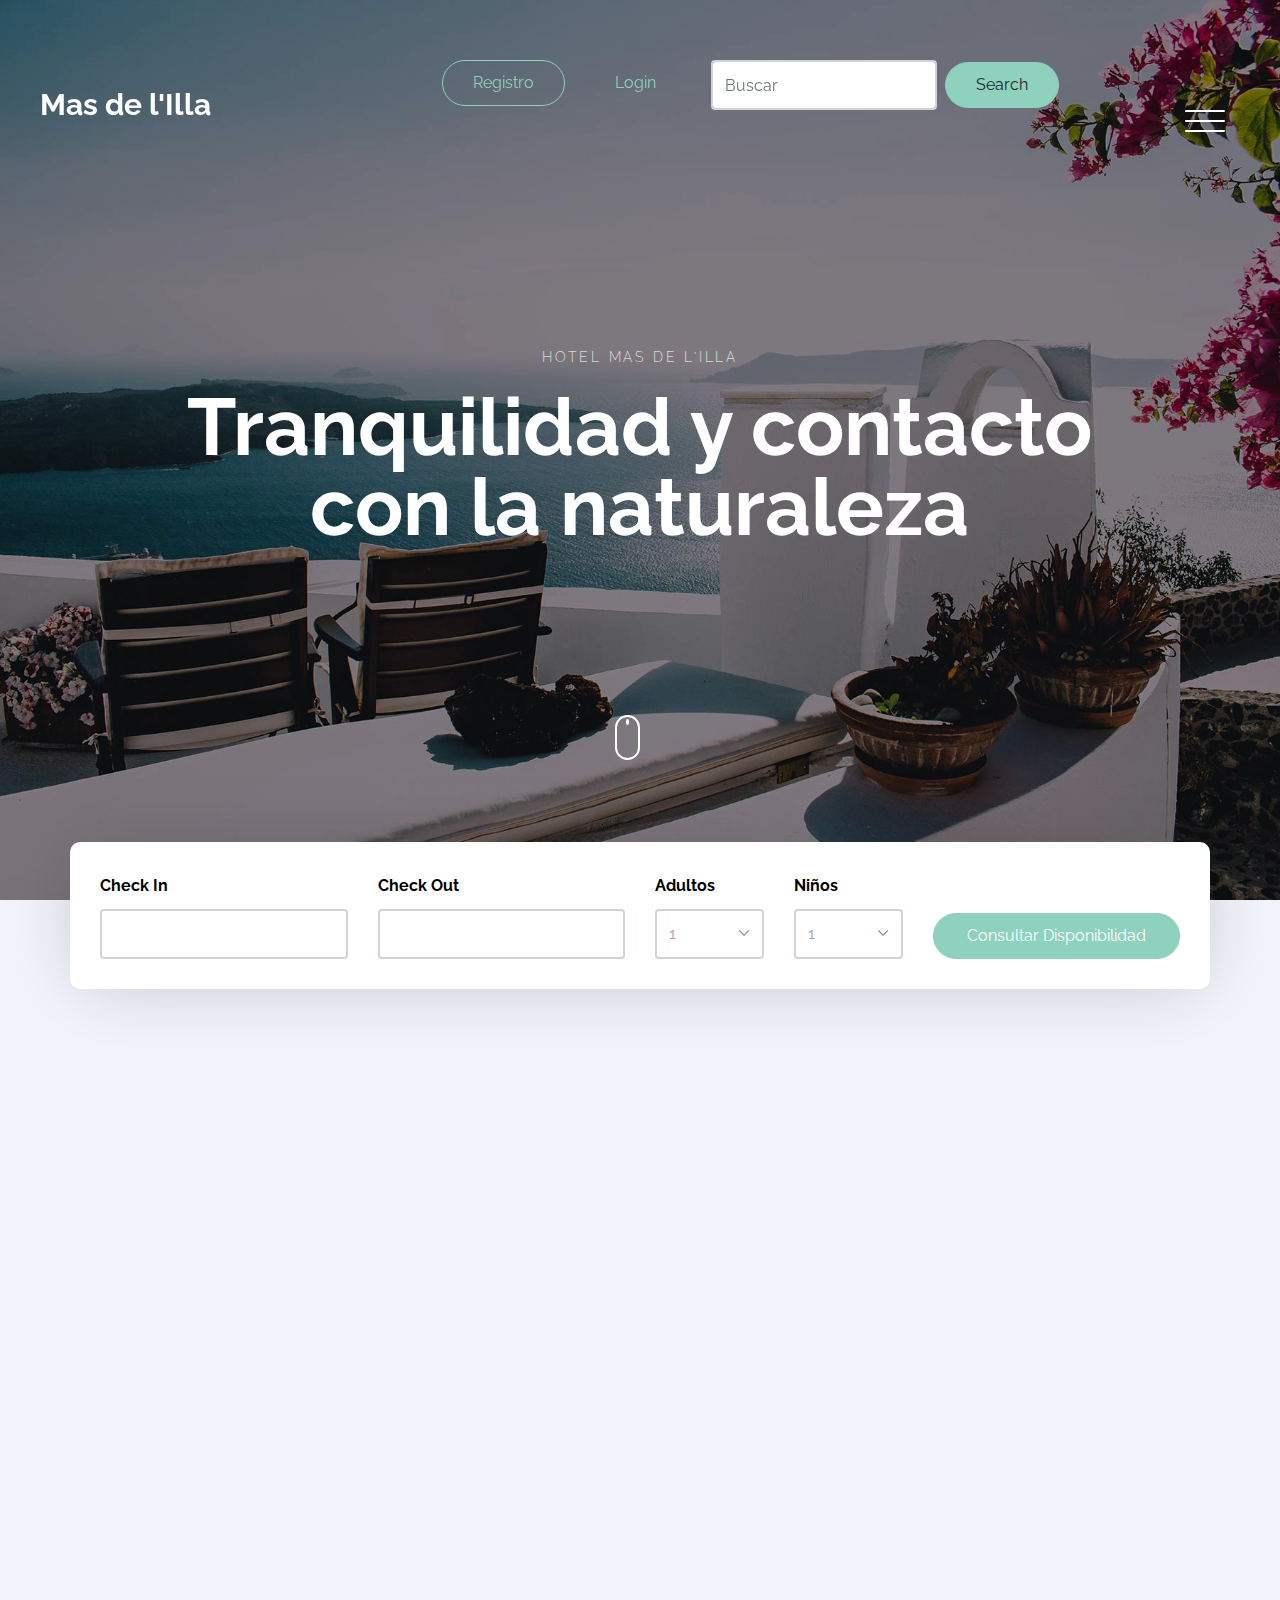
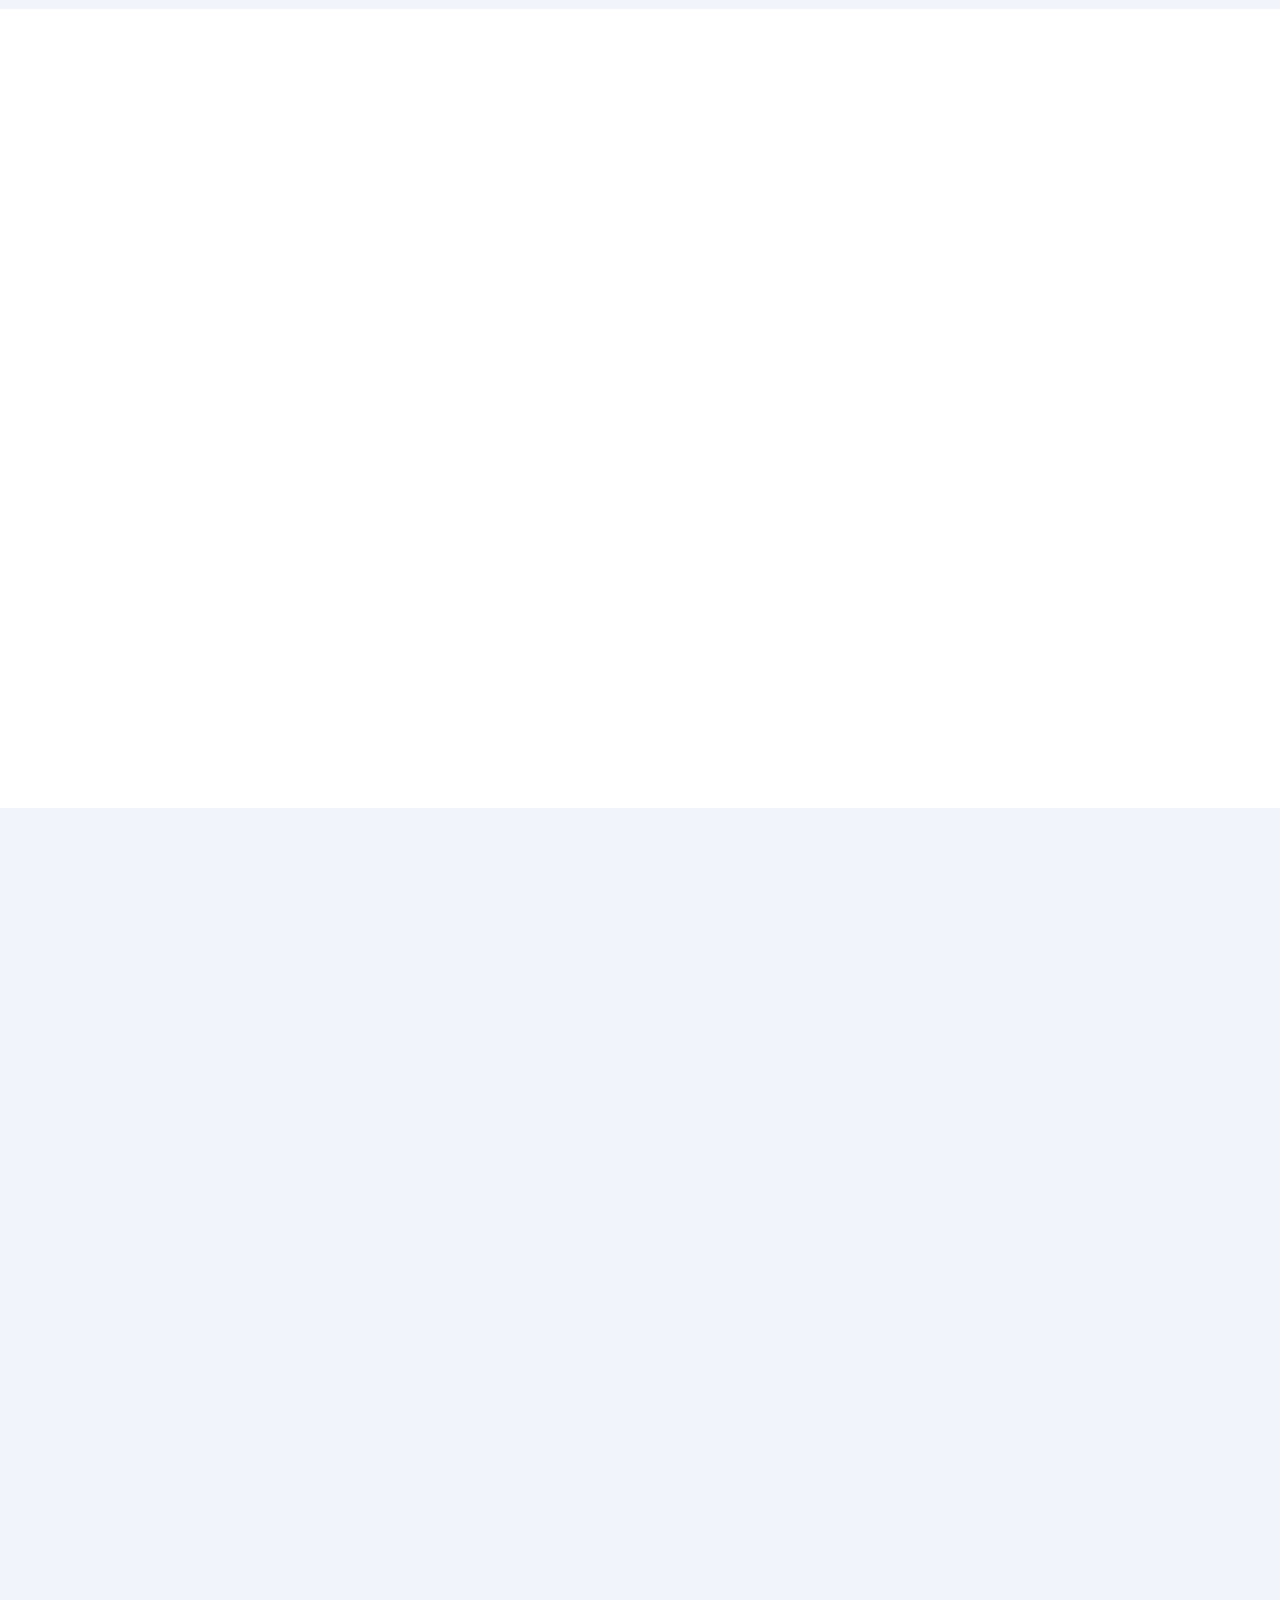
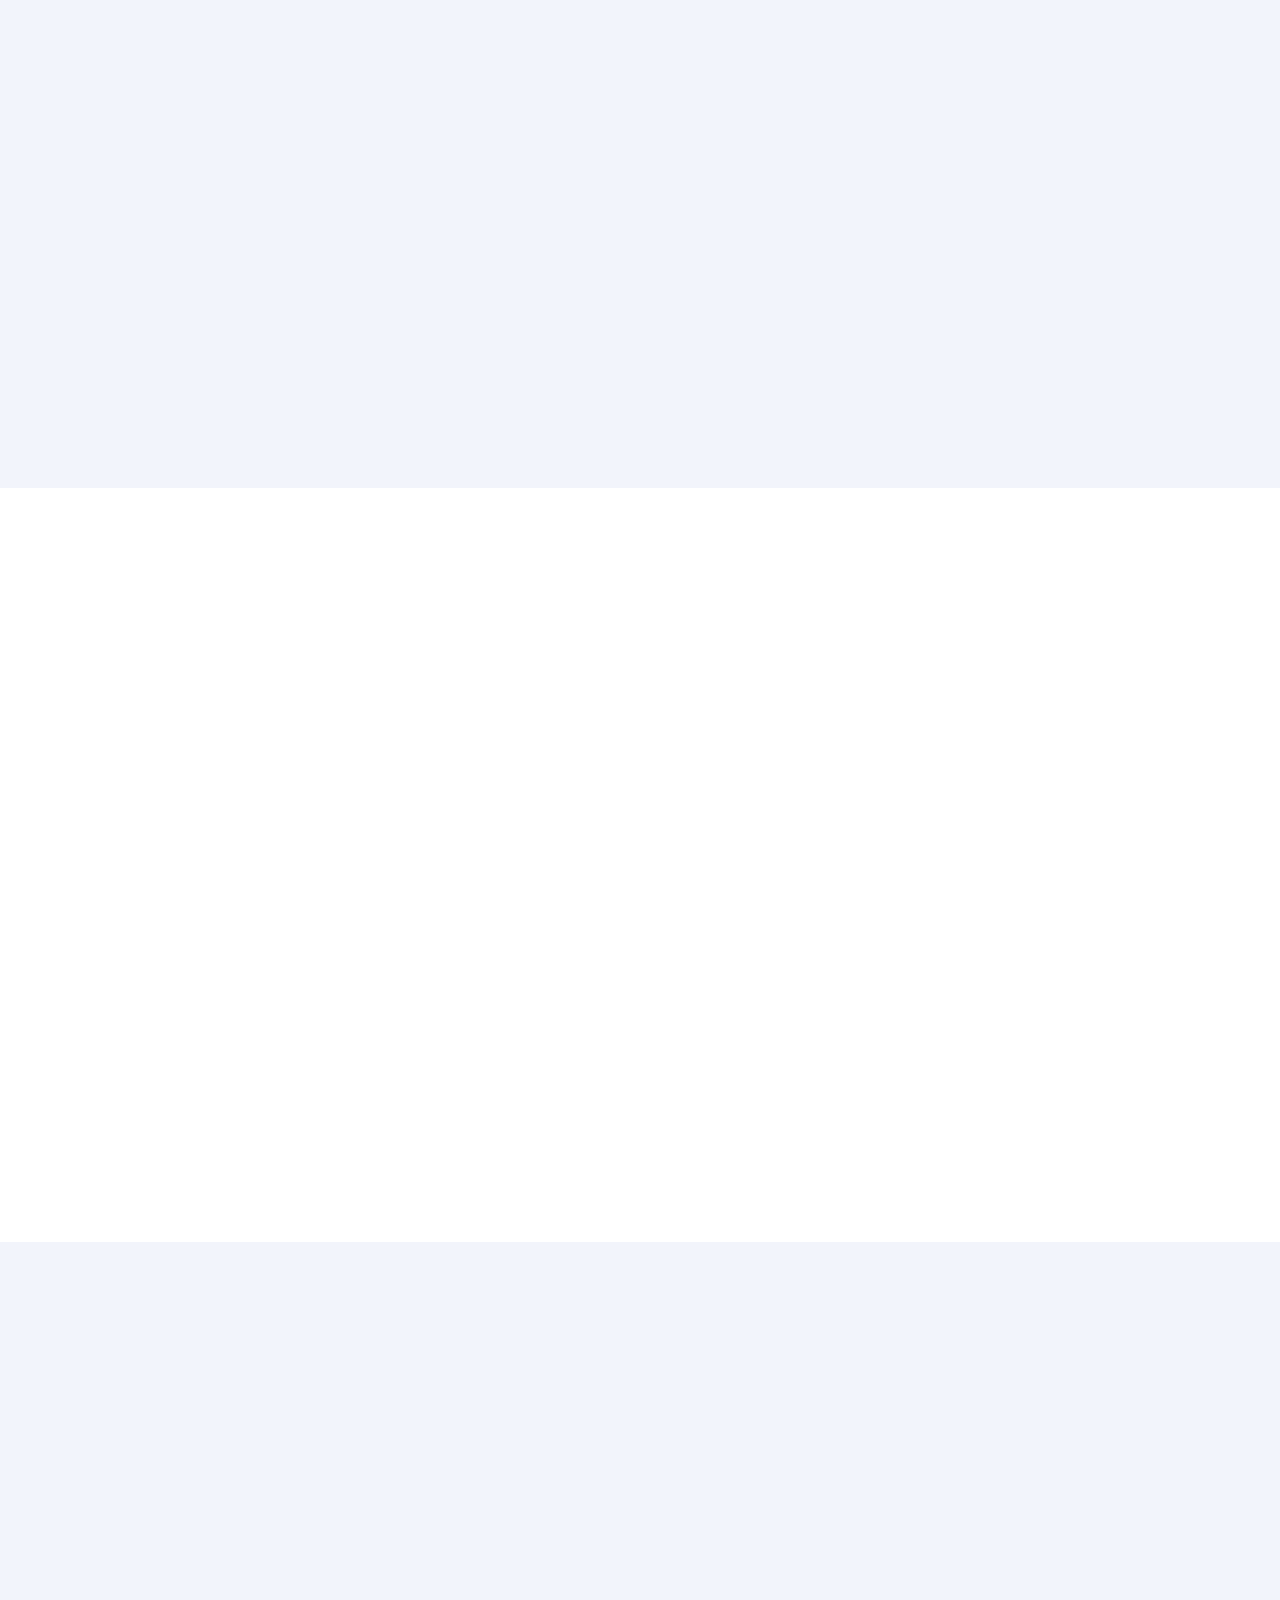
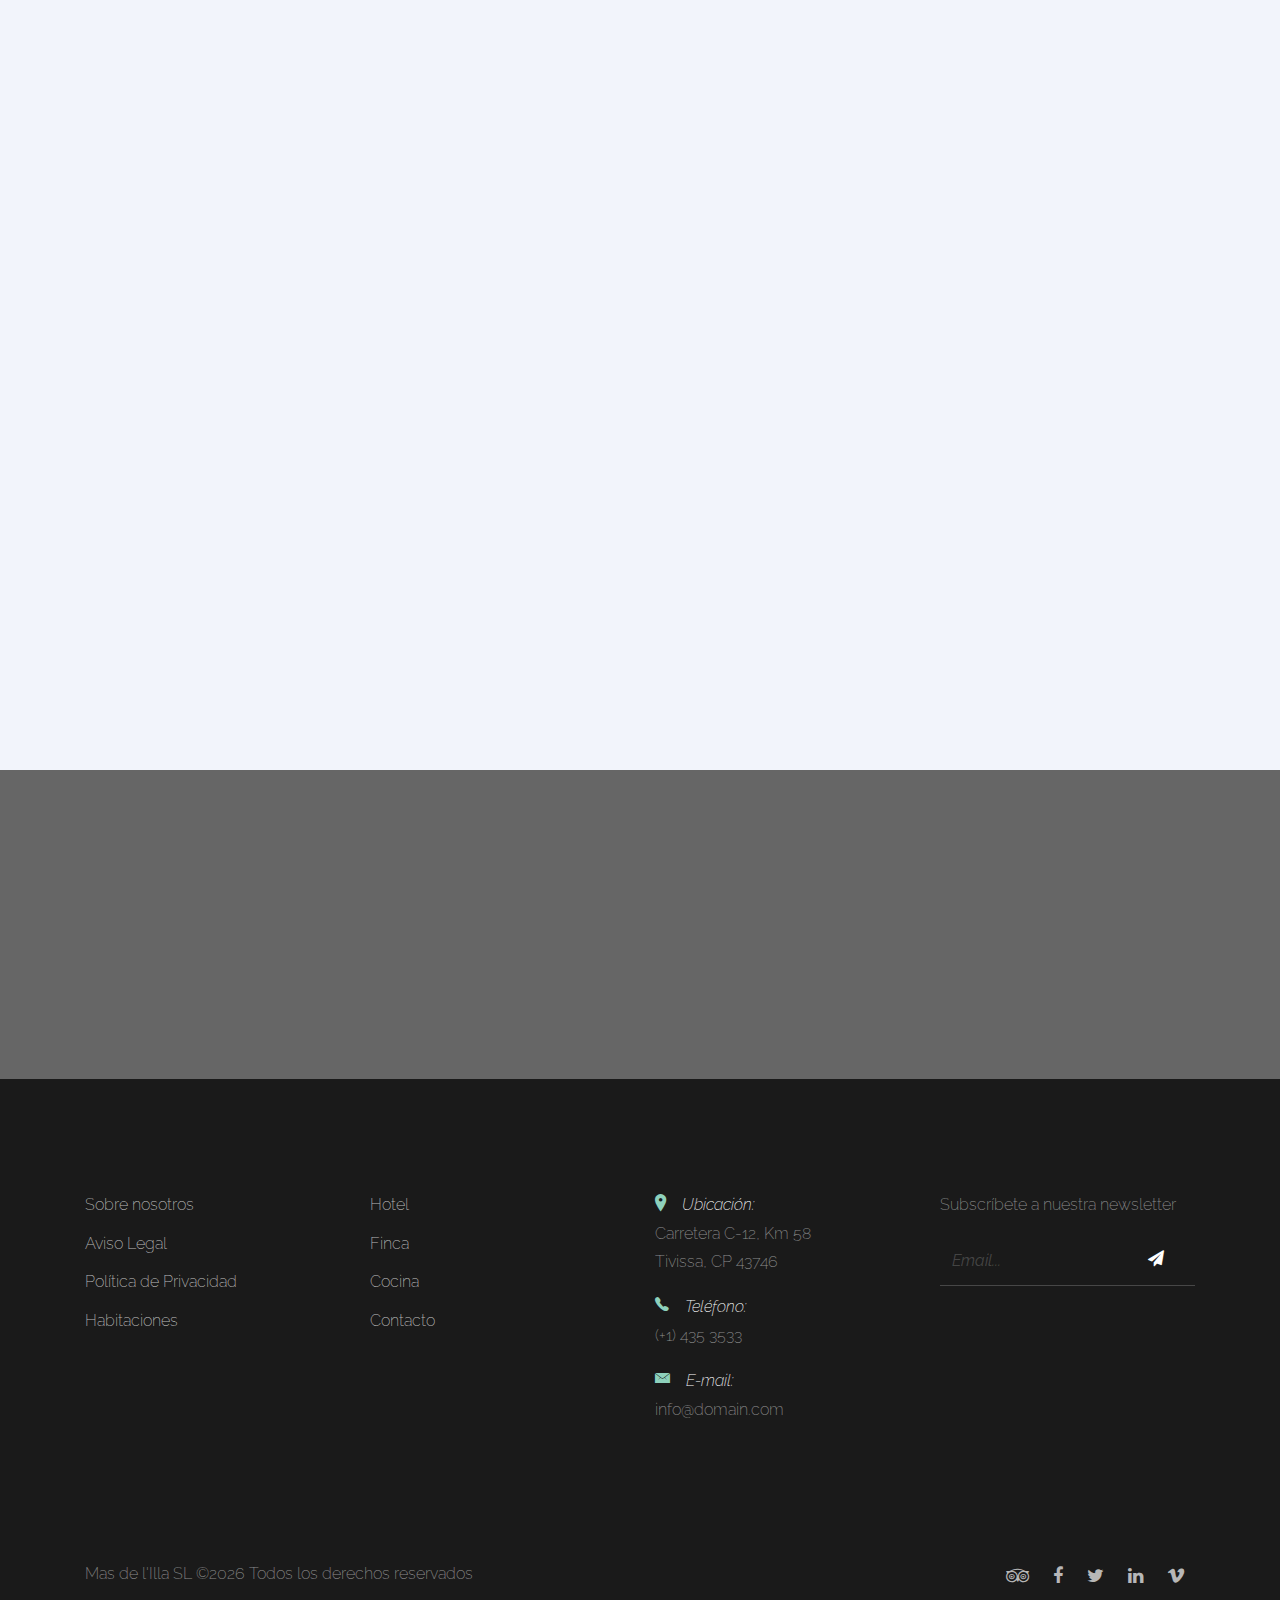
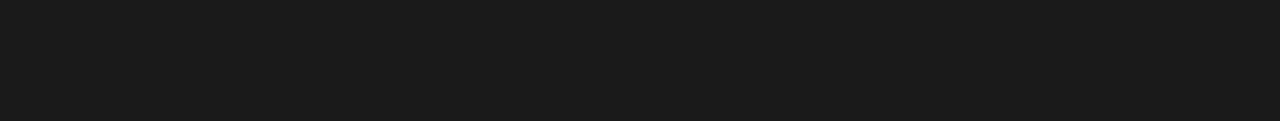
<file: index.html>
<!DOCTYPE HTML>
<html>
  <head>
    <meta charset="utf-8">
    <meta http-equiv="X-UA-Compatible" content="IE=edge">
    <title>Blog &mdash; Mas de l'Illa &mdash; Destino Ecologico en Tarragona</title>
    <meta name="viewport" content="width=device-width, initial-scale=1, shrink-to-fit=no">
    <meta name="description" content="" />
    <meta name="keywords" content="" />
    <meta name="author" content="" />
    <link href="https://fonts.googleapis.com/css?family=Raleway:300&display=swap" rel="stylesheet">
    <link rel="stylesheet" href="css/bootstrap.min.css">
    <link rel="stylesheet" href="css/animate.css">
    <link rel="stylesheet" href="css/owl.carousel.min.css">
    <link rel="stylesheet" href="css/aos.css">
    <link rel="stylesheet" href="css/bootstrap-datepicker.css">
    <link rel="stylesheet" href="css/jquery.timepicker.css">
    <link rel="stylesheet" href="css/fancybox.min.css">
    
    <link rel="stylesheet" href="fonts/ionicons/css/ionicons.min.css">
    <link rel="stylesheet" href="fonts/fontawesome/css/font-awesome.min.css">

    <!-- Theme Style -->
    <link rel="stylesheet" href="css/style.css">
  </head>
  <body data-spy="scroll" data-target=".site-navbar" data-offset="55">
    
    <header class="site-header js-site-header">

      <div class="container-fluid">

        <div class="row align-items-center">
          
          <div class="col-6 col-lg-4 site-logo" data-aos="fade"><a href="index.html">Mas de l'Illa</a>
          </div>
          
          <div class="col-6 col-lg-8">

            <div class="row">
              <div class="col-md-2">
                <button type="submit" class="btn btn-outline-primary"><a href="registro.html">Registro</a></button>
              </div>
              <div class="col-md-2">
                <button type="submit" class="btn btn-link"><a href="login.html">Login</a></button>
              </div>
                <form id="busqueda" class="main-form form-inline my-2 my-lg-0 needs-validation" novalidate>
                  <input class="form-control mr-sm-2" type="search" required data-validation-minlength-message="Muy corto: minimo de '3' caracteres" minlength="3" placeholder="Buscar" aria-label="Search">
                  <div class="invalid-feedback">Muy corto: minimo de '3' caracteres</div>
                  <button type="submit" class="btn btn-primary my-2 my-sm-0">Search</button>
                </form>
            </div>

            <div class="site-menu-toggle js-site-menu-toggle"  data-aos="fade">
              <span></span>
              <span></span>
              <span></span>
            </div>
            <!-- END menu-toggle -->

            <div class="site-navbar js-site-navbar">
              <nav class="navbar navbar-expand-md" role="navigation">
                <div class="container">
                  <div class="row full-height align-items-center">
                    <div class="navbar-nav ml-auto col-md-6 mx-auto">
                      <ul class="list-unstyled menu">
                        <li class="navbar-item active"><a class="navbar-link" href="index.html">Inicio</a></li>
                        <li class="navbar-item"><a class="navbar-link" href="rooms.html">Habitaciones</a></li>
                        <li class="navbar-item"><a class="navbar-link" href="about.html">Hotel</a></li>
                        <li class="navbar-item"><a class="navbar-link" href="#">Cocina</a></li>
                        <li class="navbar-item"><a class="navbar-link" href="#">Finca</a></li>
                        <li class="navbar-item"><a class="navbar-link" href="events.html">Blog</a></li>
                        <li class="navbar-item"><a class="navbar-link" href="contact.html">Contacto</a></li>
                        <li class="navbar-item"><a class="navbar-link" href="reservation.html">Reservas</a></li>
                      </ul>
                    </div>
                  </div>
                </div>
              </nav>
            </div>
          </div>
        </div>
      </div>
    </header>
    <!-- END head -->

    <section class="site-hero overlay" style="background-image: url(images/hero_4.jpg)" data-stellar-background-ratio="0.5">
      <div class="container">
        <div class="row site-hero-inner justify-content-center align-items-center">
          <div class="col-md-10 text-center" data-aos="fade-up">
            <span class="custom-caption text-uppercase text-white d-block  mb-3">Hotel Mas de l'Illa</span>
            <h1 class="heading">Tranquilidad y contacto con la naturaleza</h1>
          </div>
        </div>
      </div>

      <a class="mouse smoothscroll" href="#next">
        <div class="mouse-icon">
          <span class="mouse-wheel"></span>
        </div>
      </a>
    </section>
    <!-- END section -->

    <section class="section bg-light pb-0"  >
      <div class="container">
       
        <div class="row check-availabilty" id="next">
          <div class="block-32" data-aos="fade-up" data-aos-offset="-200">

            <form action="#">
              <div class="row">
                <div class="col-md-6 mb-3 mb-lg-0 col-lg-3">
                  <label for="checkin_date" class="font-weight-bold text-black">Check In</label>
                  <div class="field-icon-wrap">
                    <div class="icon"><span class="icon-calendar"></span></div>
                    <input type="text" id="checkin_date" class="form-control">
                  </div>
                </div>
                <div class="col-md-6 mb-3 mb-lg-0 col-lg-3">
                  <label for="checkout_date" class="font-weight-bold text-black">Check Out</label>
                  <div class="field-icon-wrap">
                    <div class="icon"><span class="icon-calendar"></span></div>
                    <input type="text" id="checkout_date" class="form-control">
                  </div>
                </div>
                <div class="col-md-6 mb-3 mb-md-0 col-lg-3">
                  <div class="row">
                    <div class="col-md-6 mb-3 mb-md-0">
                      <label for="adults" class="font-weight-bold text-black">Adultos</label>
                      <div class="field-icon-wrap">
                        <div class="icon"><span class="ion-ios-arrow-down"></span></div>
                        <select name="" id="adults" class="form-control">
                          <option value="">1</option>
                          <option value="">2</option>
                          <option value="">3</option>
                          <option value="">4+</option>
                        </select>
                      </div>
                    </div>
                    <div class="col-md-6 mb-3 mb-md-0">
                      <label for="children" class="font-weight-bold text-black">Niños</label>
                      <div class="field-icon-wrap">
                        <div class="icon"><span class="ion-ios-arrow-down"></span></div>
                        <select name="" id="children" class="form-control">
                          <option value="">1</option>
                          <option value="">2</option>
                          <option value="">3</option>
                          <option value="">4+</option>
                        </select>
                      </div>
                    </div>
                  </div>
                </div>
                <div class="col-md-6 col-lg-3 align-self-end">
                  <button class="btn btn-primary btn-block text-white justify-content-center-center">Consultar Disponibilidad</button>
                </div>
              </div>
            </form>
          </div>


        </div>
      </div>
    </section>

    <section class="py-5 bg-light">
      <div class="container">
        <div class="row align-items-center">
          <div class="col-md-12 col-lg-7 ml-auto order-lg-2 position-relative mb-5" data-aos="fade-up">
            <figure class="img-absolute">
              <img src="images/food-1.jpg" alt="Image" class="desconectate img-fluid">
            </figure>
            <img src="images/img_1.jpg" alt="Image" class="img-fluid rounded">
          </div>
          <div class="col-md-12 col-lg-4 order-lg-1" data-aos="fade-up">
            <h2 class="heading">Desconéctate</h2>
            <p class="mb-4">A menos de dos horas de Barcelona, en Mas de l'Illa encontrarás un oasis en el campo para que puedas relajar, caminar por el campo y respirar aire fresco en una finca de frutas orgánicas al margen del Río Ebro.</p>
            <p><a href="#" class="btn btn-primary text-white py-2 mr-3">Más información</a> <span class="mr-3 font-family-serif"><em>o</em></span> <a href="https://vimeo.com/channels/staffpicks/93951774"  data-fancybox class="text-uppercase letter-spacing-1">Ver video</a></p>
          </div>
          
        </div>
      </div>
    </section>

    <section class="section">
      <div class="container">
        <div class="row justify-content-center text-center mb-5">
          <div class="col-md-7">
            <h2 class="heading" data-aos="fade-up">Habitaciones &amp; Suites</h2>
            <p data-aos="fade-up" data-aos-delay="100">Habitaciones hechas a medida para que puedas disfrutar tu escapada con conforto y tranquilidad.</p>
          </div>
        </div>
        <div class="row">
          <div class="col-md-6 col-lg-4" data-aos="fade-up">
            <a href="#" class="room">
              <figure class="img-wrap">
                <img src="images/img_1.jpg" alt="Single Room" class="img-fluid mb-3">
              </figure>
              <div class="p-3 text-center room-info">
                <h2>Habitación 1</h2>
                <span class="text-uppercase letter-spacing-1">90€ / noche</span>
              </div>
            </a>
          </div>

          <div class="col-md-6 col-lg-4" data-aos="fade-up">
            <a href="#" class="room">
              <figure class="img-wrap">
                <img src="images/img_2.jpg" alt="Family Room" class="img-fluid mb-3">
              </figure>
              <div class="p-3 text-center room-info">
                <h2>Habitación 2</h2>
                <span class="text-uppercase letter-spacing-1">120€ / noche</span>
              </div>
            </a>
          </div>

          <div class="col-md-6 col-lg-4" data-aos="fade-up">
            <a href="#" class="room">
              <figure class="img-wrap">
                <img src="images/img_3.jpg" alt="Presidential Room" class="img-fluid mb-3">
              </figure>
              <div class="p-3 text-center room-info">
                <h2>Habitación 3</h2>
                <span class="text-uppercase letter-spacing-1">250€ / noche</span>
              </div>
            </a>
          </div>


        </div>
      </div>
    </section>
    
    
    <section class="section slider-section bg-light">
      <div class="container">
        <div class="row justify-content-center text-center mb-5">
          <div class="col-md-7">
            <h2 class="heading" data-aos="fade-up">Fotos</h2>
            <p data-aos="fade-up" data-aos-delay="100">Lorem ipsum dolor sit amet, consectetur adipisicing elit, sed do eiusmod
            tempor incididunt ut labore et dolore magna aliqua. Ut enim ad minim veniam,
            quis nostrud exercitation ullamco laboris nisi ut aliquip ex ea commodo
            consequat. Duis aute irure dolor in reprehenderit in voluptate velit esse
            cillum dolore eu fugiat nulla pariatur. Excepteur sint occaecat cupidatat non
            proident, sunt in culpa qui officia deserunt mollit anim id est laborum.</p>
          </div>
        </div>
        <div class="row">
          <div class="col-md-12">
            <div class="home-slider major-caousel owl-carousel mb-5" data-aos="fade-up" data-aos-delay="200">
              <div class="slider-item">
                <a href="images/slider-1.jpg" data-fancybox="images" data-caption="Caption for this image"><img src="images/slider-1.jpg" alt="Image placeholder" class="img-fluid"></a>
              </div>
              <div class="slider-item">
                <a href="images/slider-2.jpg" data-fancybox="images" data-caption="Caption for this image"><img src="images/slider-2.jpg" alt="Image placeholder" class="img-fluid"></a>
              </div>
              <div class="slider-item">
                <a href="images/slider-3.jpg" data-fancybox="images" data-caption="Caption for this image"><img src="images/slider-3.jpg" alt="Image placeholder" class="img-fluid"></a>
              </div>
              <div class="slider-item">
                <a href="images/slider-4.jpg" data-fancybox="images" data-caption="Caption for this image"><img src="images/slider-4.jpg" alt="Image placeholder" class="img-fluid"></a>
              </div>
              <div class="slider-item">
                <a href="images/slider-5.jpg" data-fancybox="images" data-caption="Caption for this image"><img src="images/slider-5.jpg" alt="Image placeholder" class="img-fluid"></a>
              </div>
              <div class="slider-item">
                <a href="images/slider-6.jpg" data-fancybox="images" data-caption="Caption for this image"><img src="images/slider-6.jpg" alt="Image placeholder" class="img-fluid"></a>
              </div>
              <div class="slider-item">
                <a href="images/slider-7.jpg" data-fancybox="images" data-caption="Caption for this image"><img src="images/slider-7.jpg" alt="Image placeholder" class="img-fluid"></a>
              </div>
            </div>
            <!-- END slider -->
          </div>
        
        </div>
      </div>
    </section>
    <!-- END section -->
    
    <!---
    <section class="section bg-image overlay" style="background-image: url('images/hero_3.jpg');">
      <div class="container">
        <div class="row justify-content-center text-center mb-5">
          <div class="col-md-7">
            <h2 class="heading text-white" data-aos="fade">Our Restaurant Menu</h2>
            <p class="text-white" data-aos="fade" data-aos-delay="100">Far far away, behind the word mountains, far from the countries Vokalia and Consonantia, there live the blind texts. Separated they live in Bookmarksgrove right at the coast of the Semantics, a large language ocean.</p>
          </div>
        </div>
        <div class="food-menu-tabs" data-aos="fade">
          <ul class="nav nav-tabs mb-5" id="myTab" role="tablist">
            <li class="nav-item">
              <a class="nav-link active letter-spacing-2" id="mains-tab" data-toggle="tab" href="#mains" role="tab" aria-controls="mains" aria-selected="true">Mains</a>
            </li>
            <li class="nav-item">
              <a class="nav-link letter-spacing-2" id="desserts-tab" data-toggle="tab" href="#desserts" role="tab" aria-controls="desserts" aria-selected="false">Desserts</a>
            </li>
            <li class="nav-item">
              <a class="nav-link letter-spacing-2" id="drinks-tab" data-toggle="tab" href="#drinks" role="tab" aria-controls="drinks" aria-selected="false">Drinks</a>
            </li>
          </ul>
          <div class="tab-content py-5" id="myTabContent">
            
            
            <div class="tab-pane fade show active text-left" id="mains" role="tabpanel" aria-labelledby="mains-tab">
              <div class="row">
                <div class="col-md-6">
                  <div class="food-menu mb-5">
                    <span class="d-block text-primary h4 mb-3">$20.00</span>
                    <h3 class="text-white"><a href="#" class="text-white">Murgh Tikka Masala</a></h3>
                    <p class="text-white text-opacity-7">Far far away, behind the word mountains, far from the countries Vokalia and Consonantia, there live the blind texts.</p>
                  </div>
                  <div class="food-menu mb-5">
                    <span class="d-block text-primary h4 mb-3">$35.00</span>
                    <h3 class="text-white"><a href="#" class="text-white">Fish Moilee</a></h3>
                    <p class="text-white text-opacity-7">Far far away, behind the word mountains, far from the countries Vokalia and Consonantia, there live the blind texts.</p>
                  </div>
                  <div class="food-menu mb-5">
                    <span class="d-block text-primary h4 mb-3">$15.00</span>
                    <h3 class="text-white"><a href="#" class="text-white">Safed Gosht</a></h3>
                    <p class="text-white text-opacity-7">Far far away, behind the word mountains, far from the countries Vokalia and Consonantia, there live the blind texts.</p>
                  </div>
                </div>
                <div class="col-md-6">
                  <div class="food-menu mb-5">
                    <span class="d-block text-primary h4 mb-3">$10.00</span>
                    <h3 class="text-white"><a href="#" class="text-white">French Toast Combo</a></h3>
                    <p class="text-white text-opacity-7">Far far away, behind the word mountains, far from the countries Vokalia and Consonantia, there live the blind texts.</p>
                  </div>
                  <div class="food-menu mb-5">
                    <span class="d-block text-primary h4 mb-3">$8.35</span>
                    <h3 class="text-white"><a href="#" class="text-white">Vegie Omelet</a></h3>
                    <p class="text-white text-opacity-7">Far far away, behind the word mountains, far from the countries Vokalia and Consonantia, there live the blind texts.</p>
                  </div>
                  <div class="food-menu mb-5">
                    <span class="d-block text-primary h4 mb-3">$22.00</span>
                    <h3 class="text-white"><a href="#" class="text-white">Chorizo &amp; Egg Omelet</a></h3>
                    <p class="text-white text-opacity-7">Far far away, behind the word mountains, far from the countries Vokalia and Consonantia, there live the blind texts.</p>
                  </div>
                </div>
              </div>
              
                

            </div>  .tab-pane --> <!--

            <div class="tab-pane fade text-left" id="desserts" role="tabpanel" aria-labelledby="desserts-tab">
              <div class="row">
                <div class="col-md-6">
                  <div class="food-menu mb-5">
                    <span class="d-block text-primary h4 mb-3">$11.00</span>
                    <h3 class="text-white"><a href="#" class="text-white">Banana Split</a></h3>
                    <p class="text-white text-opacity-7">Far far away, behind the word mountains, far from the countries Vokalia and Consonantia, there live the blind texts.</p>
                  </div>
                  <div class="food-menu mb-5">
                    <span class="d-block text-primary h4 mb-3">$72.00</span>
                    <h3 class="text-white"><a href="#" class="text-white">Sticky Toffee Pudding</a></h3>
                    <p class="text-white text-opacity-7">Far far away, behind the word mountains, far from the countries Vokalia and Consonantia, there live the blind texts.</p>
                  </div>
                  <div class="food-menu mb-5">
                    <span class="d-block text-primary h4 mb-3">$26.00</span>
                    <h3 class="text-white"><a href="#" class="text-white">Pecan</a></h3>
                    <p class="text-white text-opacity-7">Far far away, behind the word mountains, far from the countries Vokalia and Consonantia, there live the blind texts.</p>
                  </div>
                </div>
                <div class="col-md-6">
                  <div class="food-menu mb-5">
                    <span class="d-block text-primary h4 mb-3">$42.00</span>
                    <h3 class="text-white"><a href="#" class="text-white">Apple Strudel</a></h3>
                    <p class="text-white text-opacity-7">Far far away, behind the word mountains, far from the countries Vokalia and Consonantia, there live the blind texts.</p>
                  </div>
                  <div class="food-menu mb-5">
                    <span class="d-block text-primary h4 mb-3">$7.35</span>
                    <h3 class="text-white"><a href="#" class="text-white">Pancakes</a></h3>
                    <p class="text-white text-opacity-7">Far far away, behind the word mountains, far from the countries Vokalia and Consonantia, there live the blind texts.</p>
                  </div>
                  <div class="food-menu mb-5">
                    <span class="d-block text-primary h4 mb-3">$22.00</span>
                    <h3 class="text-white"><a href="#" class="text-white">Ice Cream Sundae</a></h3>
                    <p class="text-white text-opacity-7">Far far away, behind the word mountains, far from the countries Vokalia and Consonantia, there live the blind texts.</p>
                  </div>
                </div>
              </div>
            </div> --><!-- .tab-pane --> <!--
            <div class="tab-pane fade text-left" id="drinks" role="tabpanel" aria-labelledby="drinks-tab">
              <div class="row">
                <div class="col-md-6">
                  <div class="food-menu mb-5">
                    <span class="d-block text-primary h4 mb-3">$32.00</span>
                    <h3 class="text-white"><a href="#" class="text-white">Spring Water</a></h3>
                    <p class="text-white text-opacity-7">Far far away, behind the word mountains, far from the countries Vokalia and Consonantia, there live the blind texts.</p>
                  </div>
                  <div class="food-menu mb-5">
                    <span class="d-block text-primary h4 mb-3">$14.00</span>
                    <h3 class="text-white"><a href="#" class="text-white">Coke, Diet Coke, Coke Zero</a></h3>
                    <p class="text-white text-opacity-7">Far far away, behind the word mountains, far from the countries Vokalia and Consonantia, there live the blind texts.</p>
                  </div>
                  <div class="food-menu mb-5">
                    <span class="d-block text-primary h4 mb-3">$93.00</span>
                    <h3 class="text-white"><a href="#" class="text-white">Orange Fanta</a></h3>
                    <p class="text-white text-opacity-7">Far far away, behind the word mountains, far from the countries Vokalia and Consonantia, there live the blind texts.</p>
                  </div>
                </div>
                <div class="col-md-6">
                  <div class="food-menu mb-5">
                    <span class="d-block text-primary h4 mb-3">$18.00</span>
                    <h3 class="text-white"><a href="#" class="text-white">Lemonade, Lemon Squash</a></h3>
                    <p class="text-white text-opacity-7">Far far away, behind the word mountains, far from the countries Vokalia and Consonantia, there live the blind texts.</p>
                  </div>
                  <div class="food-menu mb-5">
                    <span class="d-block text-primary h4 mb-3">$38.35</span>
                    <h3 class="text-white"><a href="#" class="text-white">Sparkling Mineral Water</a></h3>
                    <p class="text-white text-opacity-7">Far far away, behind the word mountains, far from the countries Vokalia and Consonantia, there live the blind texts.</p>
                  </div>
                  <div class="food-menu mb-5">
                    <span class="d-block text-primary h4 mb-3">$69.00</span>
                    <h3 class="text-white"><a href="#" class="text-white">Lemon, Lime &amp; Bitters</a></h3>
                    <p class="text-white text-opacity-7">Far far away, behind the word mountains, far from the countries Vokalia and Consonantia, there live the blind texts.</p>
                  </div>
                </div>
              </div>
            </div> --><!-- .tab-pane --> <!--
          </div>
        </div>
      </div>
    </section>
    -->
    <!-- END section -->
    <section class="section testimonial-section">
      <div class="container">
        <div class="row justify-content-center text-center mb-5">
          <div class="col-md-7">
            <h2 class="heading" data-aos="fade-up">Comentarios</h2>
          </div>
        </div>
        <div class="row">
          <div class="js-carousel-2 owl-carousel mb-5" data-aos="fade-up" data-aos-delay="200">
            
            <div class="testimonial text-center slider-item">
              <div class="author-image mb-3">
                <img src="images/person_1.jpg" alt="Image placeholder" class="rounded-circle mx-auto">
              </div>
              <blockquote>

                <p>&ldquo;A small river named Duden flows by their place and supplies it with the necessary regelialia. It is a paradisematic country, in which roasted parts of sentences fly into your mouth.&rdquo;</p>
              </blockquote>
              <p><em>&mdash; Jean Smith</em></p>
            </div> 

            <div class="testimonial text-center slider-item">
              <div class="author-image mb-3">
                <img src="images/person_2.jpg" alt="Image placeholder" class="rounded-circle mx-auto">
              </div>
              <blockquote>
                <p>&ldquo;Even the all-powerful Pointing has no control about the blind texts it is an almost unorthographic life One day however a small line of blind text by the name of Lorem Ipsum decided to leave for the far World of Grammar.&rdquo;</p>
              </blockquote>
              <p><em>&mdash; John Doe</em></p>
            </div>

            <div class="testimonial text-center slider-item">
              <div class="author-image mb-3">
                <img src="images/person_3.jpg" alt="Image placeholder" class="rounded-circle mx-auto">
              </div>
              <blockquote>

                <p>&ldquo;When she reached the first hills of the Italic Mountains, she had a last view back on the skyline of her hometown Bookmarksgrove, the headline of Alphabet Village and the subline of her own road, the Line Lane.&rdquo;</p>
              </blockquote>
              <p><em>&mdash; John Doe</em></p>
            </div>


            <div class="testimonial text-center slider-item">
              <div class="author-image mb-3">
                <img src="images/person_1.jpg" alt="Image placeholder" class="rounded-circle mx-auto">
              </div>
              <blockquote>

                <p>&ldquo;A small river named Duden flows by their place and supplies it with the necessary regelialia. It is a paradisematic country, in which roasted parts of sentences fly into your mouth.&rdquo;</p>
              </blockquote>
              <p><em>&mdash; Jean Smith</em></p>
            </div> 

            <div class="testimonial text-center slider-item">
              <div class="author-image mb-3">
                <img src="images/person_2.jpg" alt="Image placeholder" class="rounded-circle mx-auto">
              </div>
              <blockquote>
                <p>&ldquo;Even the all-powerful Pointing has no control about the blind texts it is an almost unorthographic life One day however a small line of blind text by the name of Lorem Ipsum decided to leave for the far World of Grammar.&rdquo;</p>
              </blockquote>
              <p><em>&mdash; John Doe</em></p>
            </div>

            <div class="testimonial text-center slider-item">
              <div class="author-image mb-3">
                <img src="images/person_3.jpg" alt="Image placeholder" class="rounded-circle mx-auto">
              </div>
              <blockquote>

                <p>&ldquo;When she reached the first hills of the Italic Mountains, she had a last view back on the skyline of her hometown Bookmarksgrove, the headline of Alphabet Village and the subline of her own road, the Line Lane.&rdquo;</p>
              </blockquote>
              <p><em>&mdash; John Doe</em></p>
            </div>

          </div>
            <!-- END slider -->
        </div>

      </div>
    </section>
    

    <section class="section blog-post-entry bg-light">
      <div class="container">
        <div class="row justify-content-center text-center mb-5">
          <div class="col-md-7">
            <h2 class="heading" data-aos="fade-up">Blog</h2>
            <p data-aos="fade-up">Lorem ipsum dolor sit amet, consectetur adipisicing elit, sed do eiusmod
            tempor incididunt ut labore et dolore magna aliqua. Ut enim ad minim veniam,
            quis nostrud exercitation ullamco laboris nisi ut aliquip ex ea commodo
            consequat. Duis aute irure dolor in reprehenderit in voluptate velit esse
            cillum dolore eu fugiat nulla pariatur. Excepteur sint occaecat cupidatat non
            proident, sunt in culpa qui officia deserunt mollit anim id est laborum.</p>
          </div>
        </div>
        <div class="row">
          <div class="col-lg-4 col-md-6 col-sm-6 col-12 post" data-aos="fade-up" data-aos-delay="100">

            <div class="media media-custom d-block mb-4 h-100">
              <a href="#" class="mb-4 d-block"><img src="images/img_1.jpg" alt="Image placeholder" class="img-fluid"></a>
              <div class="media-body">
                <span class="meta-post">February 26, 2018</span>
                <h2 class="mt-0 mb-3"><a href="#">Travel Hacks to Make Your Flight More Comfortable</a></h2>
                <p>Far far away, behind the word mountains, far from the countries Vokalia and Consonantia, there live the blind texts.</p>
              </div>
            </div>

          </div>
          <div class="col-lg-4 col-md-6 col-sm-6 col-12 post" data-aos="fade-up" data-aos-delay="200">
            <div class="media media-custom d-block mb-4 h-100">
              <a href="#" class="mb-4 d-block"><img src="images/img_2.jpg" alt="Image placeholder" class="img-fluid"></a>
              <div class="media-body">
                <span class="meta-post">February 26, 2018</span>
                <h2 class="mt-0 mb-3"><a href="#">5 Job Types That Aallow You To Earn As You Travel The World</a></h2>
                <p>Separated they live in Bookmarksgrove right at the coast of the Semantics, a large language ocean.</p>
              </div>
            </div>
          </div>
          <div class="col-lg-4 col-md-6 col-sm-6 col-12 post" data-aos="fade-up" data-aos-delay="300">
            <div class="media media-custom d-block mb-4 h-100">
              <a href="#" class="mb-4 d-block"><img src="images/img_3.jpg" alt="Image placeholder" class="img-fluid"></a>
              <div class="media-body">
                <span class="meta-post">February 26, 2018</span>
                <h2 class="mt-0 mb-3"><a href="#">30 Great Ideas On Gifts For Travelers</a></h2>
                <p>A small river named Duden flows by their place and supplies it with the necessary regelialia. t is a paradisematic country, in which roasted parts of sentences.</p>
              </div>
            </div>
          </div>
        </div>
      </div>
    </section>

    <section class="section bg-image overlay" style="background-image: url('images/hero_4.jpg');">
        <div class="container" >
          <div class="row align-items-center">
            <div class="col-12 col-md-6 text-center mb-4 mb-md-0 text-md-left" data-aos="fade-up">
              <h2 class="text-white font-weight-bold">La mejor opción en la provincia de Tarragona !Reserve Ahora!</h2>
            </div>
            <div class="col-12 col-md-6 text-center text-md-right" data-aos="fade-up" data-aos-delay="200">
              <a href="reservation.html" class="btn btn-outline-white-primary py-3 text-white px-5">Reserve ahora</a>
            </div>
          </div>
        </div>
      </section>

    <footer class="section footer-section">
      <div class="container">
        <div class="row mb-4">
          <div class="col-md-3 mb-5">
            <ul class="list-unstyled link">
              <li><a href="#">Sobre nosotros</a></li>
              <li><a href="#">Aviso Legal</a></li>
              <li><a href="#">Política de Privacidad</a></li>
             <li><a href="#">Habitaciones</a></li>
            </ul>
          </div>
          <div class="col-md-3 mb-5">
            <ul class="list-unstyled link">
              <li><a href="#">Hotel</a></li>
              <li><a href="#">Finca</a></li>
              <li><a href="#">Cocina</a></li>
              <li><a href="#">Contacto</a></li>
            </ul>
          </div>
          <div class="col-md-3 mb-5 pr-md-5 contact-info">
            <p><span class="d-block"><span class="ion-ios-location h5 mr-3 text-primary"></span>Ubicación:</span> <span> Carretera C-12, Km 58 <br> Tivissa, CP 43746</span></p>
            <p><span class="d-block"><span class="ion-ios-telephone h5 mr-3 text-primary"></span>Teléfono:</span> <span> (+1) 435 3533</span></p>
            <p><span class="d-block"><span class="ion-ios-email h5 mr-3 text-primary"></span>E-mail:</span> <span> info@domain.com</span></p>
          </div>
          <div class="col-md-3 mb-5">
            <p>Subscríbete a nuestra newsletter</p>
            <form action="#" class="footer-newsletter">
              <div class="form-group">
                <input type="email" class="form-control" placeholder="Email...">
                <button type="submit" class="btn"><span class="fa fa-paper-plane"></span></button>
              </div>
            </form>
          </div>
        </div>
        <div class="row pt-5">
          <p class="col-md-6 text-left">
            Mas de l'Illa SL &copy;<script>document.write(new Date().getFullYear());</script> Todos los derechos reservados
          </p>
            
          <p class="col-md-6 text-right social">
            <a href="#"><span class="fa fa-tripadvisor"></span></a>
            <a href="#"><span class="fa fa-facebook"></span></a>
            <a href="#"><span class="fa fa-twitter"></span></a>
            <a href="#"><span class="fa fa-linkedin"></span></a>
            <a href="#"><span class="fa fa-vimeo"></span></a>
          </p>
        </div>
      </div>
    </footer>
    
    <script src="js/jquery-3.3.1.min.js"></script>
    <script src="js/jquery-migrate-3.0.1.min.js"></script>
    <script src="js/popper.min.js"></script>
    <script src="js/bootstrap.min.js"></script>
    <script src="js/owl.carousel.min.js"></script>
    <script src="js/jquery.stellar.min.js"></script>
    <script src="js/jquery.fancybox.min.js"></script>
    <script src="js/aos.js"></script>
    <script src="js/bootstrap-datepicker.js"></script> 
    <script src="js/jquery.timepicker.min.js"></script> 
    <script src="js/main.js"></script>
    <script src="js/script.js"></script>
  </body>
</html>
</file>
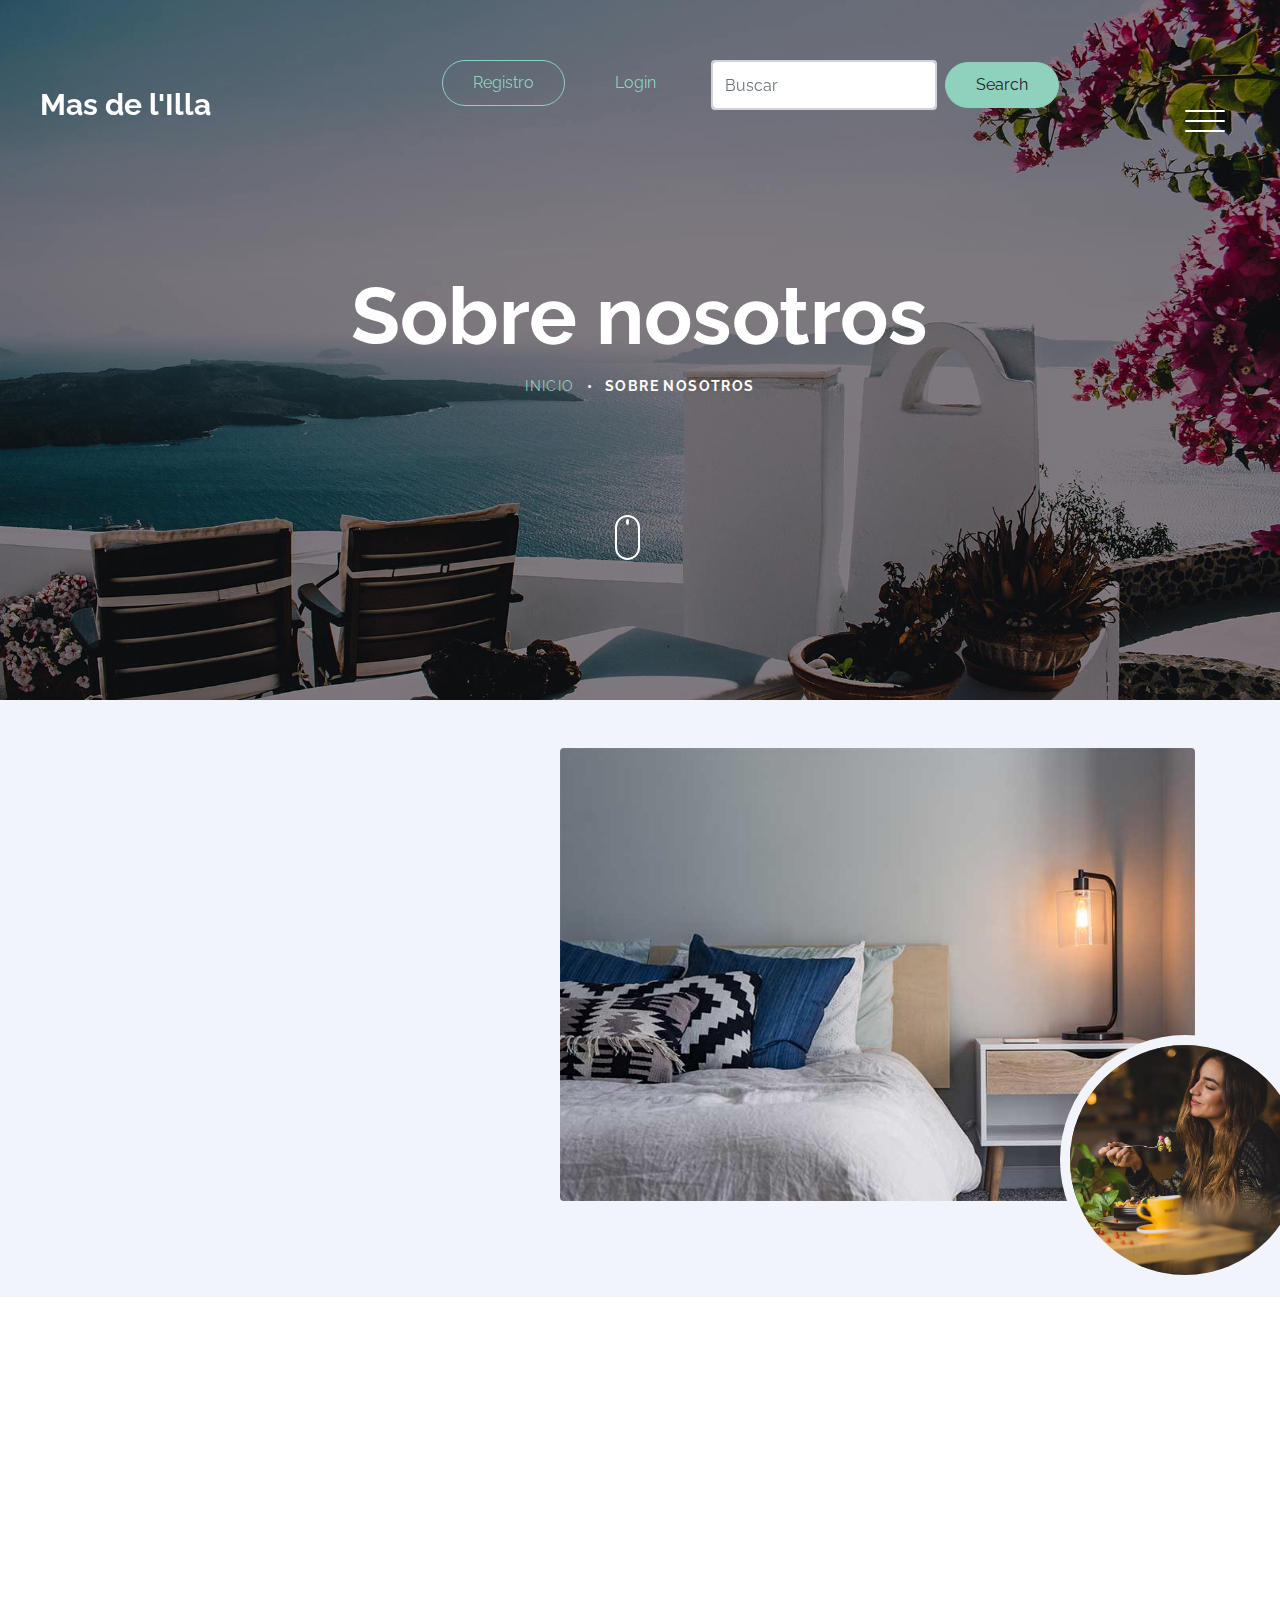
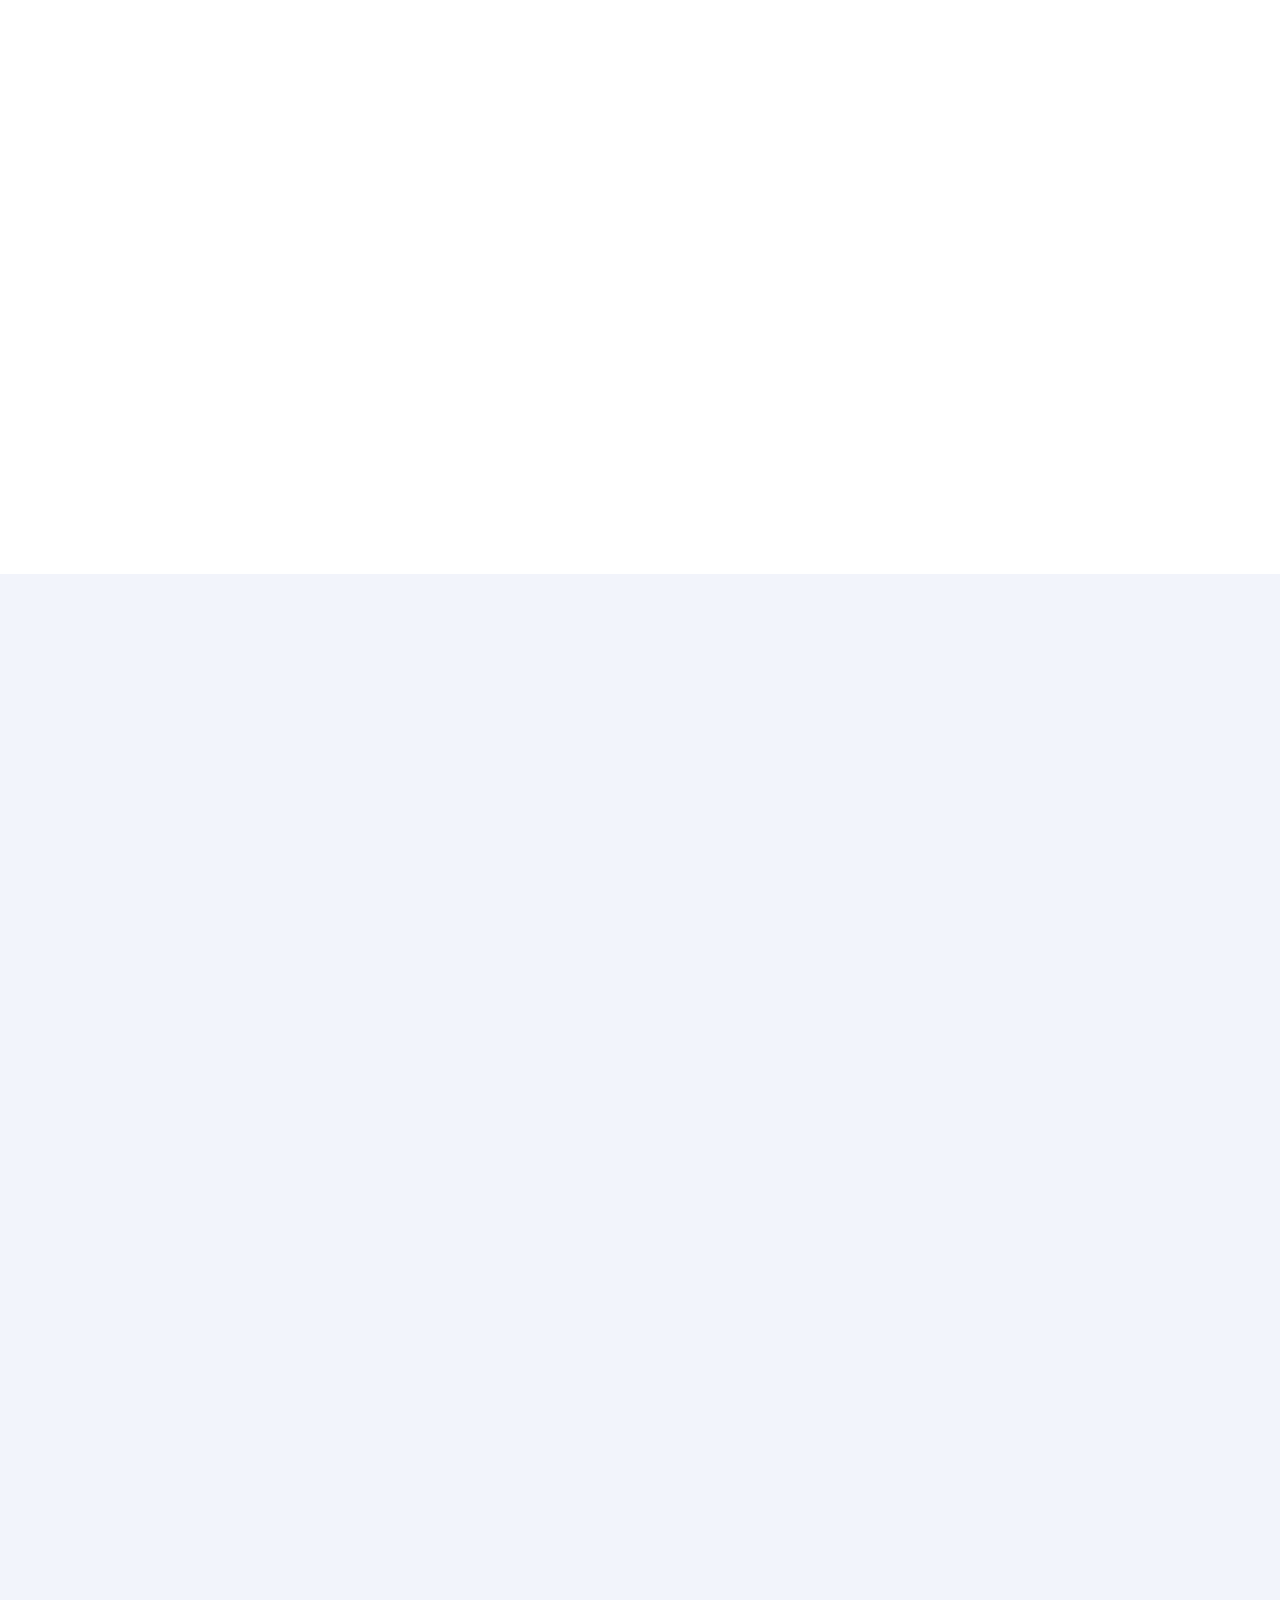
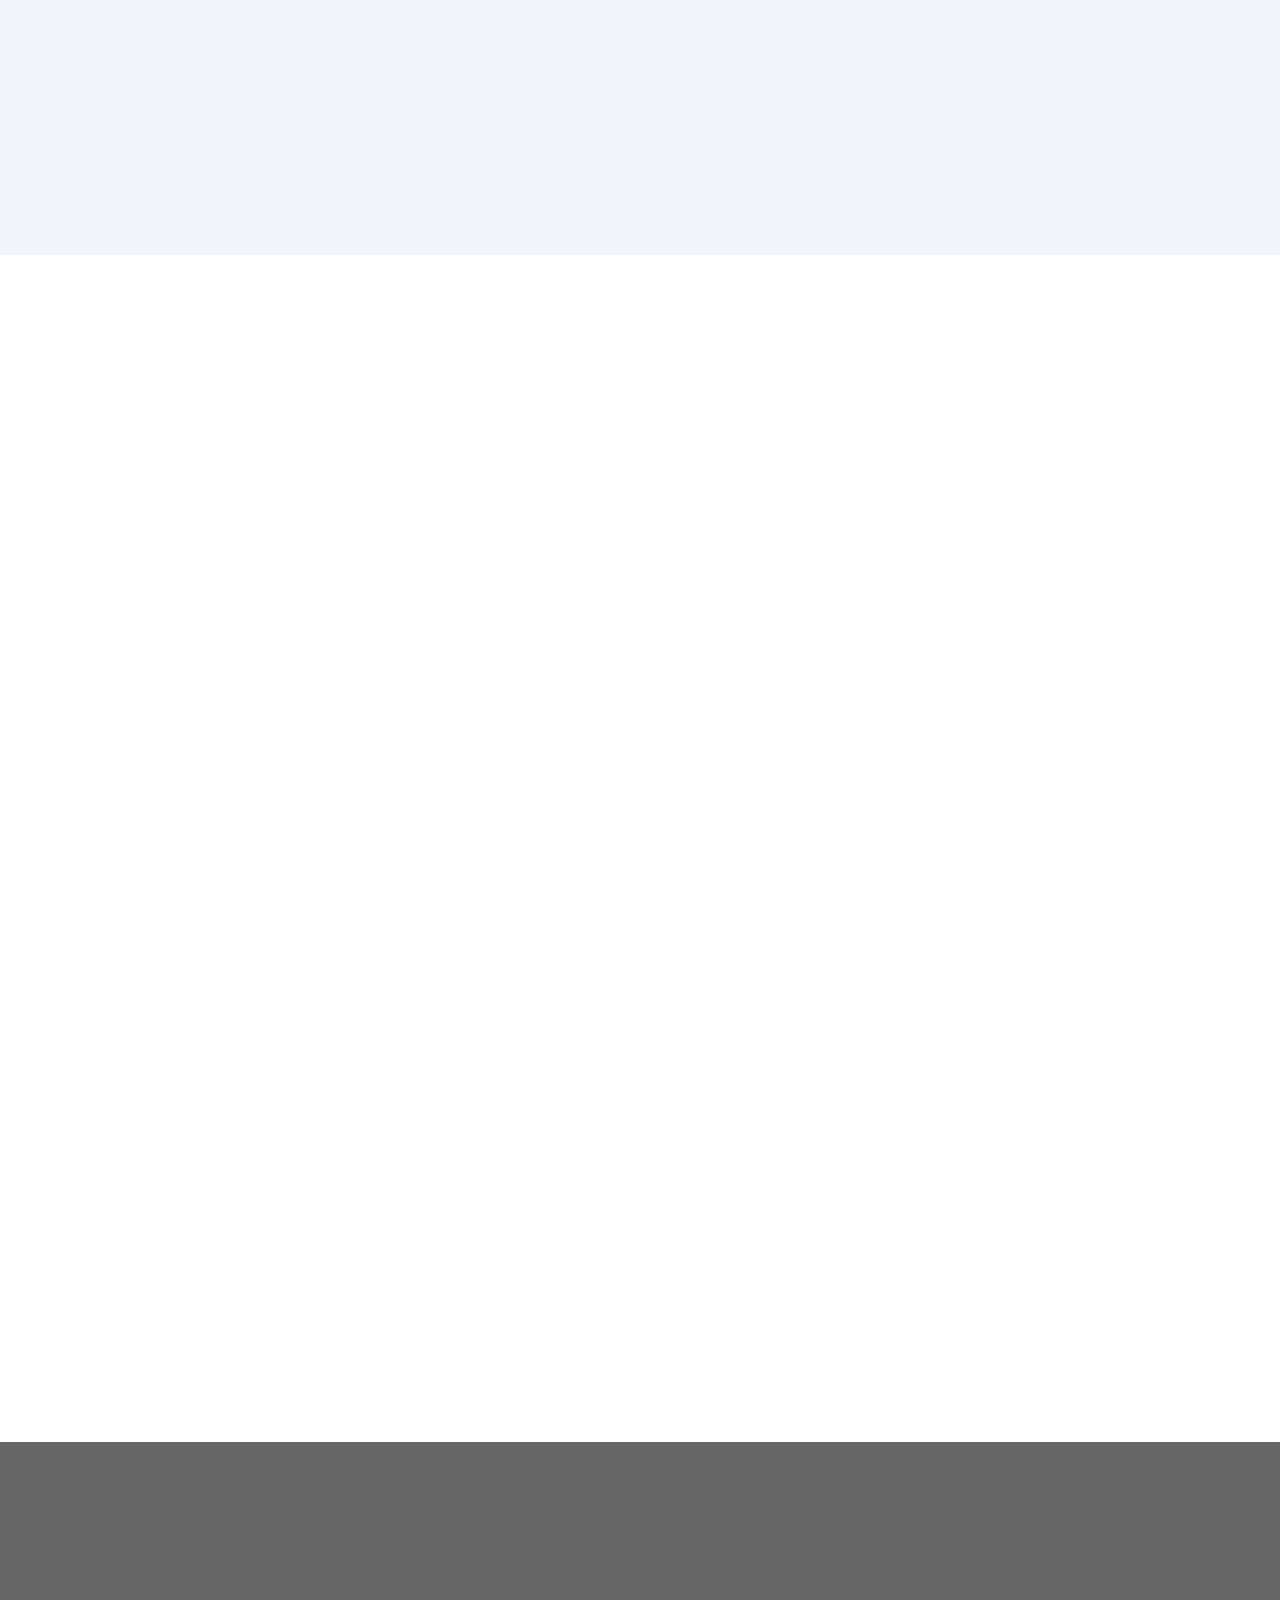
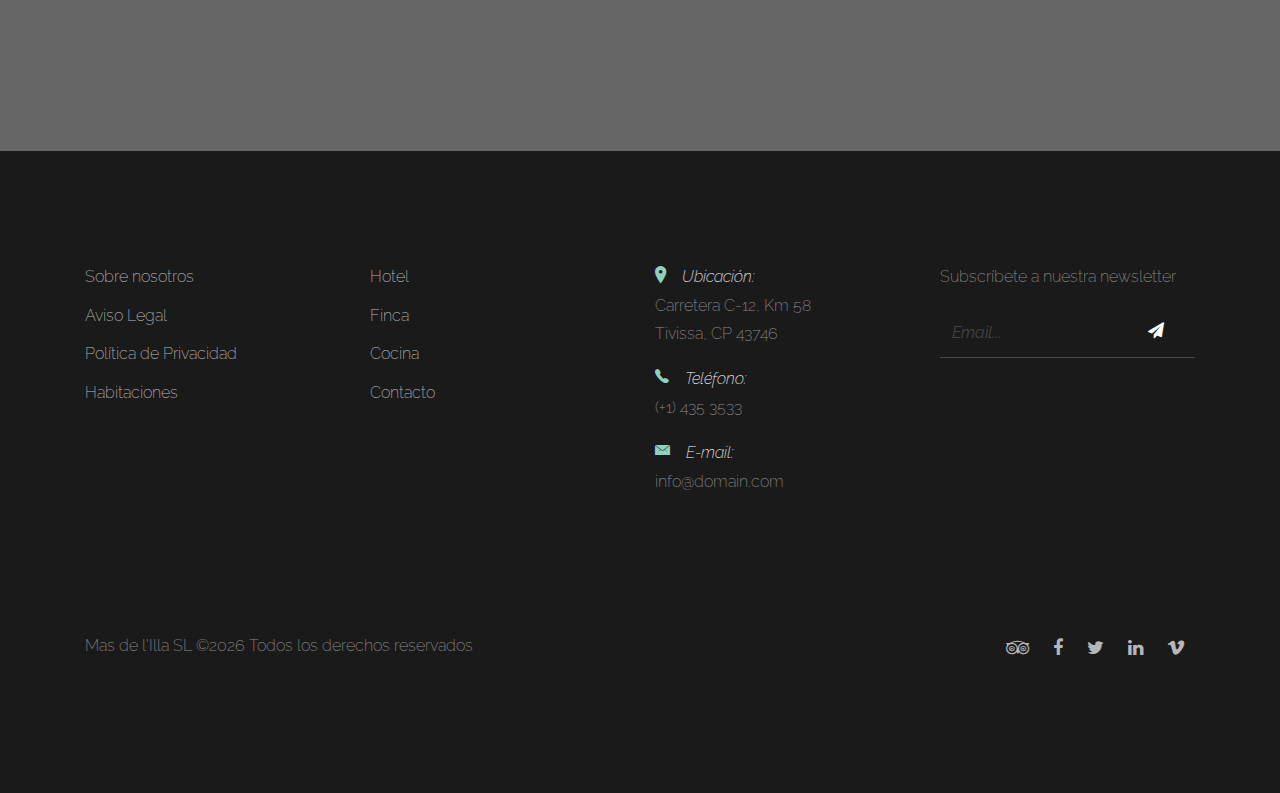
<file: about.html>
<!DOCTYPE HTML>
<html>
  <head>
    <meta charset="utf-8">
    <meta http-equiv="X-UA-Compatible" content="IE=edge">
    <title>Sobre nosotros &mdash; Mas de l'Illa &mdash; Destino Ecologico en Tarragona</title>
    <meta name="viewport" content="width=device-width, initial-scale=1, shrink-to-fit=no">
    <meta name="description" content="" />
    <meta name="keywords" content="" />
    <meta name="author" content="" />
    <link href="https://fonts.googleapis.com/css?family=Raleway:300&display=swap" rel="stylesheet">
    <link rel="stylesheet" href="css/bootstrap.min.css">
    <link rel="stylesheet" href="css/animate.css">
    <link rel="stylesheet" href="css/owl.carousel.min.css">
    <link rel="stylesheet" href="css/aos.css">
    <link rel="stylesheet" href="css/bootstrap-datepicker.css">
    <link rel="stylesheet" href="css/jquery.timepicker.css">
    <link rel="stylesheet" href="css/fancybox.min.css">
    
    <link rel="stylesheet" href="fonts/ionicons/css/ionicons.min.css">
    <link rel="stylesheet" href="fonts/fontawesome/css/font-awesome.min.css">

    <!-- Theme Style -->
    <link rel="stylesheet" href="css/style.css">
  </head>
  <body>
    
    <header class="site-header js-site-header">
      <div class="container-fluid">
        <div class="row align-items-center">
          <div class="col-6 col-lg-4 site-logo" data-aos="fade"><a href="index.html">Mas de l'Illa</a></div>
          <div class="col-6 col-lg-8">

            <div class="row">
              <div class="col-md-2">
                <button type="submit" class="btn btn-outline-primary"><a href="registro.html">Registro</a></button>
              </div>
              <div class="col-md-2">
                <button type="submit" class="btn btn-link"><a href="login.html">Login</a></button>
              </div>
                <form id="busqueda" class="form-inline my-2 my-lg-0 needs-validation" novalidate>
                  <input class="form-control mr-sm-2" type="search" required minlength="3" placeholder="Buscar" aria-label="Search">
                  <div class="invalid-feedback">Muy corto: minimo de '3' caracteres</div>
                  <button type="submit" class="btn btn-primary my-2 my-sm-0">Search</button>
                </form>
            </div>

            <div class="site-menu-toggle js-site-menu-toggle"  data-aos="fade">
              <span></span>
              <span></span>
              <span></span>
            </div>
            <!-- END menu-toggle -->

            <div class="site-navbar js-site-navbar">
              <nav role="navigation">
                <div class="container">
                  <div class="row full-height align-items-center">
                    <div class="col-md-6 mx-auto">
                      <ul class="list-unstyled menu">
                        <li class="navbar-item active"><a class="navbar-link" href="index.html">Inicio</a></li>
                        <li class="navbar-item"><a class="navbar-link" href="rooms.html">Habitaciones</a></li>
                        <li class="navbar-item"><a class="navbar-link" href="about.html">Hotel</a></li>
                        <li class="navbar-item"><a class="navbar-link" href="#">Cocina</a></li>
                        <li class="navbar-item"><a class="navbar-link" href="#">Finca</a></li>
                        <li class="navbar-item"><a class="navbar-link" href="events.html">Blog</a></li>
                        <li class="navbar-item"><a class="navbar-link" href="contact.html">Contacto</a></li>
                        <li class="navbar-item"><a class="navbar-link" href="reservation.html">Reservas</a></li>
                      </ul>
                    </div>
                  </div>
                </div>
              </nav>
            </div>
          </div>
        </div>
      </div>
    </header>
    <!-- END head -->

    <section class="site-hero inner-page overlay" style="background-image: url(images/hero_4.jpg)" data-stellar-background-ratio="0.5">
      <div class="container">
        <div class="row site-hero-inner justify-content-center align-items-center">
          <div class="col-md-10 text-center" data-aos="fade">
            <h1 class="heading mb-3">Sobre nosotros</h1>
            <ul class="custom-breadcrumbs mb-4">
              <li><a href="index.html">Inicio</a></li>
              <li>&bullet;</li>
              <li>Sobre nosotros</li>
            </ul>
          </div>
        </div>
      </div>

      <a class="mouse smoothscroll" href="#next">
        <div class="mouse-icon">
          <span class="mouse-wheel"></span>
        </div>
      </a>
    </section>
    <!-- END section -->

    <section class="py-5 bg-light" id="next">
      <div class="container">
        <div class="row align-items-center">
          <div class="col-md-12 col-lg-7 ml-auto order-lg-2 position-relative mb-5" data-aos="fade-up">
            <figure class="img-absolute">
              <img src="images/food-1.jpg" alt="Free Website Template by Templateux" class="img-fluid">
            </figure>
            <img src="images/img_1.jpg" alt="Image" class="img-fluid rounded">
          </div>
          <div class="col-md-12 col-lg-4 order-lg-1" data-aos="fade-up">
            <h2 class="heading">Desconéctate</h2>
            <p class="mb-4">A menos de dos horas de Barcelona, en Mas de l'Illa encontrarás un oasis en el campo para que puedas relajar, caminar por el campo y respirar aire fresco en una finca de frutas orgánicas al margen del Río Ebro.</p>
            <p><a href="#" class="btn btn-primary text-white py-2 mr-3">Más información</a> <span class="mr-3 font-family-serif"><em>o</em></span> <a href="https://vimeo.com/channels/staffpicks/93951774"  data-fancybox class="text-uppercase letter-spacing-1">Ver video</a></p>
          </div>
          
        </div>
      </div>
    </section>

    <div class="container section">

      <div class="row justify-content-center text-center mb-5">
        <div class="col-md-7 mb-5">
          <h2 class="heading" data-aos="fade-up">Equipo</h2>
        </div>
      </div>

      <div class="row">
        <div class="col-md-6 col-lg-4" data-aos="fade-up" data-aos-delay="100">
          <div class="block-2">
            <div class="flipper">
              <div class="front" style="background-image: url(images/person_3.jpg);">
                <div class="box">
                  <h2>Will Peters</h2>
                  <p>President</p>
                </div>
              </div>
              <div class="back">
                <!-- back content -->
                <blockquote>
                  <p>&ldquo;Lorem ipsum dolor sit amet, consectetur adipisicing elit, sed do eiusmod
                  tempor incididunt ut labore et dolore magna aliqua. Ut enim ad minim veniam,
                  quis nostrud exercitation ullamco laboris nisi ut aliquip ex ea commodo
                  consequat. Duis aute irure dolor in reprehenderit in voluptate velit esse
                  cillum dolore eu fugiat nulla pariatur. Excepteur sint occaecat cupidatat non
                  proident, sunt in culpa qui officia deserunt mollit anim id est laborum.&rdquo;</p>
                </blockquote>
                <div class="author d-flex">
                  <div class="image mr-3 align-self-center">
                    <img src="images/person_3.jpg" alt="">
                  </div>
                  <div class="name align-self-center">Will Peters <span class="position">President</span></div>
                </div>
              </div>
            </div>
          </div> <!-- .flip-container -->
        </div>

        <div class="col-md-6 col-lg-4" data-aos="fade-up" data-aos-delay="200">
          <div class="block-2"> <!-- .hover -->
            <div class="flipper">
              <div class="front" style="background-image: url(images/person_1.jpg);">
                <div class="box">
                  <h2>Jane Williams</h2>
                  <p>Business Manager</p>
                </div>
              </div>
              <div class="back">
                <!-- back content -->
                <blockquote>
                  <p>&ldquo;Lorem ipsum dolor sit amet, consectetur adipisicing elit, sed do eiusmod
                  tempor incididunt ut labore et dolore magna aliqua. Ut enim ad minim veniam,
                  quis nostrud exercitation ullamco laboris nisi ut aliquip ex ea commodo
                  consequat. Duis aute irure dolor in reprehenderit in voluptate velit esse
                  cillum dolore eu fugiat nulla pariatur. Excepteur sint occaecat cupidatat non
                  proident, sunt in culpa qui officia deserunt mollit anim id est laborum.&rdquo;</p>
                </blockquote>
                <div class="author d-flex">
                  <div class="image mr-3 align-self-center">
                    <img src="images/person_1.jpg" alt="">
                  </div>
                  <div class="name align-self-center">Jane Williams <span class="position">Business Manager</span></div>
                </div>
              </div>
            </div>
          </div> <!-- .flip-container -->
        </div>

        <div class="col-md-6 col-lg-4" data-aos="fade-up" data-aos-delay="300">
          <div class="block-2">
            <div class="flipper">
              <div class="front" style="background-image: url(images/person_2.jpg);">
                <div class="box">
                  <h2>Jeffrey Neddery</h2>
                  <p>Marketing Director</p>
                </div>
              </div>
              <div class="back">
                <!-- back content -->
                <blockquote>
                  <p>&ldquo;Lorem ipsum dolor sit amet, consectetur adipisicing elit, sed do eiusmod
                  tempor incididunt ut labore et dolore magna aliqua. Ut enim ad minim veniam,
                  quis nostrud exercitation ullamco laboris nisi ut aliquip ex ea commodo
                  consequat. Duis aute irure dolor in reprehenderit in voluptate velit esse
                  cillum dolore eu fugiat nulla pariatur. Excepteur sint occaecat cupidatat non
                  proident, sunt in culpa qui officia deserunt mollit anim id est laborum.&rdquo;</p>
                </blockquote>
                <div class="author d-flex">
                  <div class="image mr-3 align-self-center">
                    <img src="images/person_2.jpg" alt="">
                  </div>
                  <div class="name align-self-center">Jeffrey Neddery <span class="position">Marketing Director</span></div>
                </div>
              </div>
            </div>
          </div> <!-- .flip-container -->
        </div>
      </div>
    </div>
    <!-- END .block-2 -->

    <section class="section slider-section bg-light">
      <div class="container">
        <div class="row justify-content-center text-center mb-5">
          <div class="col-md-7">
            <h2 class="heading" data-aos="fade-up">Fotos</h2>
            <p data-aos="fade-up" data-aos-delay="100">Lorem ipsum dolor sit amet, consectetur adipisicing elit, sed do eiusmod
            tempor incididunt ut labore et dolore magna aliqua. Ut enim ad minim veniam,
            quis nostrud exercitation ullamco laboris nisi ut aliquip ex ea commodo
            consequat. Duis aute irure dolor in reprehenderit in voluptate velit esse
            cillum dolore eu fugiat nulla pariatur. Excepteur sint occaecat cupidatat non
            proident, sunt in culpa qui officia deserunt mollit anim id est laborum.</p>
          </div>
        </div>
        <div class="row">
          <div class="col-md-12">
            <div class="home-slider major-caousel owl-carousel mb-5" data-aos="fade-up" data-aos-delay="200">
              <div class="slider-item">
                <a href="images/slider-1.jpg" data-fancybox="images" data-caption="Caption for this image"><img src="images/slider-1.jpg" alt="Image placeholder" class="img-fluid"></a>
              </div>
              <div class="slider-item">
                <a href="images/slider-2.jpg" data-fancybox="images" data-caption="Caption for this image"><img src="images/slider-2.jpg" alt="Image placeholder" class="img-fluid"></a>
              </div>
              <div class="slider-item">
                <a href="images/slider-3.jpg" data-fancybox="images" data-caption="Caption for this image"><img src="images/slider-3.jpg" alt="Image placeholder" class="img-fluid"></a>
              </div>
              <div class="slider-item">
                <a href="images/slider-4.jpg" data-fancybox="images" data-caption="Caption for this image"><img src="images/slider-4.jpg" alt="Image placeholder" class="img-fluid"></a>
              </div>
              <div class="slider-item">
                <a href="images/slider-5.jpg" data-fancybox="images" data-caption="Caption for this image"><img src="images/slider-5.jpg" alt="Image placeholder" class="img-fluid"></a>
              </div>
              <div class="slider-item">
                <a href="images/slider-6.jpg" data-fancybox="images" data-caption="Caption for this image"><img src="images/slider-6.jpg" alt="Image placeholder" class="img-fluid"></a>
              </div>
              <div class="slider-item">
                <a href="images/slider-7.jpg" data-fancybox="images" data-caption="Caption for this image"><img src="images/slider-7.jpg" alt="Image placeholder" class="img-fluid"></a>
              </div>
            </div>
            <!-- END slider -->
          </div>
        
        </div>
      </div>
    </section>
    <!-- END section -->

    <div class="section">
      <div class="container">

        <div class="row justify-content-center text-center mb-5">
          <div class="col-md-7 mb-5">
            <h2 class="heading" data-aos="fade">Historia</h2>
          </div>
        </div>

        <div class="row justify-content-center">
          <div class="col-md-8">
            <div class="timeline-item" date-is='2020' data-aos="fade">
              <h3>Inauguración del hotel</h3>
              <p>Lorem ipsum dolor sit amet, consectetur adipisicing elit, sed do eiusmod
              tempor incididunt ut labore et dolore magna aliqua. Ut enim ad minim veniam,
              quis nostrud exercitation ullamco laboris nisi ut aliquip ex ea commodo
              consequat. Duis aute irure dolor in reprehenderit in voluptate velit esse
              cillum dolore eu fugiat nulla pariatur. Excepteur sint occaecat cupidatat non
              proident, sunt in culpa qui officia deserunt mollit anim id est laborum.</p>
            </div>
            
            <div class="timeline-item" date-is='1973' data-aos="fade">
              <h3>Fundación de la finca</h3>
              <p>
                Far far away, behind the word mountains, far from the countries Vokalia and Consonantia, there live the blind texts. Separated they live in Bookmarksgrove right at the coast of the Semantics, a large language ocean.
              </p>
            </div>
            
            <div class="timeline-item" date-is='1970' data-aos="fade">
              <h3>Construcción de la masía</h3>
              <p>
                 Lorem ipsum dolor sit amet, consectetur adipisicing elit, sed do eiusmod
                 tempor incididunt ut labore et dolore magna aliqua. Ut enim ad minim veniam,
                 quis nostrud exercitation ullamco laboris nisi ut aliquip ex ea commodo
                 consequat. Duis aute irure dolor in reprehenderit in voluptate velit esse
                 cillum dolore eu fugiat nulla pariatur. Excepteur sint occaecat cupidatat non
                 proident, sunt in culpa qui officia deserunt mollit anim id est laborum.
              </p>
            </div>
          </div>
        </div>
        
      </div>
    </div>

    
    
    <section class="section bg-image overlay" style="background-image: url('images/hero_4.jpg');">
        <div class="container" >
          <div class="row align-items-center">
            <div class="col-12 col-md-6 text-center mb-4 mb-md-0 text-md-left" data-aos="fade-up">
              <h2 class="text-white font-weight-bold">La mejor opción en la provincia de Tarragona !Reserve Ahora!</h2>
            </div>
            <div class="col-12 col-md-6 text-center text-md-right" data-aos="fade-up" data-aos-delay="200">
              <a href="reservation.html" class="btn btn-outline-white-primary py-3 text-white px-5">Reserve ahora</a>
            </div>
          </div>
        </div>
      </section>

    <footer class="section footer-section">
      <div class="container">
        <div class="row mb-4">
          <div class="col-md-3 mb-5">
            <ul class="list-unstyled link">
              <li><a href="#">Sobre nosotros</a></li>
              <li><a href="#">Aviso Legal</a></li>
              <li><a href="#">Política de Privacidad</a></li>
             <li><a href="#">Habitaciones</a></li>
            </ul>
          </div>
          <div class="col-md-3 mb-5">
            <ul class="list-unstyled link">
              <li><a href="#">Hotel</a></li>
              <li><a href="#">Finca</a></li>
              <li><a href="#">Cocina</a></li>
              <li><a href="#">Contacto</a></li>
            </ul>
          </div>
          <div class="col-md-3 mb-5 pr-md-5 contact-info">
            <p><span class="d-block"><span class="ion-ios-location h5 mr-3 text-primary"></span>Ubicación:</span> <span> Carretera C-12, Km 58 <br> Tivissa, CP 43746</span></p>
            <p><span class="d-block"><span class="ion-ios-telephone h5 mr-3 text-primary"></span>Teléfono:</span> <span> (+1) 435 3533</span></p>
            <p><span class="d-block"><span class="ion-ios-email h5 mr-3 text-primary"></span>E-mail:</span> <span> info@domain.com</span></p>
          </div>
          <div class="col-md-3 mb-5">
            <p>Subscríbete a nuestra newsletter</p>
            <form action="#" class="footer-newsletter">
              <div class="form-group">
                <input type="email" class="form-control" placeholder="Email...">
                <button type="submit" class="btn"><span class="fa fa-paper-plane"></span></button>
              </div>
            </form>
          </div>
        </div>
        <div class="row pt-5">
          <p class="col-md-6 text-left">
            Mas de l'Illa SL &copy;<script>document.write(new Date().getFullYear());</script> Todos los derechos reservados
          </p>
            
          <p class="col-md-6 text-right social">
            <a href="#"><span class="fa fa-tripadvisor"></span></a>
            <a href="#"><span class="fa fa-facebook"></span></a>
            <a href="#"><span class="fa fa-twitter"></span></a>
            <a href="#"><span class="fa fa-linkedin"></span></a>
            <a href="#"><span class="fa fa-vimeo"></span></a>
          </p>
        </div>
      </div>
    </footer>
    
    <script src="js/jquery-3.3.1.min.js"></script>
    <script src="js/jquery-migrate-3.0.1.min.js"></script>
    <script src="js/popper.min.js"></script>
    <script src="js/bootstrap.min.js"></script>
    <script src="js/owl.carousel.min.js"></script>
    <script src="js/jquery.stellar.min.js"></script>
    <script src="js/jquery.fancybox.min.js"></script>
    
    
    <script src="js/aos.js"></script>
    
    <script src="js/bootstrap-datepicker.js"></script> 
    <script src="js/jquery.timepicker.min.js"></script> 

    

    <script src="js/main.js"></script>
    <script src="js/script.js"></script>
  </body>
</html>
</file>
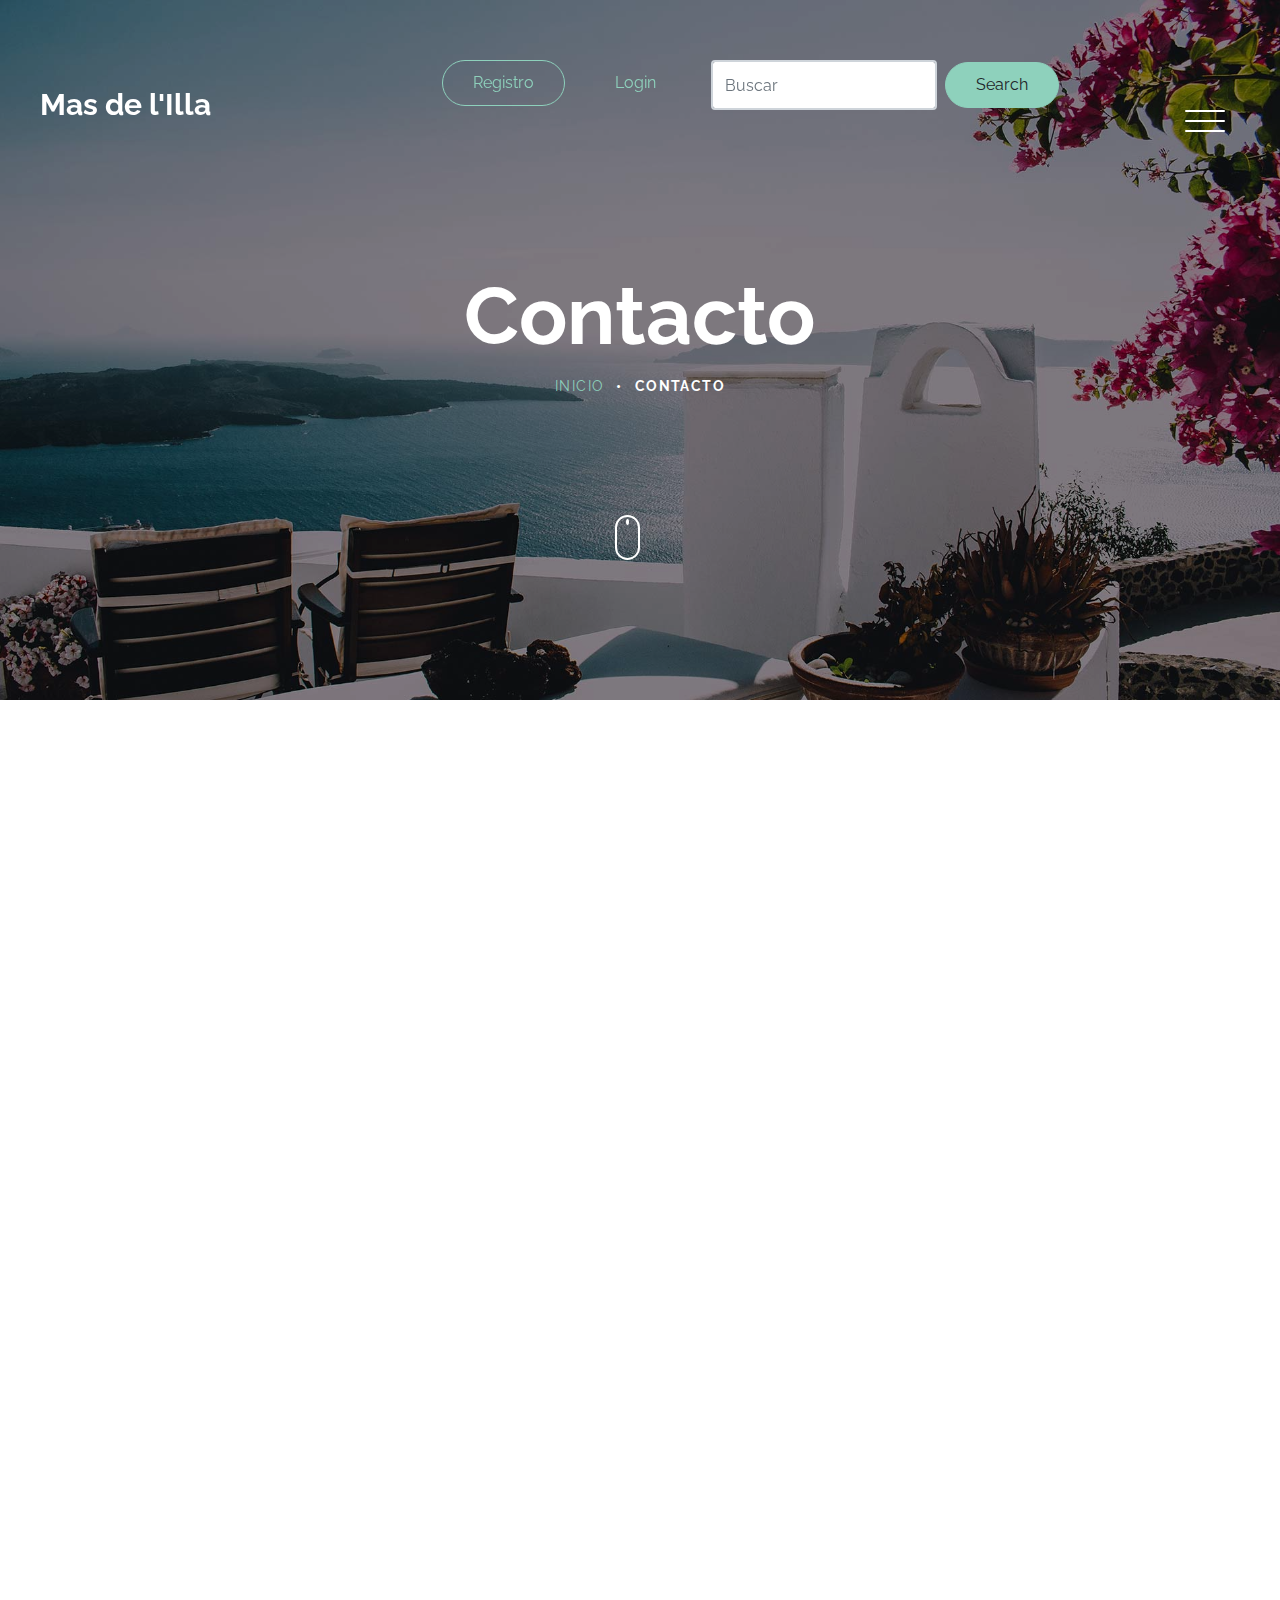
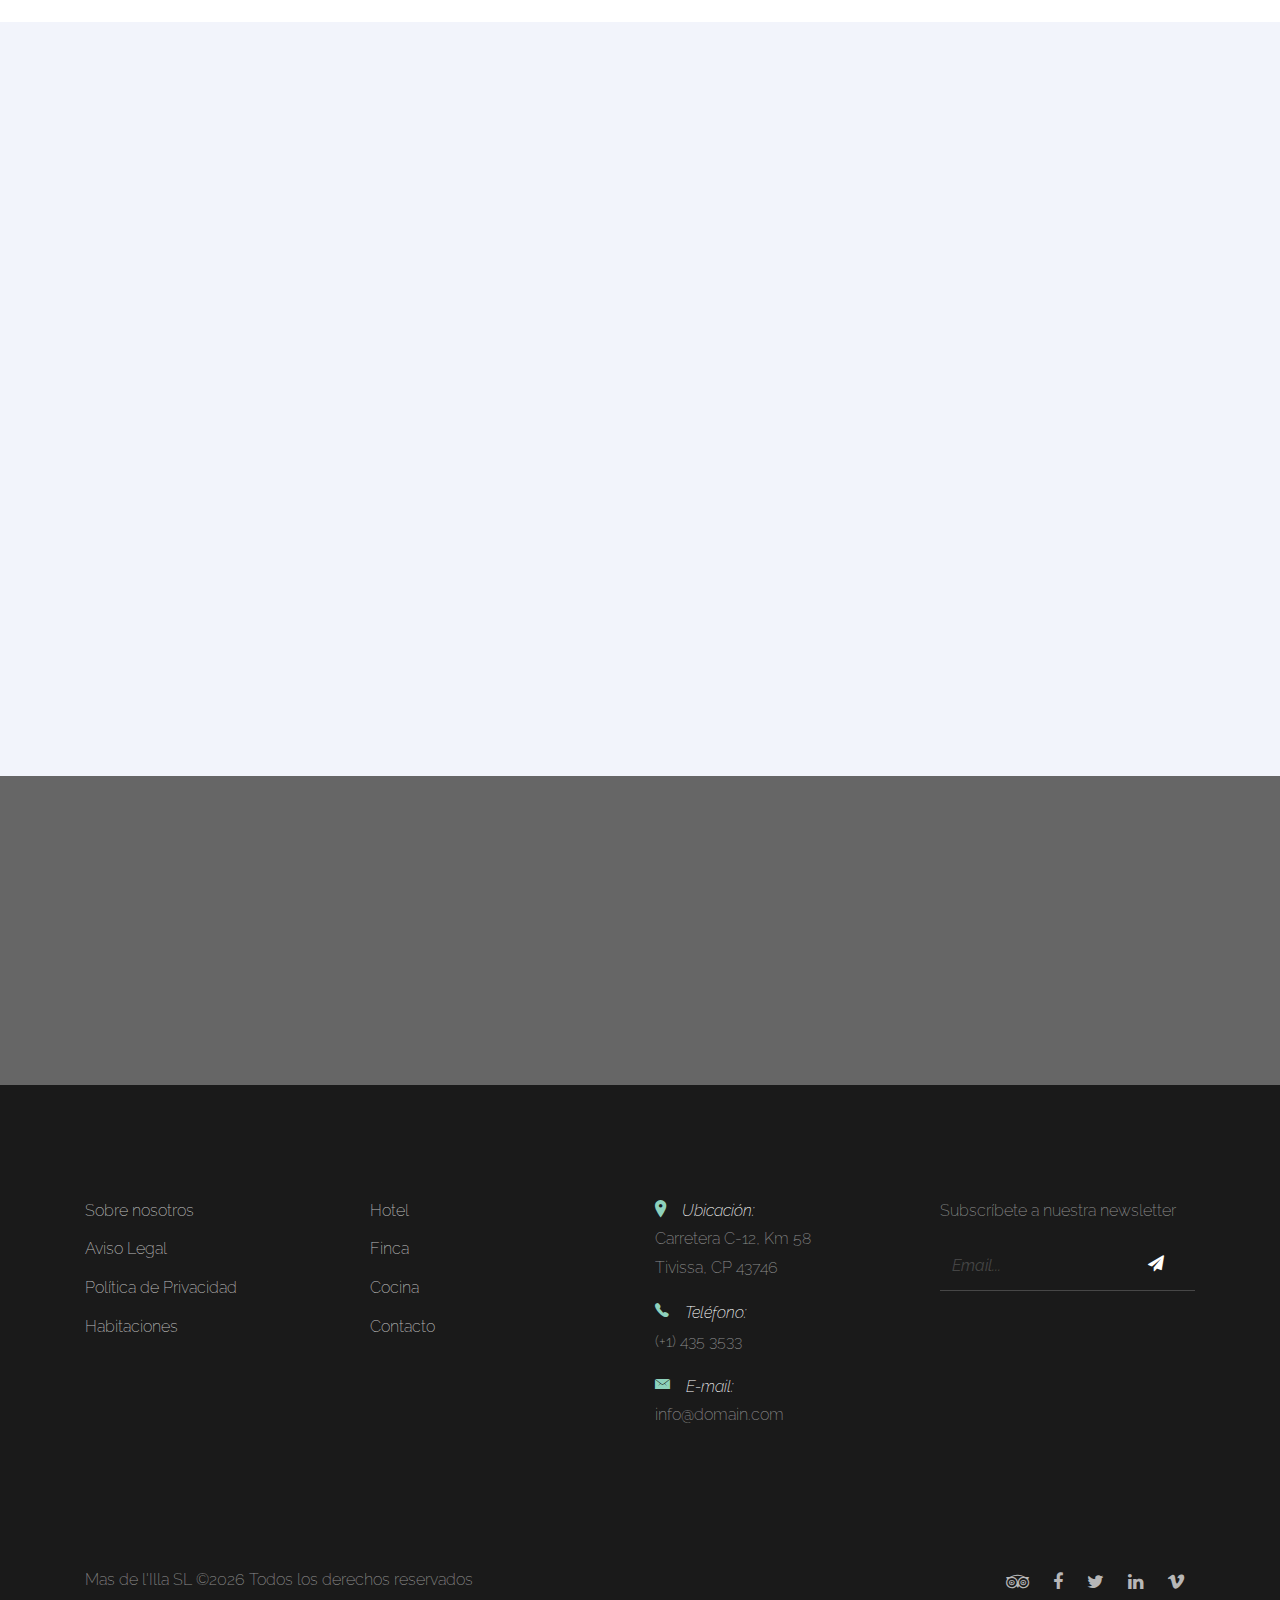
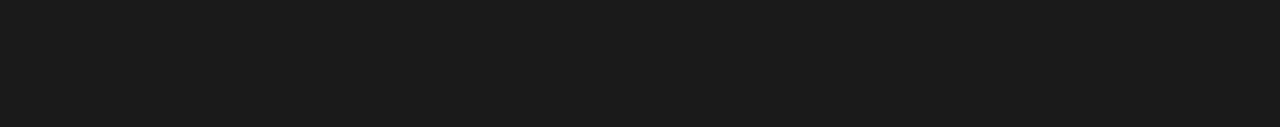
<file: contact.html>
<!DOCTYPE HTML>
<html>
  <head>
    <meta charset="utf-8">
    <meta http-equiv="X-UA-Compatible" content="IE=edge">
    <title>Contacto &mdash; Mas de l'Illa &mdash; Destino Ecologico en Tarragona</title>
    <meta name="viewport" content="width=device-width, initial-scale=1, shrink-to-fit=no">
    <meta name="description" content="" />
    <meta name="keywords" content="" />
    <meta name="author" content="" />
    <link href="https://fonts.googleapis.com/css?family=Raleway:300&display=swap" rel="stylesheet">
    <link rel="stylesheet" href="css/bootstrap.min.css">
    <link rel="stylesheet" href="css/animate.css">
    <link rel="stylesheet" href="css/owl.carousel.min.css">
    <link rel="stylesheet" href="css/aos.css">
    <link rel="stylesheet" href="css/bootstrap-datepicker.css">
    <link rel="stylesheet" href="css/jquery.timepicker.css">
    <link rel="stylesheet" href="css/fancybox.min.css">
    
    <link rel="stylesheet" href="fonts/ionicons/css/ionicons.min.css">
    <link rel="stylesheet" href="fonts/fontawesome/css/font-awesome.min.css">

    <!-- Theme Style -->
    <link rel="stylesheet" href="css/style.css">
  </head>
  <body>
    
    <header class="site-header js-site-header">
      <div class="container-fluid">
        <div class="row align-items-center">
          <div class="col-6 col-lg-4 site-logo" data-aos="fade"><a href="index.html">Mas de l'Illa</a></div>
          <div class="col-6 col-lg-8">

            <div class="row">
              <div class="col-md-2">
                <button type="submit" class="btn btn-outline-primary"><a href="registro.html">Registro</a></button>
              </div>
              <div class="col-md-2">
                <button type="submit" class="btn btn-link"><a href="login.html">Login</a></button>
              </div>
                <form id="busqueda" class="form-inline my-2 my-lg-0 needs-validation" novalidate>
                  <input class="form-control mr-sm-2" type="search" required minlength="3" placeholder="Buscar" aria-label="Search">
                  <div class="invalid-feedback">Muy corto: minimo de '3' caracteres</div>
                  <button type="submit" class="btn btn-primary my-2 my-sm-0">Search</button>
                </form>
            </div>
            
            <div class="site-menu-toggle js-site-menu-toggle"  data-aos="fade">
              <span></span>
              <span></span>
              <span></span>
            </div>
            <!-- END menu-toggle -->

            <div class="site-navbar js-site-navbar">
              <nav role="navigation">
                <div class="container">
                  <div class="row full-height align-items-center">
                    <div class="col-md-6 mx-auto">
                      <ul class="list-unstyled menu">
                        <li class="navbar-item active"><a class="navbar-link" href="index.html">Inicio</a></li>
                        <li class="navbar-item"><a class="navbar-link" href="rooms.html">Habitaciones</a></li>
                        <li class="navbar-item"><a class="navbar-link" href="about.html">Hotel</a></li>
                        <li class="navbar-item"><a class="navbar-link" href="#">Cocina</a></li>
                        <li class="navbar-item"><a class="navbar-link" href="#">Finca</a></li>
                        <li class="navbar-item"><a class="navbar-link" href="events.html">Blog</a></li>
                        <li class="navbar-item"><a class="navbar-link" href="contact.html">Contacto</a></li>
                        <li class="navbar-item"><a class="navbar-link" href="reservation.html">Reservas</a></li>
                      </ul>
                    </div>
                  </div>
                </div>
              </nav>
            </div>
          </div>
        </div>
      </div>
    </header>
    <!-- END head -->

    <section class="site-hero inner-page overlay" style="background-image: url(images/hero_4.jpg)" data-stellar-background-ratio="0.5">
      <div class="container">
        <div class="row site-hero-inner justify-content-center align-items-center">
          <div class="col-md-10 text-center" data-aos="fade">
            <h1 class="heading mb-3">Contacto</h1>
            <ul class="custom-breadcrumbs mb-4">
              <li><a href="index.html">Inicio</a></li>
              <li>&bullet;</li>
              <li>Contacto</li>
            </ul>
          </div>
        </div>
      </div>

      <a class="mouse smoothscroll" href="#next">
        <div class="mouse-icon">
          <span class="mouse-wheel"></span>
        </div>
      </a>
    </section>
    <!-- END section -->

    <section class="section contact-section" id="next">
      <div class="container">
        <div class="row">
          <div class="col-md-7" data-aos="fade-up" data-aos-delay="100">
            
            <form action="#" method="post" class="bg-white p-md-5 p-4 mb-5 border">
              <div class="row">
                <div class="col-md-6 form-group">
                  <label for="name">Nombre</label>
                  <input type="text" id="name" class="form-control ">
                </div>
                <div class="col-md-6 form-group">
                  <label for="phone">Teléfono</label>
                  <input type="text" id="phone" class="form-control ">
                </div>
              </div>
          
              <div class="row">
                <div class="col-md-12 form-group">
                  <label for="email">Email</label>
                  <input type="email" id="email" class="form-control ">
                </div>
              </div>
              <div class="row mb-4">
                <div class="col-md-12 form-group">
                  <label for="message">Mensaje</label>
                  <textarea name="message" id="message" class="form-control " cols="30" rows="8"></textarea>
                </div>
              </div>
              <div class="row">
                <div class="col-md-6 form-group">
                  <input type="submit" value="Enviar" class="btn btn-primary text-white font-weight-bold">
                </div>
              </div>
            </form>

          </div>
          <div class="col-md-5" data-aos="fade-up" data-aos-delay="200">
            <div class="row">
              <div class="col-md-10 ml-auto contact-info">
                <p><span class="d-block">Ubicación:</span> <span> Carretera C-12, Km 58 Tivissa, CP 43746</span></p>
                <p><span class="d-block">Teléfono:</span> <span> (+1) 234 4567 8910</span></p>
                <p><span class="d-block">Email:</span> <span> info@domain.com</span></p>
              </div>
            </div>
          </div>
        </div>
      </div>
    </section>

    <section class="section testimonial-section bg-light">
      <div class="container">
        <div class="row justify-content-center text-center mb-5">
          <div class="col-md-7">
            <h2 class="heading" data-aos="fade-up">Comentarios</h2>
          </div>
        </div>
        <div class="row">
          <div class="js-carousel-2 owl-carousel mb-5" data-aos="fade-up" data-aos-delay="200">
            
            <div class="testimonial text-center slider-item">
              <div class="author-image mb-3">
                <img src="images/person_1.jpg" alt="Image placeholder" class="rounded-circle mx-auto">
              </div>
              <blockquote>

                <p>&ldquo;A small river named Duden flows by their place and supplies it with the necessary regelialia. It is a paradisematic country, in which roasted parts of sentences fly into your mouth.&rdquo;</p>
              </blockquote>
              <p><em>&mdash; Jean Smith</em></p>
            </div> 

            <div class="testimonial text-center slider-item">
              <div class="author-image mb-3">
                <img src="images/person_2.jpg" alt="Image placeholder" class="rounded-circle mx-auto">
              </div>
              <blockquote>
                <p>&ldquo;Even the all-powerful Pointing has no control about the blind texts it is an almost unorthographic life One day however a small line of blind text by the name of Lorem Ipsum decided to leave for the far World of Grammar.&rdquo;</p>
              </blockquote>
              <p><em>&mdash; John Doe</em></p>
            </div>

            <div class="testimonial text-center slider-item">
              <div class="author-image mb-3">
                <img src="images/person_3.jpg" alt="Image placeholder" class="rounded-circle mx-auto">
              </div>
              <blockquote>

                <p>&ldquo;When she reached the first hills of the Italic Mountains, she had a last view back on the skyline of her hometown Bookmarksgrove, the headline of Alphabet Village and the subline of her own road, the Line Lane.&rdquo;</p>
              </blockquote>
              <p><em>&mdash; John Doe</em></p>
            </div>


            <div class="testimonial text-center slider-item">
              <div class="author-image mb-3">
                <img src="images/person_1.jpg" alt="Image placeholder" class="rounded-circle mx-auto">
              </div>
              <blockquote>

                <p>&ldquo;A small river named Duden flows by their place and supplies it with the necessary regelialia. It is a paradisematic country, in which roasted parts of sentences fly into your mouth.&rdquo;</p>
              </blockquote>
              <p><em>&mdash; Jean Smith</em></p>
            </div> 

            <div class="testimonial text-center slider-item">
              <div class="author-image mb-3">
                <img src="images/person_2.jpg" alt="Image placeholder" class="rounded-circle mx-auto">
              </div>
              <blockquote>
                <p>&ldquo;Even the all-powerful Pointing has no control about the blind texts it is an almost unorthographic life One day however a small line of blind text by the name of Lorem Ipsum decided to leave for the far World of Grammar.&rdquo;</p>
              </blockquote>
              <p><em>&mdash; John Doe</em></p>
            </div>

            <div class="testimonial text-center slider-item">
              <div class="author-image mb-3">
                <img src="images/person_3.jpg" alt="Image placeholder" class="rounded-circle mx-auto">
              </div>
              <blockquote>

                <p>&ldquo;When she reached the first hills of the Italic Mountains, she had a last view back on the skyline of her hometown Bookmarksgrove, the headline of Alphabet Village and the subline of her own road, the Line Lane.&rdquo;</p>
              </blockquote>
              <p><em>&mdash; John Doe</em></p>
            </div>

          </div>
            <!-- END slider -->
        </div>

      </div>
    </section>

    
    
    <section class="section bg-image overlay" style="background-image: url('images/hero_4.jpg');">
        <div class="container" >
          <div class="row align-items-center">
            <div class="col-12 col-md-6 text-center mb-4 mb-md-0 text-md-left" data-aos="fade-up">
              <h2 class="text-white font-weight-bold">La mejor opción en la provincia de Tarragona !Reserve Ahora!</h2>
            </div>
            <div class="col-12 col-md-6 text-center text-md-right" data-aos="fade-up" data-aos-delay="200">
              <a href="reservation.html" class="btn btn-outline-white-primary py-3 text-white px-5">Reserve ahora</a>
            </div>
          </div>
        </div>
      </section>

    <footer class="section footer-section">
      <div class="container">
        <div class="row mb-4">
          <div class="col-md-3 mb-5">
            <ul class="list-unstyled link">
              <li><a href="#">Sobre nosotros</a></li>
              <li><a href="#">Aviso Legal</a></li>
              <li><a href="#">Política de Privacidad</a></li>
             <li><a href="#">Habitaciones</a></li>
            </ul>
          </div>
          <div class="col-md-3 mb-5">
            <ul class="list-unstyled link">
              <li><a href="#">Hotel</a></li>
              <li><a href="#">Finca</a></li>
              <li><a href="#">Cocina</a></li>
              <li><a href="#">Contacto</a></li>
            </ul>
          </div>
          <div class="col-md-3 mb-5 pr-md-5 contact-info">
            <p><span class="d-block"><span class="ion-ios-location h5 mr-3 text-primary"></span>Ubicación:</span> <span> Carretera C-12, Km 58 <br> Tivissa, CP 43746</span></p>
            <p><span class="d-block"><span class="ion-ios-telephone h5 mr-3 text-primary"></span>Teléfono:</span> <span> (+1) 435 3533</span></p>
            <p><span class="d-block"><span class="ion-ios-email h5 mr-3 text-primary"></span>E-mail:</span> <span> info@domain.com</span></p>
          </div>
          <div class="col-md-3 mb-5">
            <p>Subscríbete a nuestra newsletter</p>
            <form action="#" class="footer-newsletter">
              <div class="form-group">
                <input type="email" class="form-control" placeholder="Email...">
                <button type="submit" class="btn"><span class="fa fa-paper-plane"></span></button>
              </div>
            </form>
          </div>
        </div>
        <div class="row pt-5">
          <p class="col-md-6 text-left">
            Mas de l'Illa SL &copy;<script>document.write(new Date().getFullYear());</script> Todos los derechos reservados
          </p>
            
          <p class="col-md-6 text-right social">
            <a href="#"><span class="fa fa-tripadvisor"></span></a>
            <a href="#"><span class="fa fa-facebook"></span></a>
            <a href="#"><span class="fa fa-twitter"></span></a>
            <a href="#"><span class="fa fa-linkedin"></span></a>
            <a href="#"><span class="fa fa-vimeo"></span></a>
          </p>
        </div>
      </div>
    </footer>
    
    <script src="js/jquery-3.3.1.min.js"></script>
    <script src="js/jquery-migrate-3.0.1.min.js"></script>
    <script src="js/popper.min.js"></script>
    <script src="js/bootstrap.min.js"></script>
    <script src="js/owl.carousel.min.js"></script>
    <script src="js/jquery.stellar.min.js"></script>
    <script src="js/jquery.fancybox.min.js"></script>
    
    
    <script src="js/aos.js"></script>
    
    <script src="js/bootstrap-datepicker.js"></script> 
    <script src="js/jquery.timepicker.min.js"></script> 

    

    <script src="js/main.js"></script>
    <script src="js/script.js"></script>
  </body>
</html>
</file>
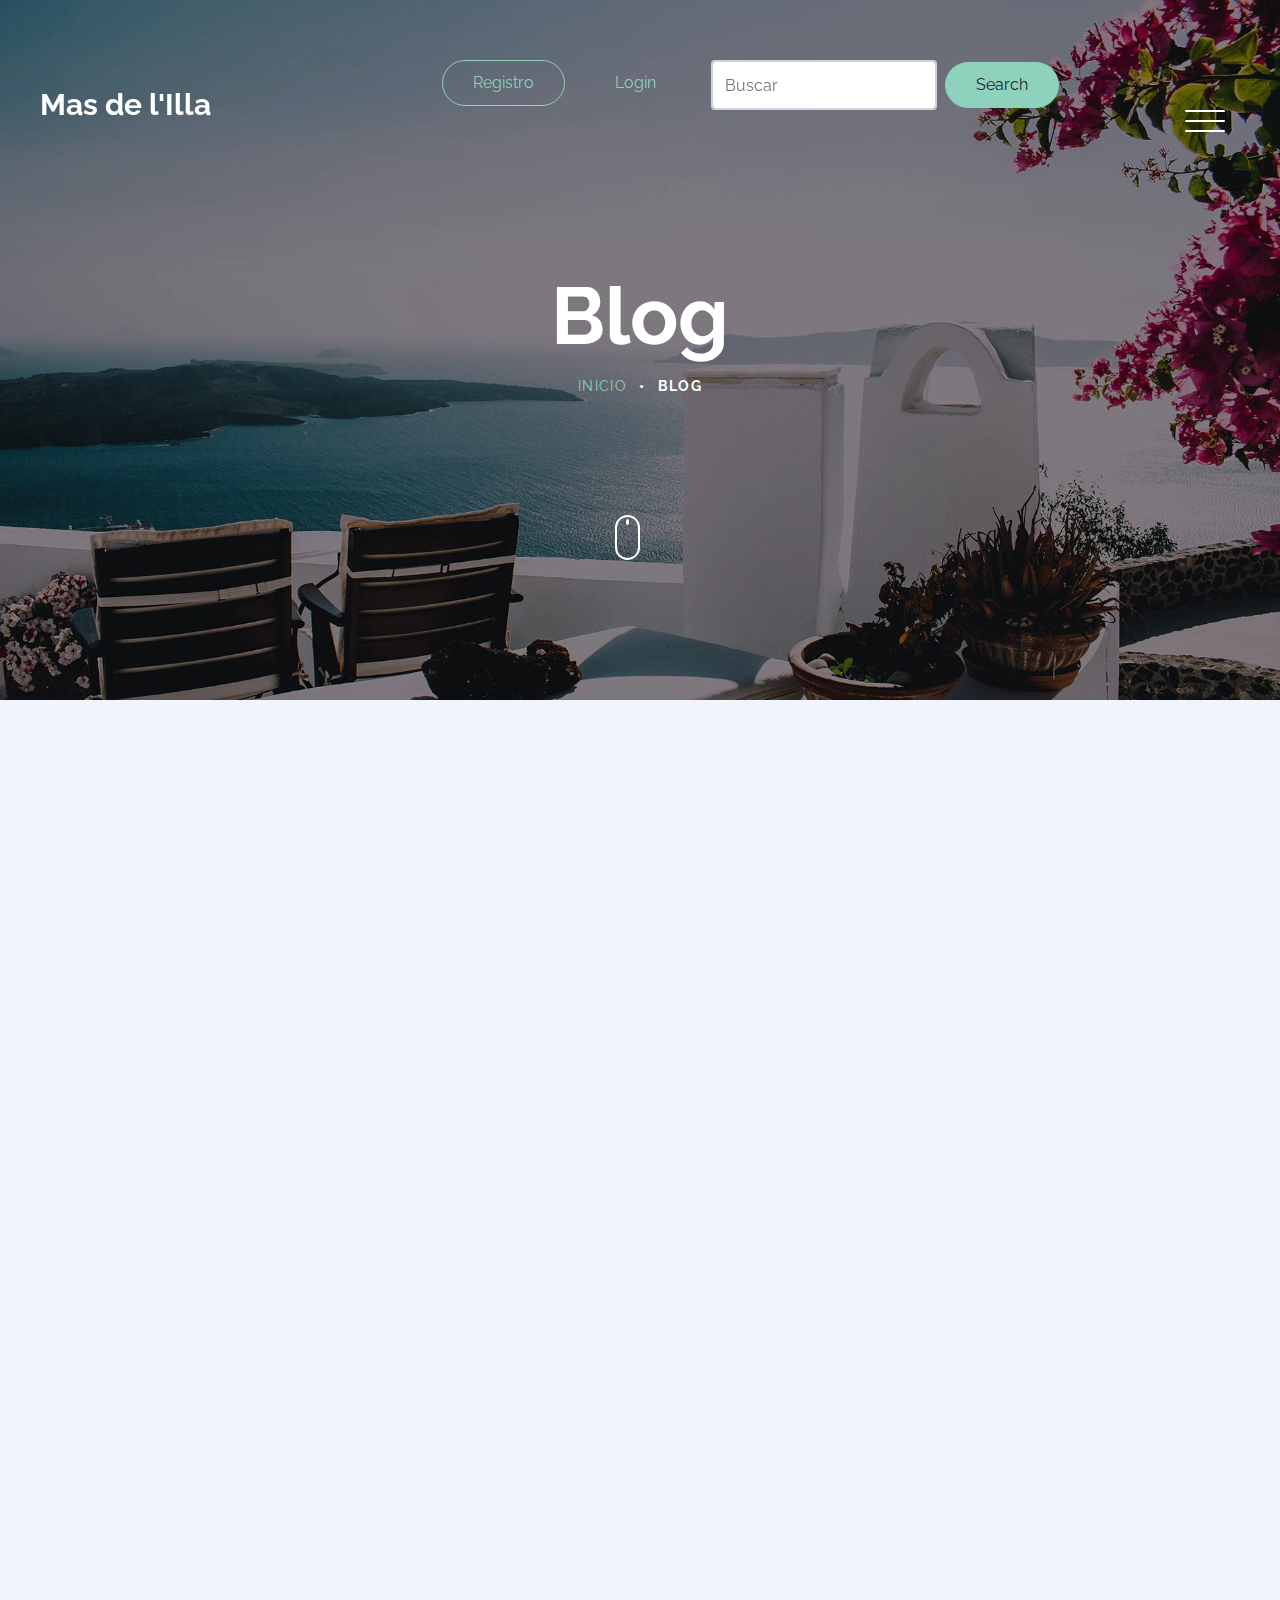
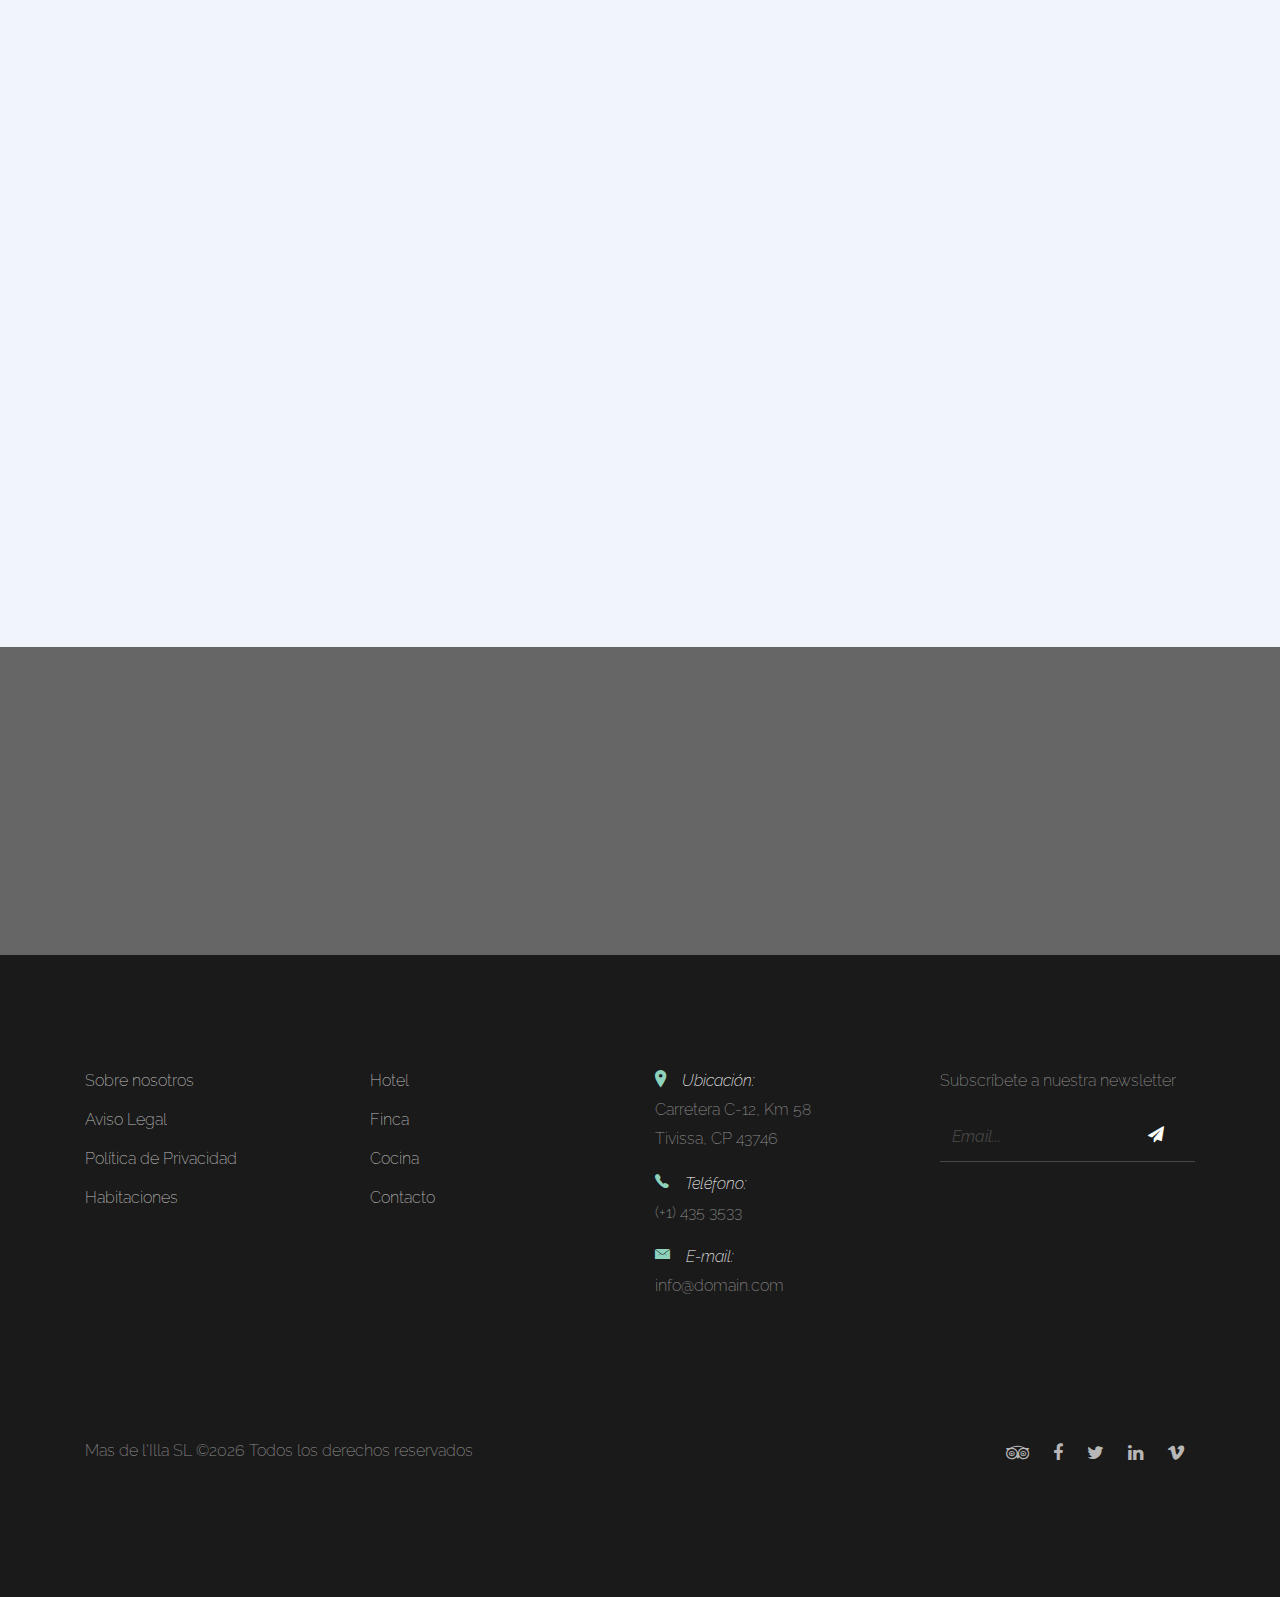
<file: events.html>
<!DOCTYPE HTML>
<html>
  <head>
    <meta charset="utf-8">
    <meta http-equiv="X-UA-Compatible" content="IE=edge">
    <title>Mas de l'Illa &mdash; Destino Ecologico en Tarragona </title>
    <meta name="viewport" content="width=device-width, initial-scale=1, shrink-to-fit=no">
    <meta name="description" content="" />
    <meta name="keywords" content="" />
    <meta name="author" content="" />
    <link href="https://fonts.googleapis.com/css?family=Raleway:300&display=swap" rel="stylesheet">
    <link rel="stylesheet" href="css/bootstrap.min.css">
    <link rel="stylesheet" href="css/animate.css">
    <link rel="stylesheet" href="css/owl.carousel.min.css">
    <link rel="stylesheet" href="css/aos.css">
    <link rel="stylesheet" href="css/bootstrap-datepicker.css">
    <link rel="stylesheet" href="css/jquery.timepicker.css">
    <link rel="stylesheet" href="css/fancybox.min.css">
    
    <link rel="stylesheet" href="fonts/ionicons/css/ionicons.min.css">
    <link rel="stylesheet" href="fonts/fontawesome/css/font-awesome.min.css">

    <!-- Theme Style -->
    <link rel="stylesheet" href="css/style.css">
  </head>
  <body>
    
    <header class="site-header js-site-header">
      <div class="container-fluid">
        <div class="row align-items-center">
          <div class="col-6 col-lg-4 site-logo" data-aos="fade"><a href="index.html">Mas de l'Illa</a></div>
          <div class="col-6 col-lg-8">

            <div class="row">
              <div class="col-md-2">
                <button type="submit" class="btn btn-outline-primary"><a href="registro.html">Registro</a></button>
              </div>
              <div class="col-md-2">
                <button type="submit" class="btn btn-link"><a href="login.html">Login</a></button>
              </div>
                <form id="busqueda" class="form-inline my-2 my-lg-0 needs-validation" novalidate>
                  <input class="form-control mr-sm-2" type="search" required minlength="3" placeholder="Buscar" aria-label="Search">
                  <div class="invalid-feedback">Muy corto: minimo de '3' caracteres</div>
                  <button type="submit" class="btn btn-primary my-2 my-sm-0">Search</button>
                </form>
            </div>
            
            <div class="site-menu-toggle js-site-menu-toggle"  data-aos="fade">
              <span></span>
              <span></span>
              <span></span>
            </div>
            <!-- END menu-toggle -->

            <div class="site-navbar js-site-navbar">
              <nav role="navigation">
                <div class="container">
                  <div class="row full-height align-items-center">
                    <div class="col-md-6 mx-auto">
                      <ul class="list-unstyled menu">
                        <li class="navbar-item active"><a class="navbar-link" href="index.html">Inicio</a></li>
                        <li class="navbar-item"><a class="navbar-link" href="rooms.html">Habitaciones</a></li>
                        <li class="navbar-item"><a class="navbar-link" href="about.html">Hotel</a></li>
                        <li class="navbar-item"><a class="navbar-link" href="#">Cocina</a></li>
                        <li class="navbar-item"><a class="navbar-link" href="#">Finca</a></li>
                        <li class="navbar-item"><a class="navbar-link" href="events.html">Blog</a></li>
                        <li class="navbar-item"><a class="navbar-link" href="contact.html">Contacto</a></li>
                        <li class="navbar-item"><a class="navbar-link" href="reservation.html">Reservas</a></li>
                      </ul>
                    </div>
                  </div>
                </div>
              </nav>
            </div>
          </div>
        </div>
      </div>
    </header>
    <!-- END head -->

    <section class="site-hero inner-page overlay" style="background-image: url(images/hero_4.jpg)" data-stellar-background-ratio="0.5">
      <div class="container">
        <div class="row site-hero-inner justify-content-center align-items-center">
          <div class="col-md-10 text-center" data-aos="fade">
            <h1 class="heading mb-3">Blog</h1>
            <ul class="custom-breadcrumbs mb-4">
              <li><a href="index.html">Inicio</a></li>
              <li>&bullet;</li>
              <li>Blog</li>
            </ul>
          </div>
        </div>
      </div>

      <a class="mouse smoothscroll" href="#next">
        <div class="mouse-icon">
          <span class="mouse-wheel"></span>
        </div>
      </a>
    </section>
    <!-- END section -->

    <section class="section blog-post-entry bg-light" id="next">
      <div class="container">
        
        <div class="row">
          <div class="col-lg-4 col-md-6 col-sm-6 col-12 post mb-5" data-aos="fade-up" data-aos-delay="100">

            <div class="media media-custom d-block mb-4 h-100">
              <a href="#" class="mb-4 d-block"><img src="images/img_1.jpg" alt="Image placeholder" class="img-fluid"></a>
              <div class="media-body">
                <span class="meta-post">February 26, 2018</span>
                <h2 class="mt-0 mb-3"><a href="#">Travel Hacks to Make Your Flight More Comfortable</a></h2>
                <p>Far far away, behind the word mountains, far from the countries Vokalia and Consonantia, there live the blind texts.</p>
              </div>
            </div>

          </div>
          <div class="col-lg-4 col-md-6 col-sm-6 col-12 post mb-5" data-aos="fade-up" data-aos-delay="200">
            <div class="media media-custom d-block mb-4 h-100">
              <a href="#" class="mb-4 d-block"><img src="images/img_2.jpg" alt="Image placeholder" class="img-fluid"></a>
              <div class="media-body">
                <span class="meta-post">February 26, 2018</span>
                <h2 class="mt-0 mb-3"><a href="#">5 Job Types That Aallow You To Earn As You Travel The World</a></h2>
                <p>Separated they live in Bookmarksgrove right at the coast of the Semantics, a large language ocean.</p>
              </div>
            </div>
          </div>
          <div class="col-lg-4 col-md-6 col-sm-6 col-12 post mb-5" data-aos="fade-up" data-aos-delay="300">
            <div class="media media-custom d-block mb-4 h-100">
              <a href="#" class="mb-4 d-block"><img src="images/img_3.jpg" alt="Image placeholder" class="img-fluid"></a>
              <div class="media-body">
                <span class="meta-post">February 26, 2018</span>
                <h2 class="mt-0 mb-3"><a href="#">30 Great Ideas On Gifts For Travelers</a></h2>
                <p>A small river named Duden flows by their place and supplies it with the necessary regelialia. t is a paradisematic country, in which roasted parts of sentences.</p>
              </div>
            </div>
          </div>

          <div class="col-lg-4 col-md-6 col-sm-6 col-12 post mb-5" data-aos="fade-up" data-aos-delay="100">

            <div class="media media-custom d-block mb-4 h-100">
              <a href="#" class="mb-4 d-block"><img src="images/img_4.jpg" alt="Image placeholder" class="img-fluid"></a>
              <div class="media-body">
                <span class="meta-post">February 26, 2018</span>
                <h2 class="mt-0 mb-3"><a href="#">Travel Hacks to Make Your Flight More Comfortable</a></h2>
                <p>Far far away, behind the word mountains, far from the countries Vokalia and Consonantia, there live the blind texts.</p>
              </div>
            </div>

          </div>
          <div class="col-lg-4 col-md-6 col-sm-6 col-12 post mb-5" data-aos="fade-up" data-aos-delay="200">
            <div class="media media-custom d-block mb-4 h-100">
              <a href="#" class="mb-4 d-block"><img src="images/img_1.jpg" alt="Image placeholder" class="img-fluid"></a>
              <div class="media-body">
                <span class="meta-post">February 26, 2018</span>
                <h2 class="mt-0 mb-3"><a href="#">5 Job Types That Aallow You To Earn As You Travel The World</a></h2>
                <p>Separated they live in Bookmarksgrove right at the coast of the Semantics, a large language ocean.</p>
              </div>
            </div>
          </div>
          <div class="col-lg-4 col-md-6 col-sm-6 col-12 post mb-5" data-aos="fade-up" data-aos-delay="300">
            <div class="media media-custom d-block mb-4 h-100">
              <a href="#" class="mb-4 d-block"><img src="images/img_2.jpg" alt="Image placeholder" class="img-fluid"></a>
              <div class="media-body">
                <span class="meta-post">February 26, 2018</span>
                <h2 class="mt-0 mb-3"><a href="#">30 Great Ideas On Gifts For Travelers</a></h2>
                <p>A small river named Duden flows by their place and supplies it with the necessary regelialia. t is a paradisematic country, in which roasted parts of sentences.</p>
              </div>
            </div>
          </div>
        </div>

        <div class="row" data-aos="fade">
          <div class="col-12">
            <div class="custom-pagination">
              <ul class="list-unstyled">
                <li class="active"><span>1</span></li>
                <li><a href="#">2</a></li>
                <li><a href="#">3</a></li>
                <li><span>...</span></li>
                <li><a href="#">30</a></li>
              </ul>
            </div>
          </div>
        </div>
      </div>
    </section>

    
    
    <section class="section bg-image overlay" style="background-image: url('images/hero_4.jpg');">
        <div class="container" >
          <div class="row align-items-center">
            <div class="col-12 col-md-6 text-center mb-4 mb-md-0 text-md-left" data-aos="fade-up">
              <h2 class="text-white font-weight-bold">La mejor opción en la provincia de Tarragona !Reserve Ahora!</h2>
            </div>
            <div class="col-12 col-md-6 text-center text-md-right" data-aos="fade-up" data-aos-delay="200">
              <a href="reservation.html" class="btn btn-outline-white-primary py-3 text-white px-5">Reserve ahora</a>
            </div>
          </div>
        </div>
      </section>

    <footer class="section footer-section">
      <div class="container">
        <div class="row mb-4">
          <div class="col-md-3 mb-5">
            <ul class="list-unstyled link">
              <li><a href="#">Sobre nosotros</a></li>
              <li><a href="#">Aviso Legal</a></li>
              <li><a href="#">Política de Privacidad</a></li>
             <li><a href="#">Habitaciones</a></li>
            </ul>
          </div>
          <div class="col-md-3 mb-5">
            <ul class="list-unstyled link">
              <li><a href="#">Hotel</a></li>
              <li><a href="#">Finca</a></li>
              <li><a href="#">Cocina</a></li>
              <li><a href="#">Contacto</a></li>
            </ul>
          </div>
          <div class="col-md-3 mb-5 pr-md-5 contact-info">
            <p><span class="d-block"><span class="ion-ios-location h5 mr-3 text-primary"></span>Ubicación:</span> <span> Carretera C-12, Km 58 <br> Tivissa, CP 43746</span></p>
            <p><span class="d-block"><span class="ion-ios-telephone h5 mr-3 text-primary"></span>Teléfono:</span> <span> (+1) 435 3533</span></p>
            <p><span class="d-block"><span class="ion-ios-email h5 mr-3 text-primary"></span>E-mail:</span> <span> info@domain.com</span></p>
          </div>
          <div class="col-md-3 mb-5">
            <p>Subscríbete a nuestra newsletter</p>
            <form action="#" class="footer-newsletter">
              <div class="form-group">
                <input type="email" class="form-control" placeholder="Email...">
                <button type="submit" class="btn"><span class="fa fa-paper-plane"></span></button>
              </div>
            </form>
          </div>
        </div>
        <div class="row pt-5">
          <p class="col-md-6 text-left">
            Mas de l'Illa SL &copy;<script>document.write(new Date().getFullYear());</script> Todos los derechos reservados
          </p>
            
          <p class="col-md-6 text-right social">
            <a href="#"><span class="fa fa-tripadvisor"></span></a>
            <a href="#"><span class="fa fa-facebook"></span></a>
            <a href="#"><span class="fa fa-twitter"></span></a>
            <a href="#"><span class="fa fa-linkedin"></span></a>
            <a href="#"><span class="fa fa-vimeo"></span></a>
          </p>
        </div>
      </div>
    </footer>
    
    <script src="js/jquery-3.3.1.min.js"></script>
    <script src="js/jquery-migrate-3.0.1.min.js"></script>
    <script src="js/popper.min.js"></script>
    <script src="js/bootstrap.min.js"></script>
    <script src="js/owl.carousel.min.js"></script>
    <script src="js/jquery.stellar.min.js"></script>
    <script src="js/jquery.fancybox.min.js"></script>
    
    
    <script src="js/aos.js"></script>
    
    <script src="js/bootstrap-datepicker.js"></script> 
    <script src="js/jquery.timepicker.min.js"></script> 

    

    <script src="js/main.js"></script>
    <script src="js/script.js"></script>
  </body>
</html>
</file>
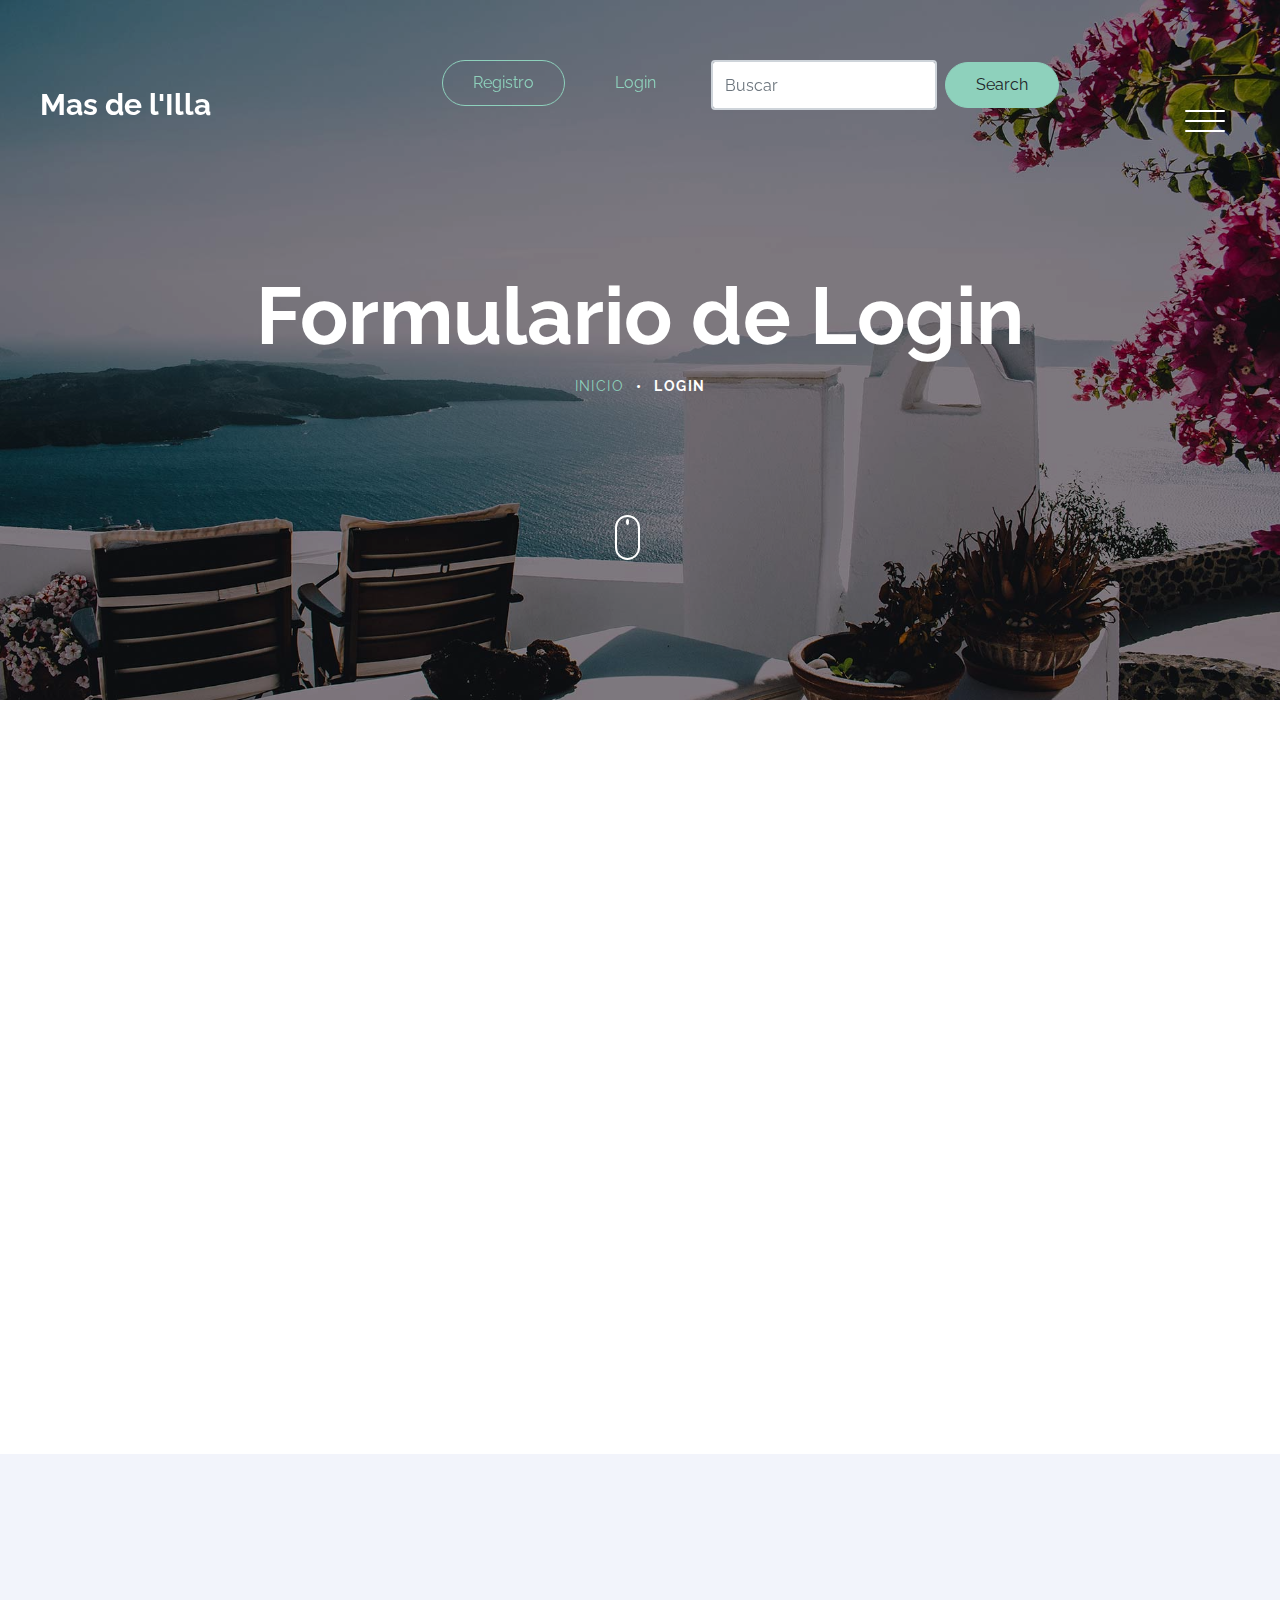
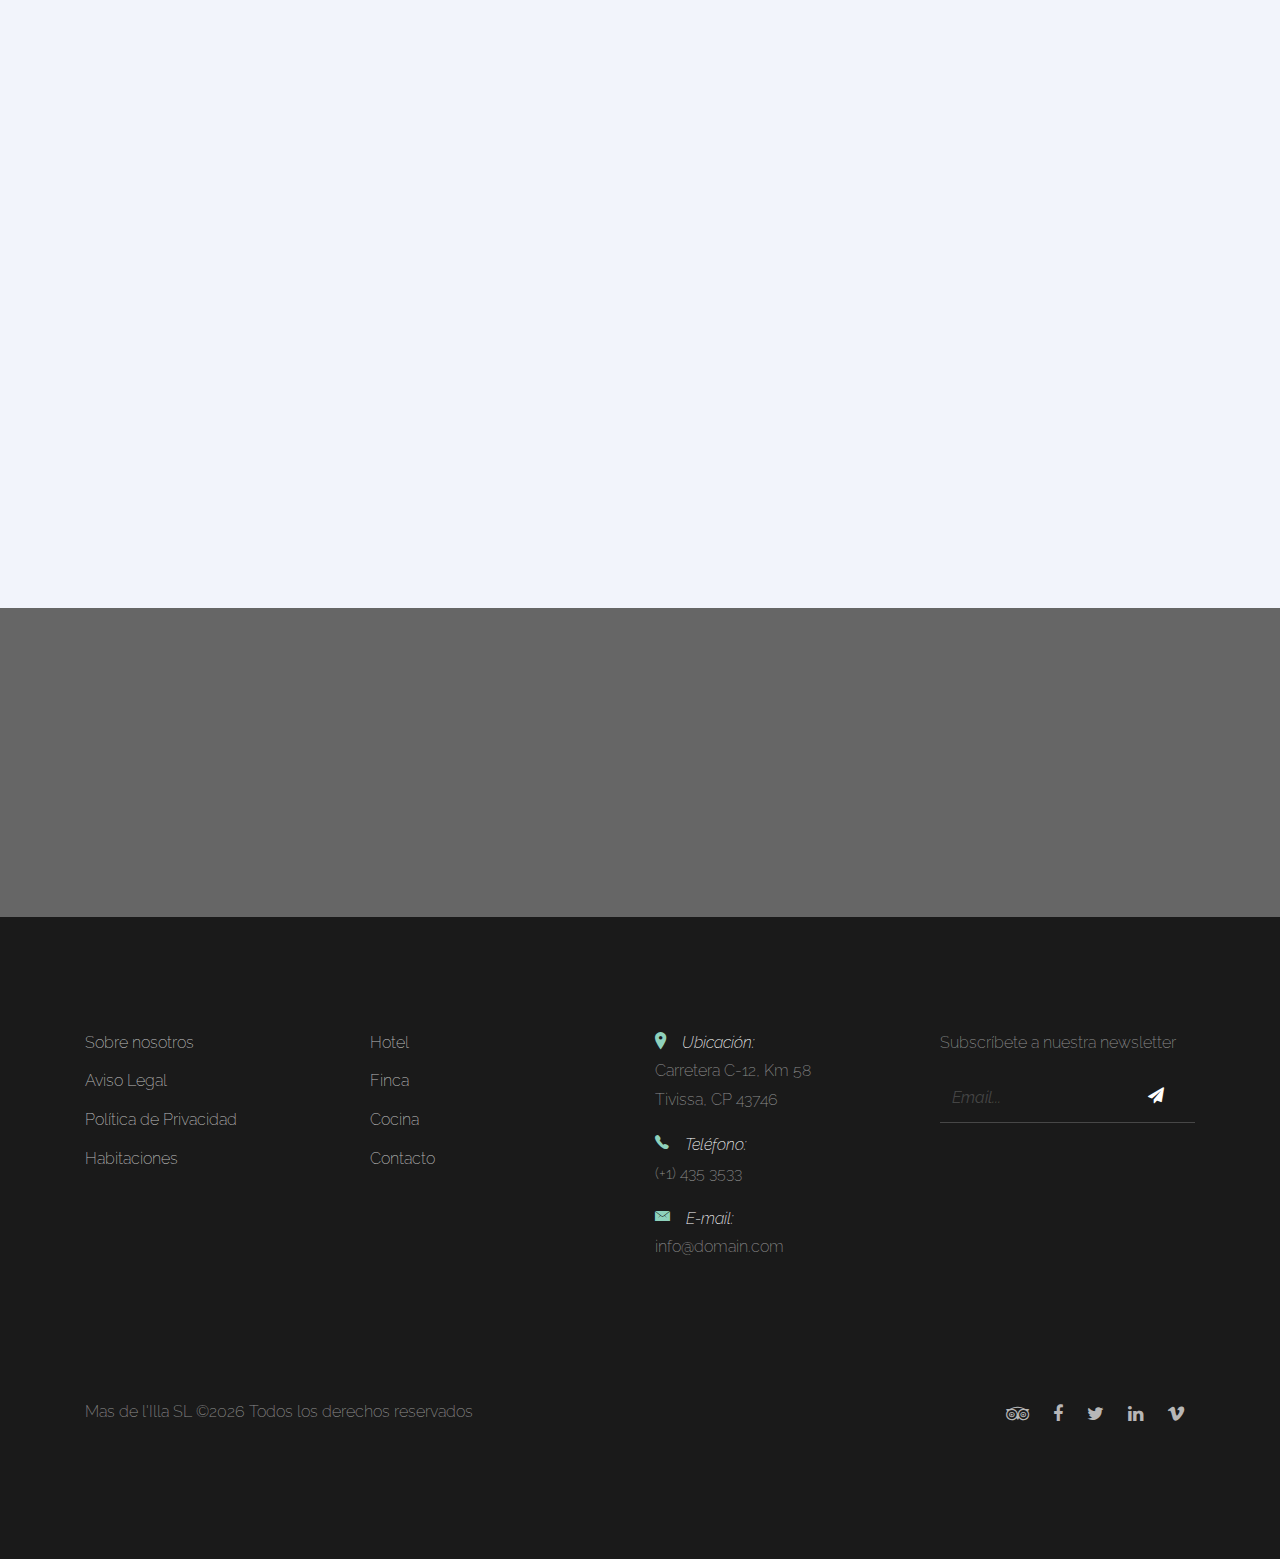
<file: login.html>
<!DOCTYPE HTML>
<html>
  <head>
    <meta charset="utf-8">
    <meta http-equiv="X-UA-Compatible" content="IE=edge">
    <title>Login &mdash; Mas de l'Illa &mdash; Destino Ecologico en Tarragona</title>
    <meta name="viewport" content="width=device-width, initial-scale=1, shrink-to-fit=no">
    <meta name="description" content="" />
    <meta name="keywords" content="" />
    <meta name="author" content="" />
    <link href="https://fonts.googleapis.com/css?family=Raleway:300&display=swap" rel="stylesheet">
    <link rel="stylesheet" href="css/bootstrap.min.css">
    <link rel="stylesheet" href="css/animate.css">
    <link rel="stylesheet" href="css/owl.carousel.min.css">
    <link rel="stylesheet" href="css/aos.css">
    <link rel="stylesheet" href="css/bootstrap-datepicker.css">
    <link rel="stylesheet" href="css/jquery.timepicker.css">
    <link rel="stylesheet" href="css/fancybox.min.css">
    
    <link rel="stylesheet" href="fonts/ionicons/css/ionicons.min.css">
    <link rel="stylesheet" href="fonts/fontawesome/css/font-awesome.min.css">

    <!-- Theme Style -->
    <link rel="stylesheet" href="css/style.css">
  </head>
  <body>
    
    <header class="site-header js-site-header">
      <div class="container-fluid">
        <div class="row align-items-center">
          <div class="col-6 col-lg-4 site-logo" data-aos="fade"><a href="index.html">Mas de l'Illa</a></div>
          <div class="col-6 col-lg-8">

            <div class="row">
              <div class="col-md-2">
                <button type="submit" class="btn btn-outline-primary"><a href="registro.html">Registro</a></button>
              </div>
              <div class="col-md-2">
                <button type="submit" class="btn btn-link"><a href="login.html">Login</a></button>
              </div>
                  <form id="busqueda" class="main-form form-inline my-2 my-lg-0 needs-validation" novalidate>
                  <input class="form-control mr-sm-2" type="search" required data-validation-minlength-message="Muy corto: minimo de '3' caracteres" minlength="3" placeholder="Buscar" aria-label="Search">
                  <div class="invalid-feedback">Muy corto: minimo de '3' caracteres</div>
                  <button type="submit" class="btn btn-primary my-2 my-sm-0">Search</button>
                </form>
            </div>

            <div class="site-menu-toggle js-site-menu-toggle"  data-aos="fade">

              <span></span>
              <span></span>
              <span></span>
            </div>
            <!-- END menu-toggle -->

            <div class="site-navbar js-site-navbar">
              <nav role="navigation">
                <div class="container">
                  <div class="row full-height align-items-center">
                    <div class="col-md-6 mx-auto">
                      <ul class="list-unstyled menu">
                        <li class="navbar-item active"><a class="navbar-link" href="index.html">Inicio</a></li>
                        <li class="navbar-item"><a class="navbar-link" href="rooms.html">Habitaciones</a></li>
                        <li class="navbar-item"><a class="navbar-link" href="about.html">Hotel</a></li>
                        <li class="navbar-item"><a class="navbar-link" href="#">Cocina</a></li>
                        <li class="navbar-item"><a class="navbar-link" href="#">Finca</a></li>
                        <li class="navbar-item"><a class="navbar-link" href="events.html">Blog</a></li>
                        <li class="navbar-item"><a class="navbar-link" href="contact.html">Contacto</a></li>
                        <li class="navbar-item"><a class="navbar-link" href="reservation.html">Reservas</a></li>
                      </ul>
                    </div>
                  </div>
                </div>
              </nav>
            </div>
          </div>
        </div>
      </div>
    </header>
    <!-- END head -->

    <section class="site-hero inner-page overlay" style="background-image: url(images/hero_4.jpg)" data-stellar-background-ratio="0.5">
      <div class="container">
        <div class="row site-hero-inner justify-content-center align-items-center">
          <div class="col-md-10 text-center" data-aos="fade">
            <h1 class="heading mb-3">Formulario de Login</h1>
            <ul class="custom-breadcrumbs mb-4">
              <li><a href="index.html">Inicio</a></li>
              <li>&bullet;</li>
              <li>Login</li>
            </ul>
          </div>
        </div>
      </div>

      <a class="mouse smoothscroll" href="#next">
        <div class="mouse-icon">
          <span class="mouse-wheel"></span>
        </div>
      </a>
    </section>
    <!-- END section -->
    <section class="section contact-section" id="next">
      <div class="container">
        <div class="row justify-content-center">
          <div class="col-lg-7 my-5" data-aos="fade-up" data-aos-delay="100">
            <h4 class="padding text-center">Formulario de Login</h4>
            <form action="" id="form" class="main-form bg-white p-md-5 p-4 mb-5 border needs-validation" novalidate>

              <div class="form-group">
                <label for="email">Email</label>
                <input type="email" name="email" id="email" class="form-control" required placeholder="Email">
                <div class="invalid-feedback">Este campo es obligatorio</div>
              </div>

                <div class="form-group">
                  <label for="password">Contraseña</label>
                  <input type="password" name="password" id="password" class="form-control" required placeholder="Contraseña">
                  <div class="invalid-feedback">Este campo es obligatorio</div>
                </div>


              <button type="submit" class="btn btn-primary">Enviar</button>

            </form>
          </div>
        </div>
      </div>
    </section>

    <section class="section testimonial-section bg-light">
      <div class="container">
        <div class="row justify-content-center text-center mb-5">
          <div class="col-md-7">
            <h2 class="heading" data-aos="fade-up">Comentarios</h2>
          </div>
        </div>
        <div class="row">
          <div class="js-carousel-2 owl-carousel mb-5" data-aos="fade-up" data-aos-delay="200">
            
            <div class="testimonial text-center slider-item">
              <div class="author-image mb-3">
                <img src="images/person_1.jpg" alt="Image placeholder" class="rounded-circle mx-auto">
              </div>
              <blockquote>

                <p>&ldquo;A small river named Duden flows by their place and supplies it with the necessary regelialia. It is a paradisematic country, in which roasted parts of sentences fly into your mouth.&rdquo;</p>
              </blockquote>
              <p><em>&mdash; Jean Smith</em></p>
            </div> 

            <div class="testimonial text-center slider-item">
              <div class="author-image mb-3">
                <img src="images/person_2.jpg" alt="Image placeholder" class="rounded-circle mx-auto">
              </div>
              <blockquote>
                <p>&ldquo;Even the all-powerful Pointing has no control about the blind texts it is an almost unorthographic life One day however a small line of blind text by the name of Lorem Ipsum decided to leave for the far World of Grammar.&rdquo;</p>
              </blockquote>
              <p><em>&mdash; John Doe</em></p>
            </div>

            <div class="testimonial text-center slider-item">
              <div class="author-image mb-3">
                <img src="images/person_3.jpg" alt="Image placeholder" class="rounded-circle mx-auto">
              </div>
              <blockquote>

                <p>&ldquo;When she reached the first hills of the Italic Mountains, she had a last view back on the skyline of her hometown Bookmarksgrove, the headline of Alphabet Village and the subline of her own road, the Line Lane.&rdquo;</p>
              </blockquote>
              <p><em>&mdash; John Doe</em></p>
            </div>


            <div class="testimonial text-center slider-item">
              <div class="author-image mb-3">
                <img src="images/person_1.jpg" alt="Image placeholder" class="rounded-circle mx-auto">
              </div>
              <blockquote>

                <p>&ldquo;A small river named Duden flows by their place and supplies it with the necessary regelialia. It is a paradisematic country, in which roasted parts of sentences fly into your mouth.&rdquo;</p>
              </blockquote>
              <p><em>&mdash; Jean Smith</em></p>
            </div> 

            <div class="testimonial text-center slider-item">
              <div class="author-image mb-3">
                <img src="images/person_2.jpg" alt="Image placeholder" class="rounded-circle mx-auto">
              </div>
              <blockquote>
                <p>&ldquo;Even the all-powerful Pointing has no control about the blind texts it is an almost unorthographic life One day however a small line of blind text by the name of Lorem Ipsum decided to leave for the far World of Grammar.&rdquo;</p>
              </blockquote>
              <p><em>&mdash; John Doe</em></p>
            </div>

            <div class="testimonial text-center slider-item">
              <div class="author-image mb-3">
                <img src="images/person_3.jpg" alt="Image placeholder" class="rounded-circle mx-auto">
              </div>
              <blockquote>

                <p>&ldquo;When she reached the first hills of the Italic Mountains, she had a last view back on the skyline of her hometown Bookmarksgrove, the headline of Alphabet Village and the subline of her own road, the Line Lane.&rdquo;</p>
              </blockquote>
              <p><em>&mdash; John Doe</em></p>
            </div>

          </div>
            <!-- END slider -->
        </div>

      </div>
    </section>

    
    
    <section class="section bg-image overlay" style="background-image: url('images/hero_4.jpg');">
        <div class="container" >
          <div class="row align-items-center">
            <div class="col-12 col-md-6 text-center mb-4 mb-md-0 text-md-left" data-aos="fade-up">
              <h2 class="text-white font-weight-bold">La mejor opción en la provincia de Tarragona !Reserve Ahora!</h2>
            </div>
            <div class="col-12 col-md-6 text-center text-md-right" data-aos="fade-up" data-aos-delay="200">
              <a href="reservation.html" class="btn btn-outline-white-primary py-3 text-white px-5">Reserve ahora</a>
            </div>
          </div>
        </div>
      </section>

    <footer class="section footer-section">
      <div class="container">
        <div class="row mb-4">
          <div class="col-md-3 mb-5">
            <ul class="list-unstyled link">
              <li><a href="#">Sobre nosotros</a></li>
              <li><a href="#">Aviso Legal</a></li>
              <li><a href="#">Política de Privacidad</a></li>
             <li><a href="#">Habitaciones</a></li>
            </ul>
          </div>
          <div class="col-md-3 mb-5">
            <ul class="list-unstyled link">
              <li><a href="#">Hotel</a></li>
              <li><a href="#">Finca</a></li>
              <li><a href="#">Cocina</a></li>
              <li><a href="#">Contacto</a></li>
            </ul>
          </div>
          <div class="col-md-3 mb-5 pr-md-5 contact-info">
            <p><span class="d-block"><span class="ion-ios-location h5 mr-3 text-primary"></span>Ubicación:</span> <span> Carretera C-12, Km 58 <br> Tivissa, CP 43746</span></p>
            <p><span class="d-block"><span class="ion-ios-telephone h5 mr-3 text-primary"></span>Teléfono:</span> <span> (+1) 435 3533</span></p>
            <p><span class="d-block"><span class="ion-ios-email h5 mr-3 text-primary"></span>E-mail:</span> <span> info@domain.com</span></p>
          </div>
          <div class="col-md-3 mb-5">
            <p>Subscríbete a nuestra newsletter</p>
            <form action="#" class="footer-newsletter">
              <div class="form-group">
                <input type="email" class="form-control" placeholder="Email...">
                <button type="submit" class="btn"><span class="fa fa-paper-plane"></span></button>
              </div>
            </form>
          </div>
        </div>
        <div class="row pt-5">
          <p class="col-md-6 text-left">
            Mas de l'Illa SL &copy;<script>document.write(new Date().getFullYear());</script> Todos los derechos reservados
          </p>
            
          <p class="col-md-6 text-right social">
            <a href="#"><span class="fa fa-tripadvisor"></span></a>
            <a href="#"><span class="fa fa-facebook"></span></a>
            <a href="#"><span class="fa fa-twitter"></span></a>
            <a href="#"><span class="fa fa-linkedin"></span></a>
            <a href="#"><span class="fa fa-vimeo"></span></a>
          </p>
        </div>
      </div>
    </footer>
    
    <script src="js/jquery-3.3.1.min.js"></script>
    <script src="js/jquery-migrate-3.0.1.min.js"></script>
    <script src="js/popper.min.js"></script>
    <script src="js/bootstrap.min.js"></script>
    <script src="js/owl.carousel.min.js"></script>
    <script src="js/jquery.stellar.min.js"></script>
    <script src="js/jquery.fancybox.min.js"></script>
    <script src="js/aos.js"></script>
    <script src="js/bootstrap-datepicker.js"></script> 
    <script src="js/jquery.timepicker.min.js"></script> 
    <script src="js/main.js"></script>
    <script src="js/script.js"></script>
  </body>
</html>
</file>
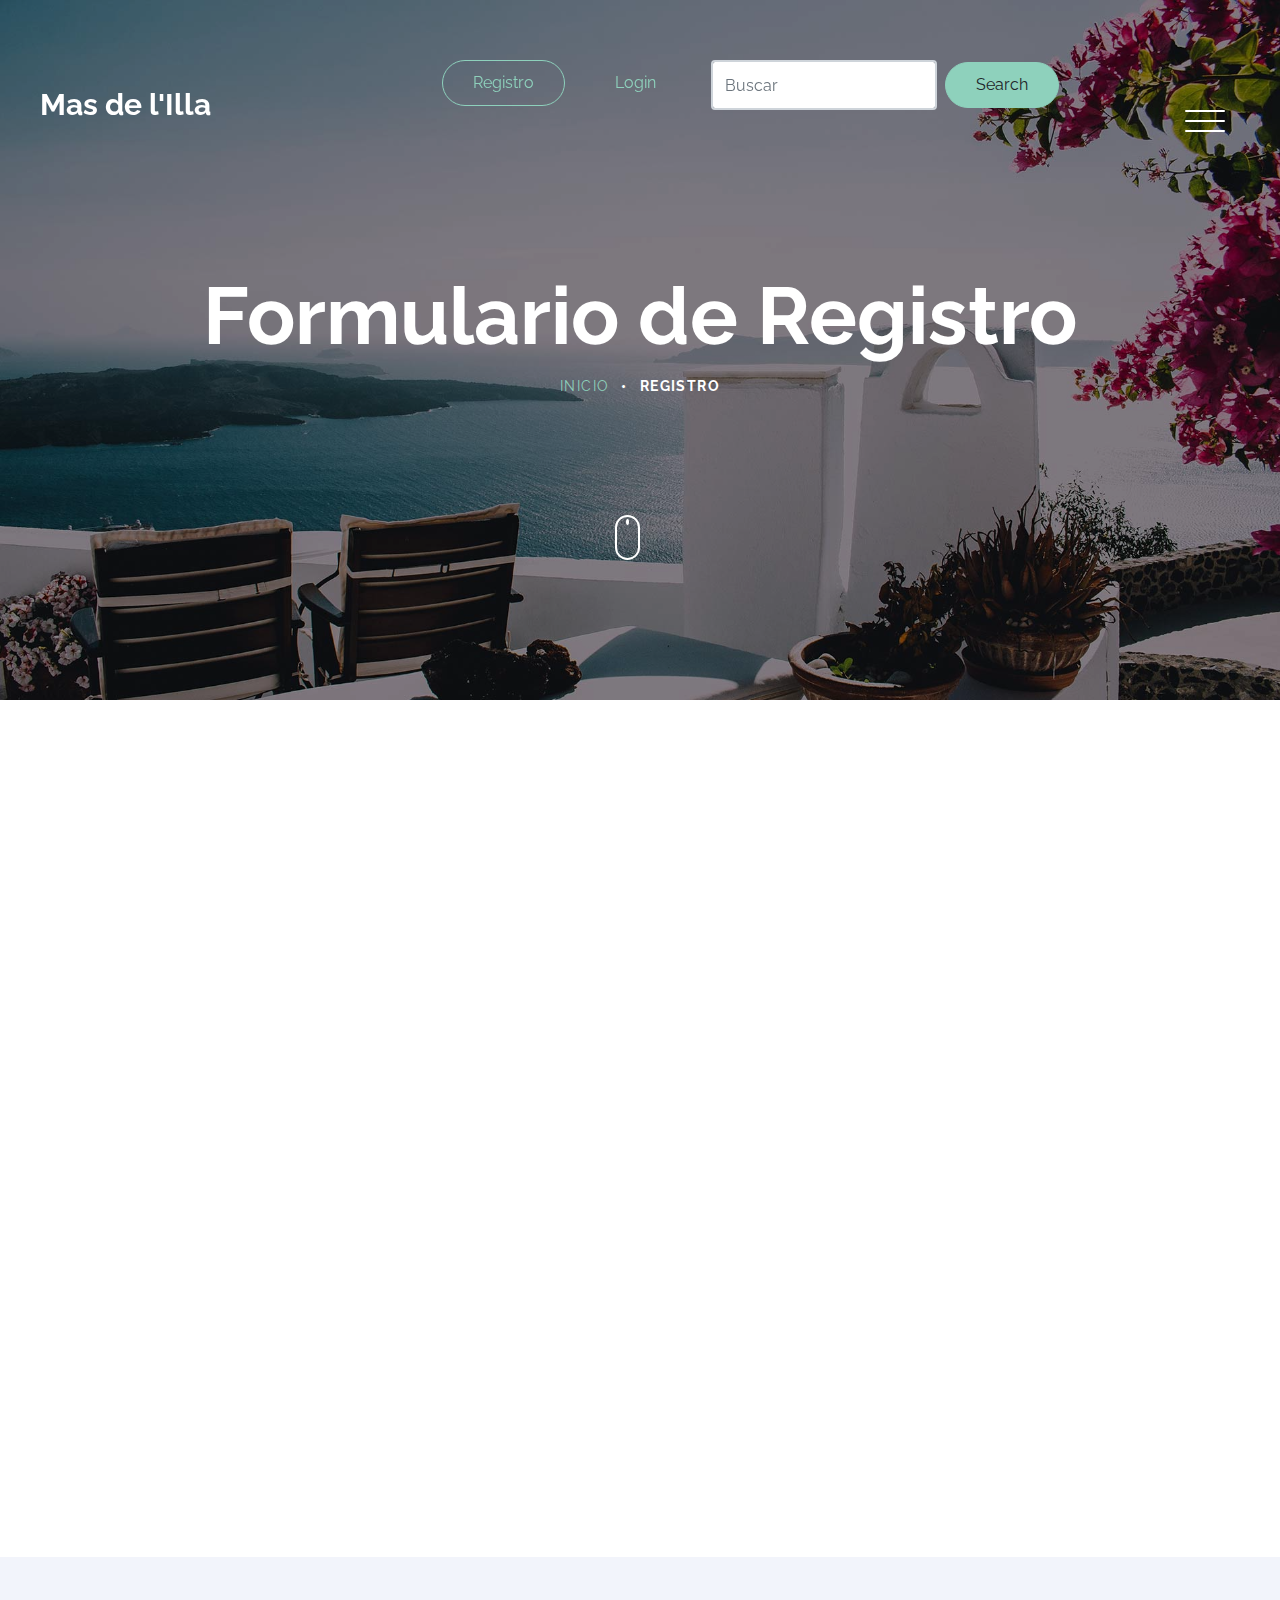
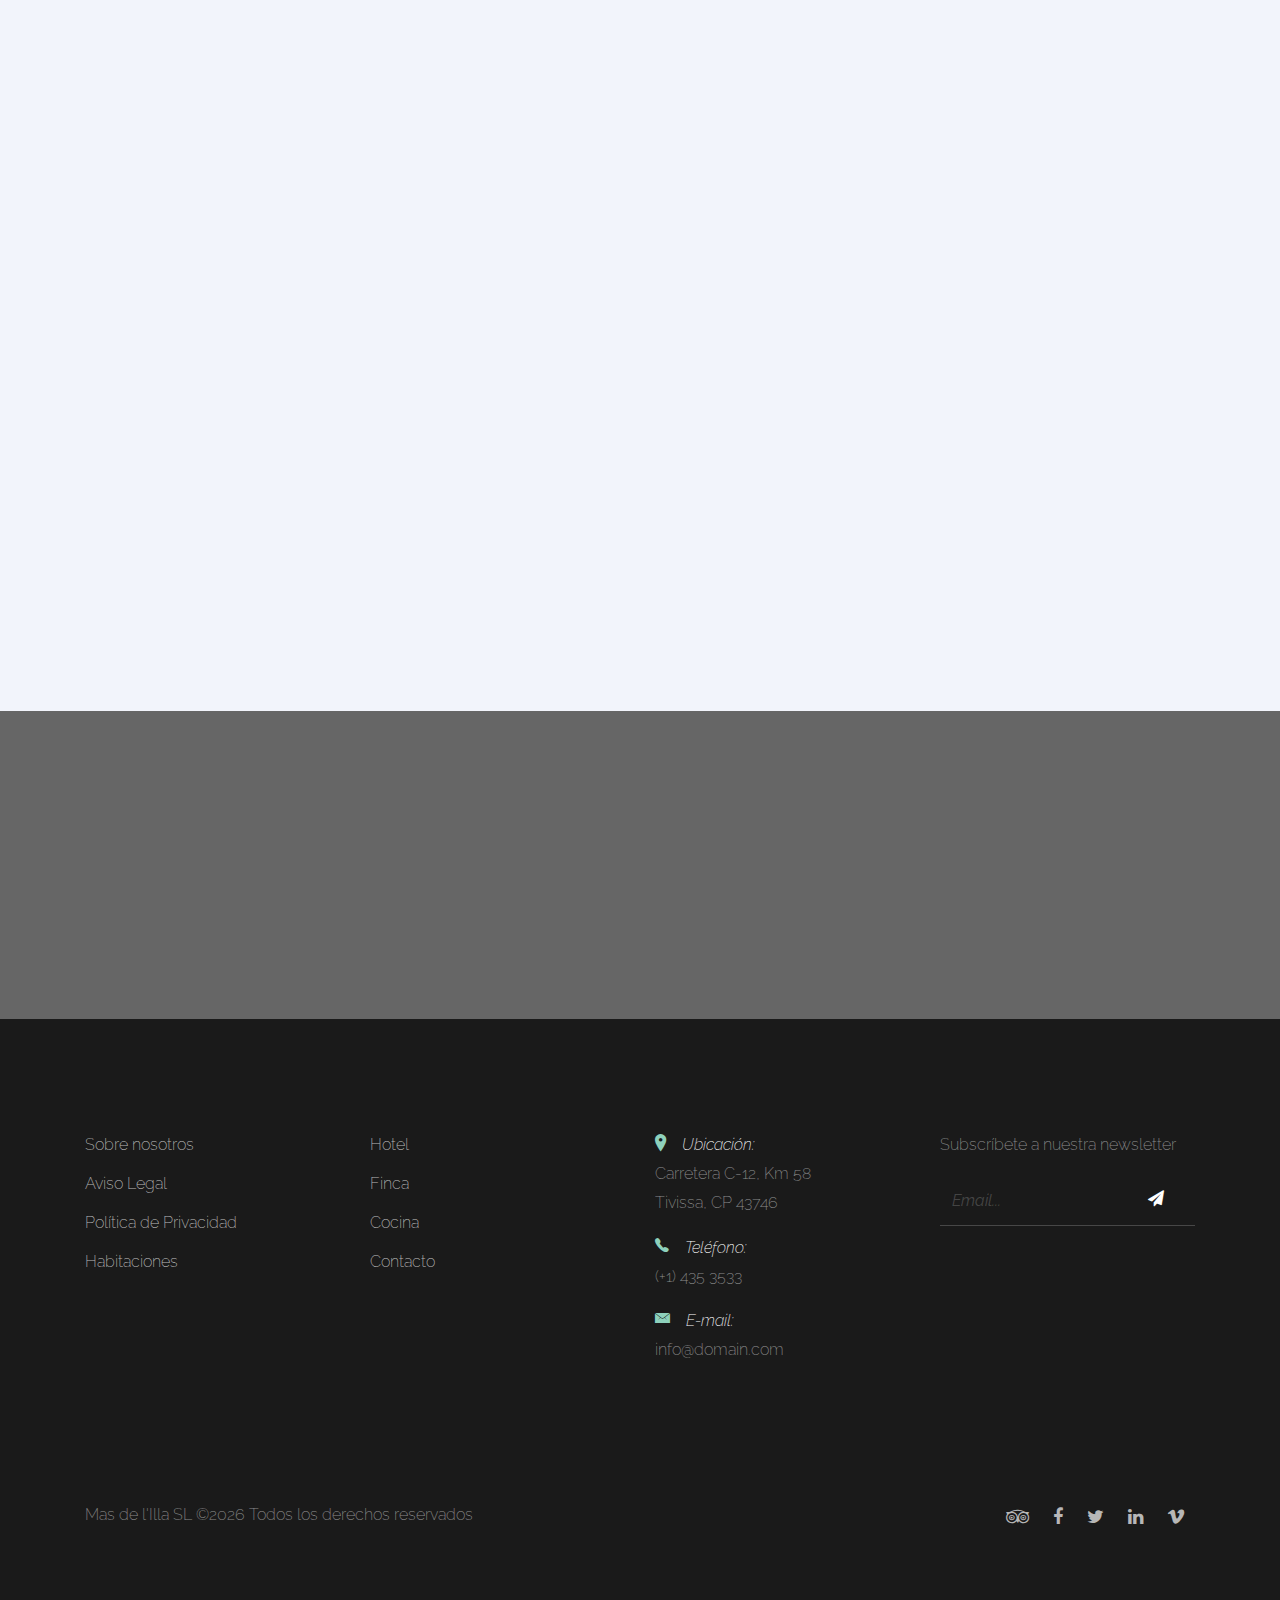
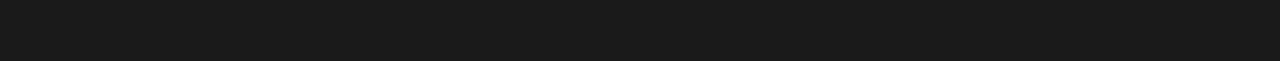
<file: registro.html>
<!DOCTYPE HTML>
<html>
  <head>
    <meta charset="utf-8">
    <meta http-equiv="X-UA-Compatible" content="IE=edge">
    <title>Registro &mdash; Mas de l'Illa &mdash; Destino Ecologico en Tarragona</title>
    <meta name="viewport" content="width=device-width, initial-scale=1, shrink-to-fit=no">
    <meta name="description" content="" />
    <meta name="keywords" content="" />
    <meta name="author" content="" />
    <link href="https://fonts.googleapis.com/css?family=Raleway:300&display=swap" rel="stylesheet">
    <link rel="stylesheet" href="css/bootstrap.min.css">
    <link rel="stylesheet" href="css/animate.css">
    <link rel="stylesheet" href="css/owl.carousel.min.css">
    <link rel="stylesheet" href="css/aos.css">
    <link rel="stylesheet" href="css/bootstrap-datepicker.css">
    <link rel="stylesheet" href="css/jquery.timepicker.css">
    <link rel="stylesheet" href="css/fancybox.min.css">
    
    <link rel="stylesheet" href="fonts/ionicons/css/ionicons.min.css">
    <link rel="stylesheet" href="fonts/fontawesome/css/font-awesome.min.css">

    <!-- Theme Style -->
    <link rel="stylesheet" href="css/style.css">
  </head>
  <body>
    
    <header class="site-header js-site-header">
      <div class="container-fluid">
        <div class="row align-items-center">
          <div class="col-6 col-lg-4 site-logo" data-aos="fade"><a href="index.html">Mas de l'Illa</a></div>
          <div class="col-6 col-lg-8">

            <div class="row">
              <div class="col-md-2">
                <button type="submit" class="btn btn-outline-primary"><a href="registro.html">Registro</a></button>
              </div>
              <div class="col-md-2">
                <button type="submit" class="btn btn-link"><a href="login.html">Login</a></button>
              </div>
                <form id="busqueda" class="form-inline my-2 my-lg-0 needs-validation" novalidate>
                  <input class="form-control mr-sm-2" type="search" required minlength="3" placeholder="Buscar" aria-label="Search">
                  <div class="invalid-feedback">Muy corto: minimo de '3' caracteres</div>
                  <button type="submit" class="btn btn-primary my-2 my-sm-0">Search</button>
                </form>
            </div>

            <div class="site-menu-toggle js-site-menu-toggle"  data-aos="fade">

              <span></span>
              <span></span>
              <span></span>
            </div>
            <!-- END menu-toggle -->

            <div class="site-navbar js-site-navbar">
              <nav role="navigation">
                <div class="container">
                  <div class="row full-height align-items-center">
                    <div class="col-md-6 mx-auto">
                      <ul class="list-unstyled menu">
                        <li class="navbar-item active"><a class="navbar-link" href="index.html">Inicio</a></li>
                        <li class="navbar-item"><a class="navbar-link" href="rooms.html">Habitaciones</a></li>
                        <li class="navbar-item"><a class="navbar-link" href="about.html">Hotel</a></li>
                        <li class="navbar-item"><a class="navbar-link" href="#">Cocina</a></li>
                        <li class="navbar-item"><a class="navbar-link" href="#">Finca</a></li>
                        <li class="navbar-item"><a class="navbar-link" href="events.html">Blog</a></li>
                        <li class="navbar-item"><a class="navbar-link" href="contact.html">Contacto</a></li>
                        <li class="navbar-item"><a class="navbar-link" href="reservation.html">Reservas</a></li>
                      </ul>
                    </div>
                  </div>
                </div>
              </nav>
            </div>
          </div>
        </div>
      </div>
    </header>
    <!-- END head -->

    <section class="site-hero inner-page overlay" style="background-image: url(images/hero_4.jpg)" data-stellar-background-ratio="0.5">
      <div class="container">
        <div class="row site-hero-inner justify-content-center align-items-center">
          <div class="col-md-10 text-center" data-aos="fade">
            <h1 class="heading mb-3">Formulario de Registro</h1>
            <ul class="custom-breadcrumbs mb-4">
              <li><a href="index.html">Inicio</a></li>
              <li>&bullet;</li>
              <li>Registro</li>
            </ul>
          </div>
        </div>
      </div>

      <a class="mouse smoothscroll" href="#next">
        <div class="mouse-icon">
          <span class="mouse-wheel"></span>
        </div>
      </a>
    </section>
    <!-- END section -->

    <section class="section contact-section" id="next">
      <div class="container">
        <div class="row justify-content-center">
          <div class="col-lg-7 my-5" data-aos="fade-up" data-aos-delay="100">
            <h4 class="padding text-center">Formulario de Registro</h4>
            <form action="" id="form" class="main-form bg-white p-md-5 p-4 mb-5 border needs-validation" novalidate>

              <div class="row">
                <div class="col-md-6 form-group">
                  <label for="password">Nombre</label>
                  <input type="password" name="password" id="password" class="form-control" required placeholder="Contraseña">
                  <div class="invalid-feedback">Este campo es obligatorio</div>
                </div>

                <div class="col-md-6 form-group">
                  <label for="password">Apellidos</label>
                  <input type="password" name="password" id="password" class="form-control" required placeholder="Repita la contraseña">
                  <div class="invalid-feedback">Este campo es obligatorio</div>
                </div>
              </div>

              <div class="form-group">
                <label for="email">Email</label>
                <input type="email" name="email" id="email" class="form-control" required placeholder="Email">
                <div class="invalid-feedback">Este campo es obligatorio</div>
              </div>

              <div class="row">
                <div class="col-md-6 form-group">
                  <label for="password">Contraseña</label>
                  <input type="password" name="password" id="password" class="form-control" required placeholder="Contraseña">
                  <div class="invalid-feedback">Este campo es obligatorio</div>
                </div>

                <div class="col-md-6 form-group">
                  <label for="password">Contraseña</label>
                  <input type="password" name="password" id="password" class="form-control" required placeholder="Repita la contraseña">
                  <div class="invalid-feedback">Este campo es obligatorio</div>
                </div>
              </div>

              <button type="submit" class="btn btn-primary">Enviar</button>

            </form>
          </div>
        </div>
      </div>
    </section>

    <section class="section testimonial-section bg-light">
      <div class="container">
        <div class="row justify-content-center text-center mb-5">
          <div class="col-md-7">
            <h2 class="heading" data-aos="fade-up">Comentarios</h2>
          </div>
        </div>
        <div class="row">
          <div class="js-carousel-2 owl-carousel mb-5" data-aos="fade-up" data-aos-delay="200">
            
            <div class="testimonial text-center slider-item">
              <div class="author-image mb-3">
                <img src="images/person_1.jpg" alt="Image placeholder" class="rounded-circle mx-auto">
              </div>
              <blockquote>

                <p>&ldquo;A small river named Duden flows by their place and supplies it with the necessary regelialia. It is a paradisematic country, in which roasted parts of sentences fly into your mouth.&rdquo;</p>
              </blockquote>
              <p><em>&mdash; Jean Smith</em></p>
            </div> 

            <div class="testimonial text-center slider-item">
              <div class="author-image mb-3">
                <img src="images/person_2.jpg" alt="Image placeholder" class="rounded-circle mx-auto">
              </div>
              <blockquote>
                <p>&ldquo;Even the all-powerful Pointing has no control about the blind texts it is an almost unorthographic life One day however a small line of blind text by the name of Lorem Ipsum decided to leave for the far World of Grammar.&rdquo;</p>
              </blockquote>
              <p><em>&mdash; John Doe</em></p>
            </div>

            <div class="testimonial text-center slider-item">
              <div class="author-image mb-3">
                <img src="images/person_3.jpg" alt="Image placeholder" class="rounded-circle mx-auto">
              </div>
              <blockquote>

                <p>&ldquo;When she reached the first hills of the Italic Mountains, she had a last view back on the skyline of her hometown Bookmarksgrove, the headline of Alphabet Village and the subline of her own road, the Line Lane.&rdquo;</p>
              </blockquote>
              <p><em>&mdash; John Doe</em></p>
            </div>


            <div class="testimonial text-center slider-item">
              <div class="author-image mb-3">
                <img src="images/person_1.jpg" alt="Image placeholder" class="rounded-circle mx-auto">
              </div>
              <blockquote>

                <p>&ldquo;A small river named Duden flows by their place and supplies it with the necessary regelialia. It is a paradisematic country, in which roasted parts of sentences fly into your mouth.&rdquo;</p>
              </blockquote>
              <p><em>&mdash; Jean Smith</em></p>
            </div> 

            <div class="testimonial text-center slider-item">
              <div class="author-image mb-3">
                <img src="images/person_2.jpg" alt="Image placeholder" class="rounded-circle mx-auto">
              </div>
              <blockquote>
                <p>&ldquo;Even the all-powerful Pointing has no control about the blind texts it is an almost unorthographic life One day however a small line of blind text by the name of Lorem Ipsum decided to leave for the far World of Grammar.&rdquo;</p>
              </blockquote>
              <p><em>&mdash; John Doe</em></p>
            </div>

            <div class="testimonial text-center slider-item">
              <div class="author-image mb-3">
                <img src="images/person_3.jpg" alt="Image placeholder" class="rounded-circle mx-auto">
              </div>
              <blockquote>

                <p>&ldquo;When she reached the first hills of the Italic Mountains, she had a last view back on the skyline of her hometown Bookmarksgrove, the headline of Alphabet Village and the subline of her own road, the Line Lane.&rdquo;</p>
              </blockquote>
              <p><em>&mdash; John Doe</em></p>
            </div>

          </div>
            <!-- END slider -->
        </div>

      </div>
    </section>

    
    
    <section class="section bg-image overlay" style="background-image: url('images/hero_4.jpg');">
        <div class="container" >
          <div class="row align-items-center">
            <div class="col-12 col-md-6 text-center mb-4 mb-md-0 text-md-left" data-aos="fade-up">
              <h2 class="text-white font-weight-bold">La mejor opción en la provincia de Tarragona !Reserve Ahora!</h2>
            </div>
            <div class="col-12 col-md-6 text-center text-md-right" data-aos="fade-up" data-aos-delay="200">
              <a href="reservation.html" class="btn btn-outline-white-primary py-3 text-white px-5">Reserve ahora</a>
            </div>
          </div>
        </div>
      </section>

    <footer class="section footer-section">
      <div class="container">
        <div class="row mb-4">
          <div class="col-md-3 mb-5">
            <ul class="list-unstyled link">
              <li><a href="#">Sobre nosotros</a></li>
              <li><a href="#">Aviso Legal</a></li>
              <li><a href="#">Política de Privacidad</a></li>
             <li><a href="#">Habitaciones</a></li>
            </ul>
          </div>
          <div class="col-md-3 mb-5">
            <ul class="list-unstyled link">
              <li><a href="#">Hotel</a></li>
              <li><a href="#">Finca</a></li>
              <li><a href="#">Cocina</a></li>
              <li><a href="#">Contacto</a></li>
            </ul>
          </div>
          <div class="col-md-3 mb-5 pr-md-5 contact-info">
            <p><span class="d-block"><span class="ion-ios-location h5 mr-3 text-primary"></span>Ubicación:</span> <span> Carretera C-12, Km 58 <br> Tivissa, CP 43746</span></p>
            <p><span class="d-block"><span class="ion-ios-telephone h5 mr-3 text-primary"></span>Teléfono:</span> <span> (+1) 435 3533</span></p>
            <p><span class="d-block"><span class="ion-ios-email h5 mr-3 text-primary"></span>E-mail:</span> <span> info@domain.com</span></p>
          </div>
          <div class="col-md-3 mb-5">
            <p>Subscríbete a nuestra newsletter</p>
            <form action="#" class="footer-newsletter">
              <div class="form-group">
                <input type="email" class="form-control" placeholder="Email...">
                <button type="submit" class="btn"><span class="fa fa-paper-plane"></span></button>
              </div>
            </form>
          </div>
        </div>
        <div class="row pt-5">
          <p class="col-md-6 text-left">
            Mas de l'Illa SL &copy;<script>document.write(new Date().getFullYear());</script> Todos los derechos reservados
          </p>
            
          <p class="col-md-6 text-right social">
            <a href="#"><span class="fa fa-tripadvisor"></span></a>
            <a href="#"><span class="fa fa-facebook"></span></a>
            <a href="#"><span class="fa fa-twitter"></span></a>
            <a href="#"><span class="fa fa-linkedin"></span></a>
            <a href="#"><span class="fa fa-vimeo"></span></a>
          </p>
        </div>
      </div>
    </footer>
    
    <script src="js/jquery-3.3.1.min.js"></script>
    <script src="js/jquery-migrate-3.0.1.min.js"></script>
    <script src="js/popper.min.js"></script>
    <script src="js/bootstrap.min.js"></script>
    <script src="js/owl.carousel.min.js"></script>
    <script src="js/jquery.stellar.min.js"></script>
    <script src="js/jquery.fancybox.min.js"></script>
    <script src="js/aos.js"></script>
    <script src="js/bootstrap-datepicker.js"></script> 
    <script src="js/jquery.timepicker.min.js"></script> 
    <script src="js/main.js"></script>
    <script src="js/script.js"></script>
    
  </body>
</html>
</file>
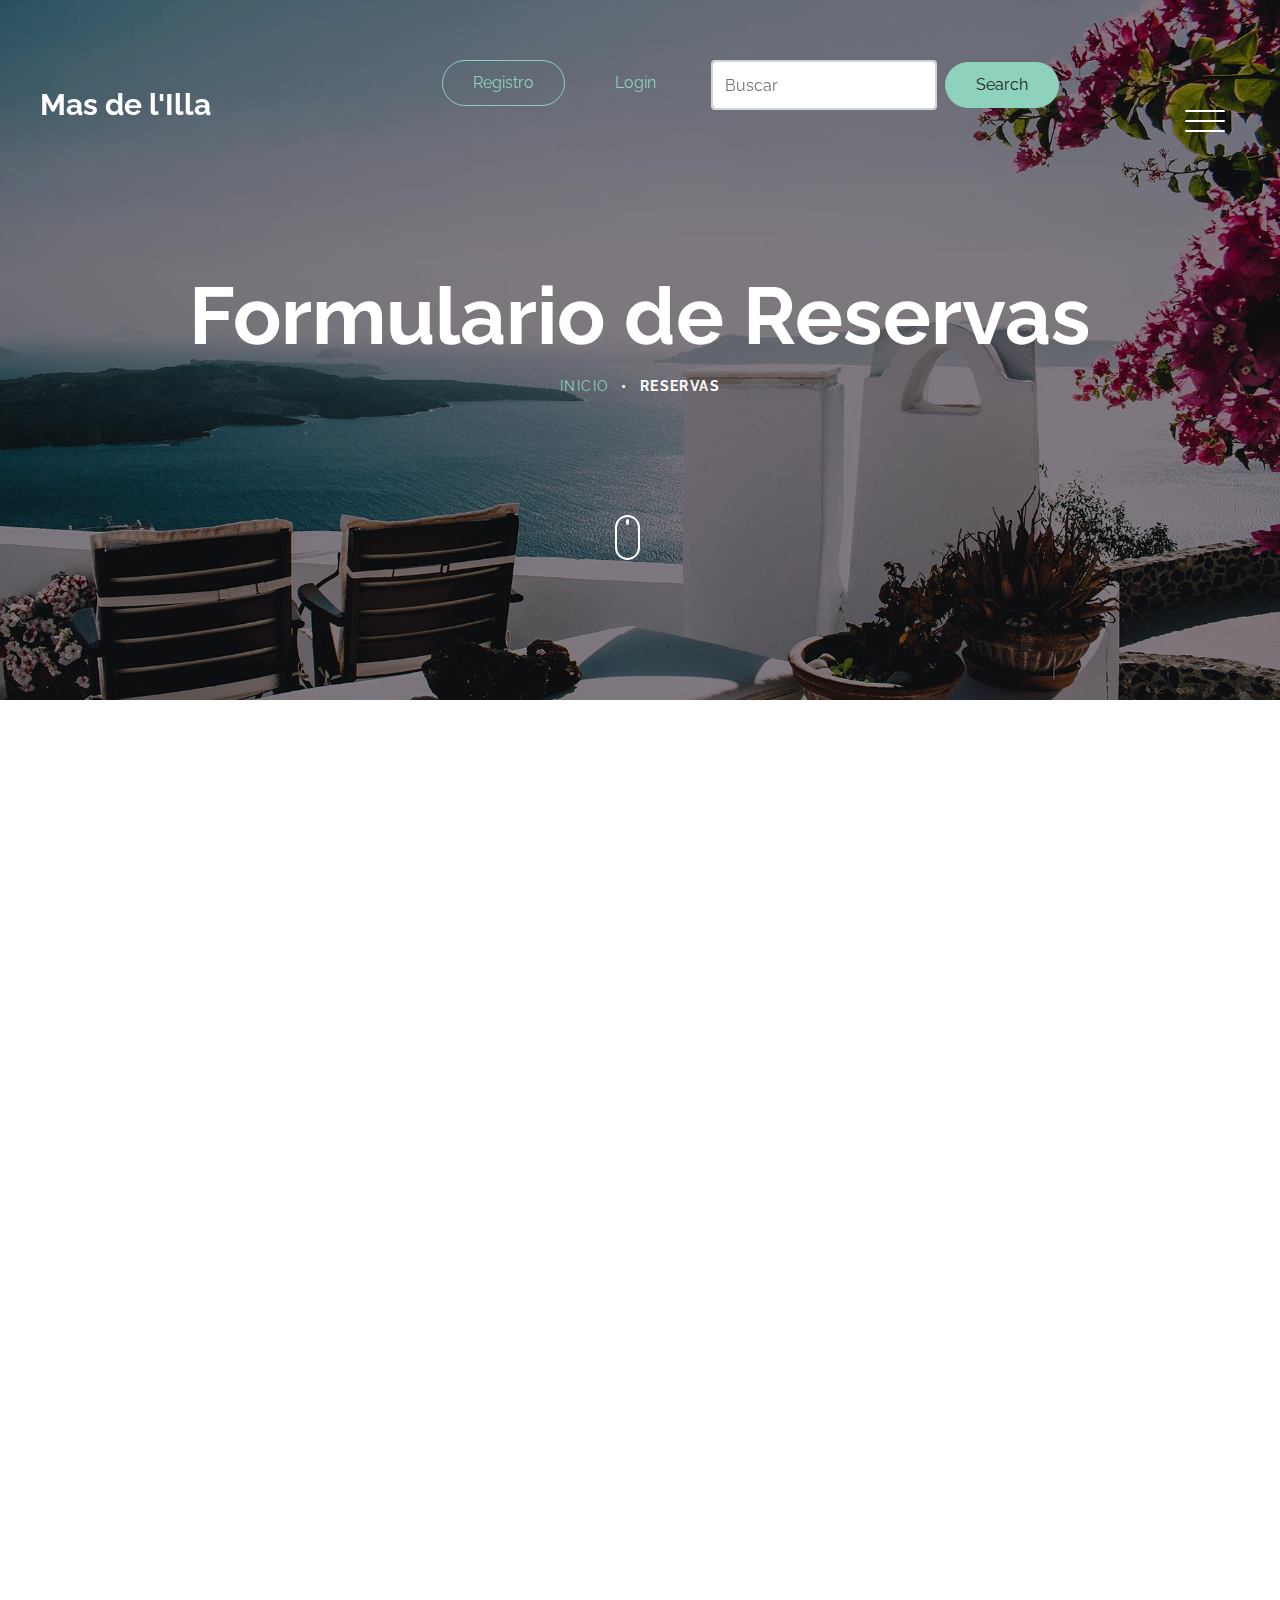
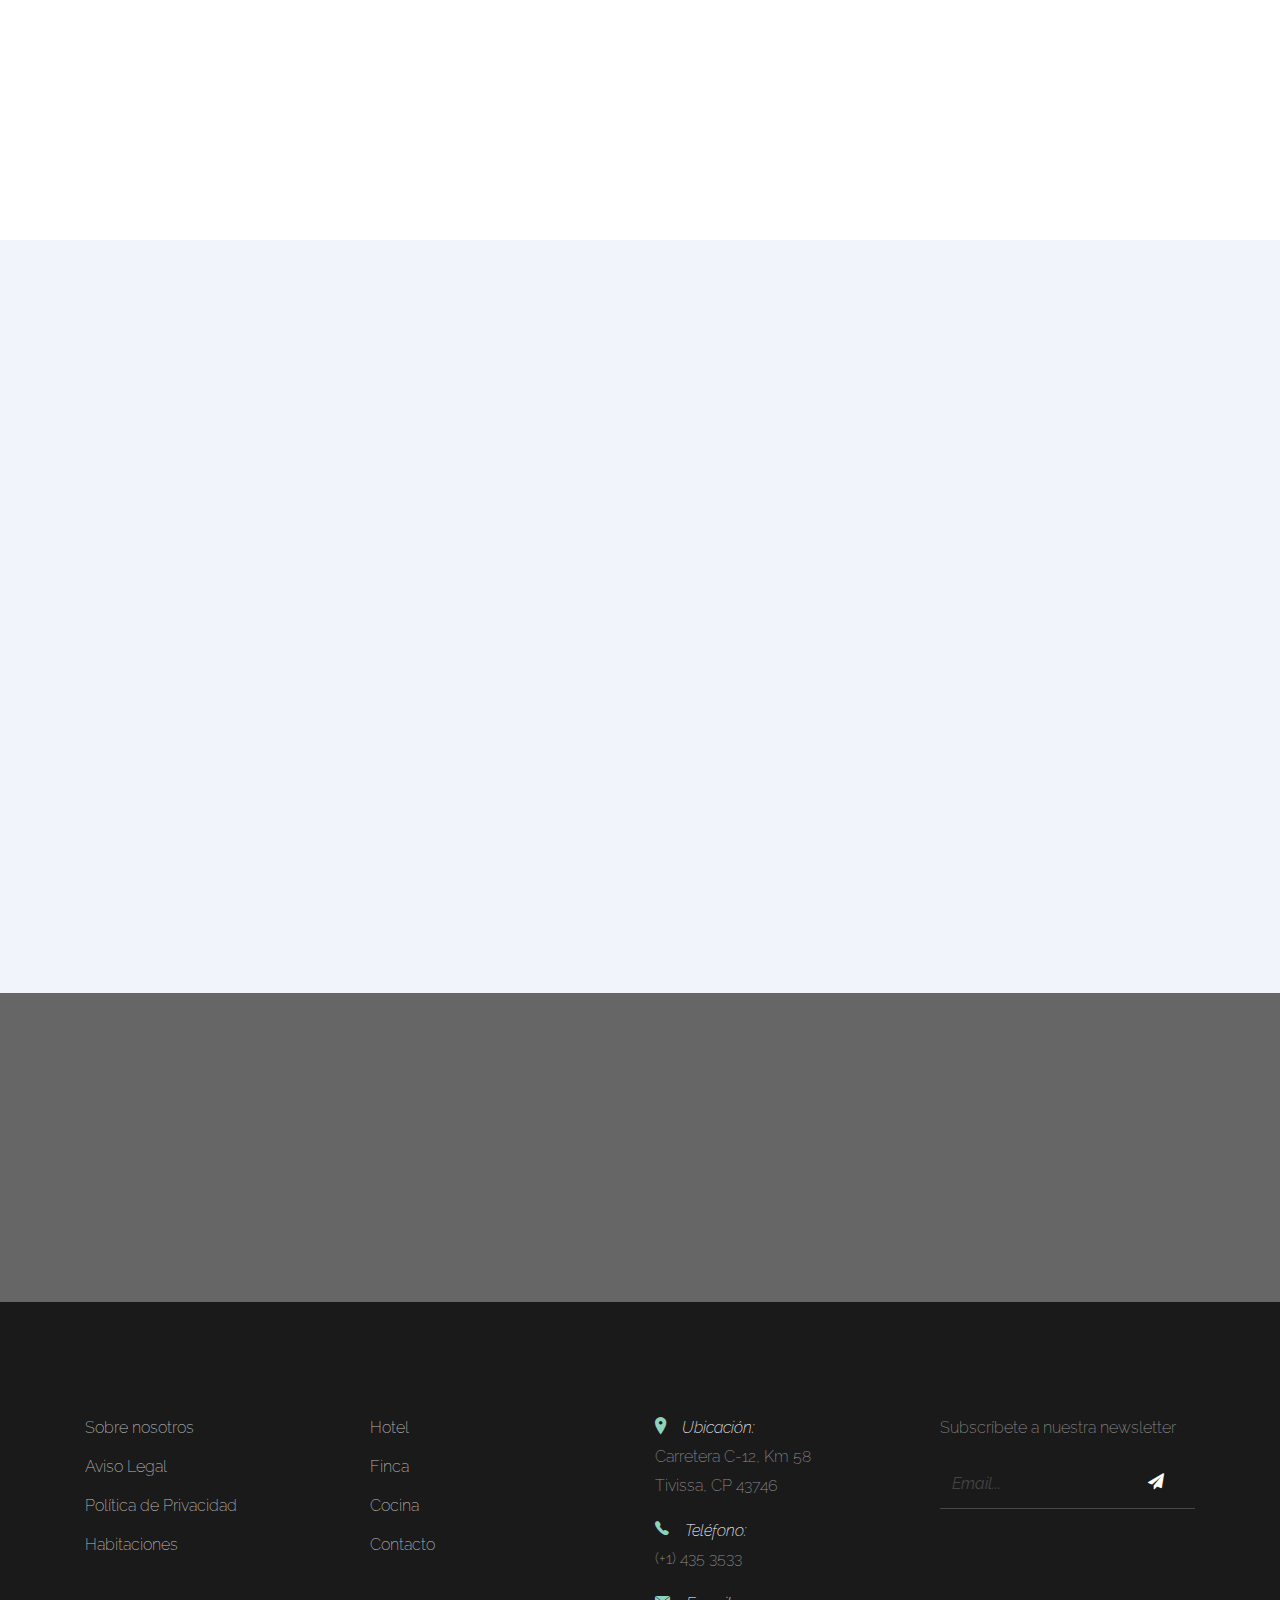
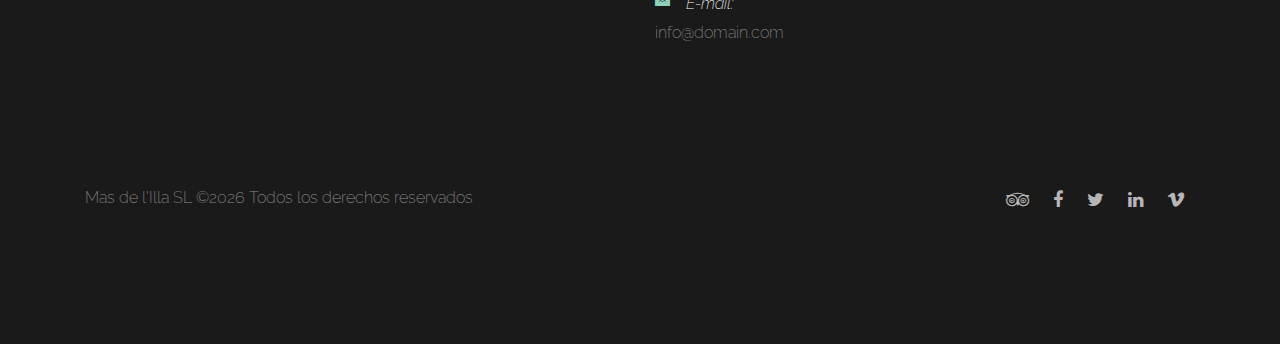
<file: reservation.html>
<!DOCTYPE HTML>
<html>
  <head>
    <meta charset="utf-8">
    <meta http-equiv="X-UA-Compatible" content="IE=edge">
    <title>Reservas &mdash; Mas de l'Illa &mdash; Destino Ecologico en Tarragona</title>
    <meta name="viewport" content="width=device-width, initial-scale=1, shrink-to-fit=no">
    <meta name="description" content="" />
    <meta name="keywords" content="" />
    <meta name="author" content="" />
    <link href="https://fonts.googleapis.com/css?family=Raleway:300&display=swap" rel="stylesheet">
    <link rel="stylesheet" href="css/bootstrap.min.css">
    <link rel="stylesheet" href="css/animate.css">
    <link rel="stylesheet" href="css/owl.carousel.min.css">
    <link rel="stylesheet" href="css/aos.css">
    <link rel="stylesheet" href="css/bootstrap-datepicker.css">
    <link rel="stylesheet" href="css/jquery.timepicker.css">
    <link rel="stylesheet" href="css/fancybox.min.css">
    
    <link rel="stylesheet" href="fonts/ionicons/css/ionicons.min.css">
    <link rel="stylesheet" href="fonts/fontawesome/css/font-awesome.min.css">

    <!-- Theme Style -->
    <link rel="stylesheet" href="css/style.css">
  </head>
  <body>
    
    <header class="site-header js-site-header">
      <div class="container-fluid">
        <div class="row align-items-center">
          <div class="col-6 col-lg-4 site-logo" data-aos="fade"><a href="index.html">Mas de l'Illa</a></div>
          <div class="col-6 col-lg-8">

            <div class="row">
              <div class="col-md-2">
                <button type="submit" class="btn btn-outline-primary"><a href="registro.html">Registro</a></button>
              </div>
              <div class="col-md-2">
                <button type="submit" class="btn btn-link"><a href="login.html">Login</a></button>
              </div>
                <form id="busqueda" class="form-inline my-2 my-lg-0 needs-validation" novalidate>
                  <input class="form-control mr-sm-2" type="search" required minlength="3" placeholder="Buscar" aria-label="Search">
                  <div class="invalid-feedback">Muy corto: minimo de '3' caracteres</div>
                  <button type="submit" class="btn btn-primary my-2 my-sm-0">Search</button>
                </form>
            </div>
            
            <div class="site-menu-toggle js-site-menu-toggle"  data-aos="fade">
              <span></span>
              <span></span>
              <span></span>
            </div>
            <!-- END menu-toggle -->

            <div class="site-navbar js-site-navbar">
              <nav role="navigation">
                <div class="container">
                  <div class="row full-height align-items-center">
                    <div class="col-md-6 mx-auto">
                      <ul class="list-unstyled menu">
                        <li class="navbar-item active"><a class="navbar-link" href="index.html">Inicio</a></li>
                        <li class="navbar-item"><a class="navbar-link" href="rooms.html">Habitaciones</a></li>
                        <li class="navbar-item"><a class="navbar-link" href="about.html">Hotel</a></li>
                        <li class="navbar-item"><a class="navbar-link" href="#">Cocina</a></li>
                        <li class="navbar-item"><a class="navbar-link" href="#">Finca</a></li>
                        <li class="navbar-item"><a class="navbar-link" href="events.html">Blog</a></li>
                        <li class="navbar-item"><a class="navbar-link" href="contact.html">Contacto</a></li>
                        <li class="navbar-item"><a class="navbar-link" href="reservation.html">Reservas</a></li>
                      </ul>
                    </div>
                  </div>
                </div>
              </nav>
            </div>
          </div>
        </div>
      </div>
    </header>
    <!-- END head -->

    <section class="site-hero inner-page overlay" style="background-image: url(images/hero_4.jpg)" data-stellar-background-ratio="0.5">
      <div class="container">
        <div class="row site-hero-inner justify-content-center align-items-center">
          <div class="col-md-10 text-center" data-aos="fade">
            <h1 class="heading mb-3">Formulario de Reservas</h1>
            <ul class="custom-breadcrumbs mb-4">
              <li><a href="index.html">Inicio</a></li>
              <li>&bullet;</li>
              <li>Reservas</li>
            </ul>
          </div>
        </div>
      </div>

      <a class="mouse smoothscroll" href="#next">
        <div class="mouse-icon">
          <span class="mouse-wheel"></span>
        </div>
      </a>
    </section>
    <!-- END section -->

    <section class="section contact-section" id="next">
      <div class="container">
        <div class="row">
          <div class="col-md-7" data-aos="fade-up" data-aos-delay="100">
            
            <form action="#" method="post" class="bg-white p-md-5 p-4 mb-5 border">
              <div class="row">
                <div class="col-md-6 form-group">
                  <label class="text-black font-weight-bold" for="name">Nombre</label>
                  <input type="text" id="name" class="form-control ">
                </div>
                <div class="col-md-6 form-group">
                  <label class="text-black font-weight-bold" for="phone">Teléfono</label>
                  <input type="text" id="phone" class="form-control ">
                </div>
              </div>
          
              <div class="row">
                <div class="col-md-12 form-group">
                  <label class="text-black font-weight-bold" for="email">Email</label>
                  <input type="email" id="email" class="form-control ">
                </div>
              </div>

              <div class="row">
                <div class="col-md-6 form-group">
                  <label class="text-black font-weight-bold" for="checkin_date">Fecha Check In</label>
                  <input type="text" id="checkin_date" class="form-control">
                </div>
                <div class="col-md-6 form-group">
                  <label class="text-black font-weight-bold" for="checkout_date">Fecha Check Out</label>
                  <input type="text" id="checkout_date" class="form-control">
                </div>
              </div>

              <div class="row">
                <div class="col-md-6 form-group">
                  <label for="adults" class="font-weight-bold text-black">Adultos</label>
                  <div class="field-icon-wrap">
                    <div class="icon"><span class="ion-ios-arrow-down"></span></div>
                    <select name="" id="adults" class="form-control">
                      <option value="">1</option>
                      <option value="">2</option>
                      <option value="">3</option>
                      <option value="">4+</option>
                    </select>
                  </div>
                </div>
                <div class="col-md-6 form-group">
                  <label for="children" class="font-weight-bold text-black">Niños</label>
                  <div class="field-icon-wrap">
                    <div class="icon"><span class="ion-ios-arrow-down"></span></div>
                    <select name="" id="children" class="form-control">
                      <option value="">1</option>
                      <option value="">2</option>
                      <option value="">3</option>
                      <option value="">4+</option>
                    </select>
                  </div>
                </div>
              </div>

              

              <div class="row mb-4">
                <div class="col-md-12 form-group">
                  <label class="text-black font-weight-bold" for="message">Notas</label>
                  <textarea name="message" id="message" class="form-control " cols="30" rows="8"></textarea>
                </div>
              </div>
              <div class="row">
                <div class="col-md-6 form-group">
                  <input type="submit" value="Reserve Now" class="btn btn-primary text-white py-3 px-5 font-weight-bold">
                </div>
              </div>
            </form>

          </div>
          <div class="col-md-5" data-aos="fade-up" data-aos-delay="200">
            <div class="row">
              <div class="col-md-10 ml-auto contact-info">
                <p><span class="d-block">Ubicación:</span> <span class="text-black"> Carretera C-12, Km 58 Tivissa, CP 43746</span></p>
                <p><span class="d-block">Teléfono:</span> <span class="text-black"> (+1) 435 3533</span></p>
                <p><span class="d-block">Email:</span> <span class="text-black"> info@yourdomain.com</span></p>
              </div>
            </div>
          </div>
        </div>
      </div>
    </section>

    <section class="section testimonial-section bg-light">
      <div class="container">
        <div class="row justify-content-center text-center mb-5">
          <div class="col-md-7">
            <h2 class="heading" data-aos="fade-up">Comentarios</h2>
          </div>
        </div>
        <div class="row">
          <div class="js-carousel-2 owl-carousel mb-5" data-aos="fade-up" data-aos-delay="200">
            
            <div class="testimonial text-center slider-item">
              <div class="author-image mb-3">
                <img src="images/person_1.jpg" alt="Image placeholder" class="rounded-circle mx-auto">
              </div>
              <blockquote>

                <p>&ldquo;A small river named Duden flows by their place and supplies it with the necessary regelialia. It is a paradisematic country, in which roasted parts of sentences fly into your mouth.&rdquo;</p>
              </blockquote>
              <p><em>&mdash; Jean Smith</em></p>
            </div> 

            <div class="testimonial text-center slider-item">
              <div class="author-image mb-3">
                <img src="images/person_2.jpg" alt="Image placeholder" class="rounded-circle mx-auto">
              </div>
              <blockquote>
                <p>&ldquo;Even the all-powerful Pointing has no control about the blind texts it is an almost unorthographic life One day however a small line of blind text by the name of Lorem Ipsum decided to leave for the far World of Grammar.&rdquo;</p>
              </blockquote>
              <p><em>&mdash; John Doe</em></p>
            </div>

            <div class="testimonial text-center slider-item">
              <div class="author-image mb-3">
                <img src="images/person_3.jpg" alt="Image placeholder" class="rounded-circle mx-auto">
              </div>
              <blockquote>

                <p>&ldquo;When she reached the first hills of the Italic Mountains, she had a last view back on the skyline of her hometown Bookmarksgrove, the headline of Alphabet Village and the subline of her own road, the Line Lane.&rdquo;</p>
              </blockquote>
              <p><em>&mdash; John Doe</em></p>
            </div>


            <div class="testimonial text-center slider-item">
              <div class="author-image mb-3">
                <img src="images/person_1.jpg" alt="Image placeholder" class="rounded-circle mx-auto">
              </div>
              <blockquote>

                <p>&ldquo;A small river named Duden flows by their place and supplies it with the necessary regelialia. It is a paradisematic country, in which roasted parts of sentences fly into your mouth.&rdquo;</p>
              </blockquote>
              <p><em>&mdash; Jean Smith</em></p>
            </div> 

            <div class="testimonial text-center slider-item">
              <div class="author-image mb-3">
                <img src="images/person_2.jpg" alt="Image placeholder" class="rounded-circle mx-auto">
              </div>
              <blockquote>
                <p>&ldquo;Even the all-powerful Pointing has no control about the blind texts it is an almost unorthographic life One day however a small line of blind text by the name of Lorem Ipsum decided to leave for the far World of Grammar.&rdquo;</p>
              </blockquote>
              <p><em>&mdash; John Doe</em></p>
            </div>

            <div class="testimonial text-center slider-item">
              <div class="author-image mb-3">
                <img src="images/person_3.jpg" alt="Image placeholder" class="rounded-circle mx-auto">
              </div>
              <blockquote>

                <p>&ldquo;When she reached the first hills of the Italic Mountains, she had a last view back on the skyline of her hometown Bookmarksgrove, the headline of Alphabet Village and the subline of her own road, the Line Lane.&rdquo;</p>
              </blockquote>
              <p><em>&mdash; John Doe</em></p>
            </div>

          </div>
            <!-- END slider -->
        </div>

      </div>
    </section>

    
    
    <section class="section bg-image overlay" style="background-image: url('images/hero_4.jpg');">
        <div class="container" >
          <div class="row align-items-center">
            <div class="col-12 col-md-6 text-center mb-4 mb-md-0 text-md-left" data-aos="fade-up">
              <h2 class="text-white font-weight-bold">La mejor opción en la provincia de Tarragona !Reserve Ahora!</h2>
            </div>
            <div class="col-12 col-md-6 text-center text-md-right" data-aos="fade-up" data-aos-delay="200">
              <a href="reservation.html" class="btn btn-outline-white-primary py-3 text-white px-5">Reserve ahora</a>
            </div>
          </div>
        </div>
      </section>

    <footer class="section footer-section">
      <div class="container">
        <div class="row mb-4">
          <div class="col-md-3 mb-5">
            <ul class="list-unstyled link">
              <li><a href="#">Sobre nosotros</a></li>
              <li><a href="#">Aviso Legal</a></li>
              <li><a href="#">Política de Privacidad</a></li>
             <li><a href="#">Habitaciones</a></li>
            </ul>
          </div>
          <div class="col-md-3 mb-5">
            <ul class="list-unstyled link">
              <li><a href="#">Hotel</a></li>
              <li><a href="#">Finca</a></li>
              <li><a href="#">Cocina</a></li>
              <li><a href="#">Contacto</a></li>
            </ul>
          </div>
          <div class="col-md-3 mb-5 pr-md-5 contact-info">
            <p><span class="d-block"><span class="ion-ios-location h5 mr-3 text-primary"></span>Ubicación:</span> <span> Carretera C-12, Km 58 <br> Tivissa, CP 43746</span></p>
            <p><span class="d-block"><span class="ion-ios-telephone h5 mr-3 text-primary"></span>Teléfono:</span> <span> (+1) 435 3533</span></p>
            <p><span class="d-block"><span class="ion-ios-email h5 mr-3 text-primary"></span>E-mail:</span> <span> info@domain.com</span></p>
          </div>
          <div class="col-md-3 mb-5">
            <p>Subscríbete a nuestra newsletter</p>
            <form action="#" class="footer-newsletter">
              <div class="form-group">
                <input type="email" class="form-control" placeholder="Email...">
                <button type="submit" class="btn"><span class="fa fa-paper-plane"></span></button>
              </div>
            </form>
          </div>
        </div>
        <div class="row pt-5">
          <p class="col-md-6 text-left">
            Mas de l'Illa SL &copy;<script>document.write(new Date().getFullYear());</script> Todos los derechos reservados
          </p>
            
          <p class="col-md-6 text-right social">
            <a href="#"><span class="fa fa-tripadvisor"></span></a>
            <a href="#"><span class="fa fa-facebook"></span></a>
            <a href="#"><span class="fa fa-twitter"></span></a>
            <a href="#"><span class="fa fa-linkedin"></span></a>
            <a href="#"><span class="fa fa-vimeo"></span></a>
          </p>
        </div>
      </div>
    </footer>
    
    <script src="js/jquery-3.3.1.min.js"></script>
    <script src="js/jquery-migrate-3.0.1.min.js"></script>
    <script src="js/popper.min.js"></script>
    <script src="js/bootstrap.min.js"></script>
    <script src="js/owl.carousel.min.js"></script>
    <script src="js/jquery.stellar.min.js"></script>
    <script src="js/jquery.fancybox.min.js"></script>
    
    
    <script src="js/aos.js"></script>
    
    <script src="js/bootstrap-datepicker.js"></script> 
    <script src="js/jquery.timepicker.min.js"></script> 

    

    <script src="js/main.js"></script>
    <script src="js/script.js"></script>
  </body>
</html>
</file>
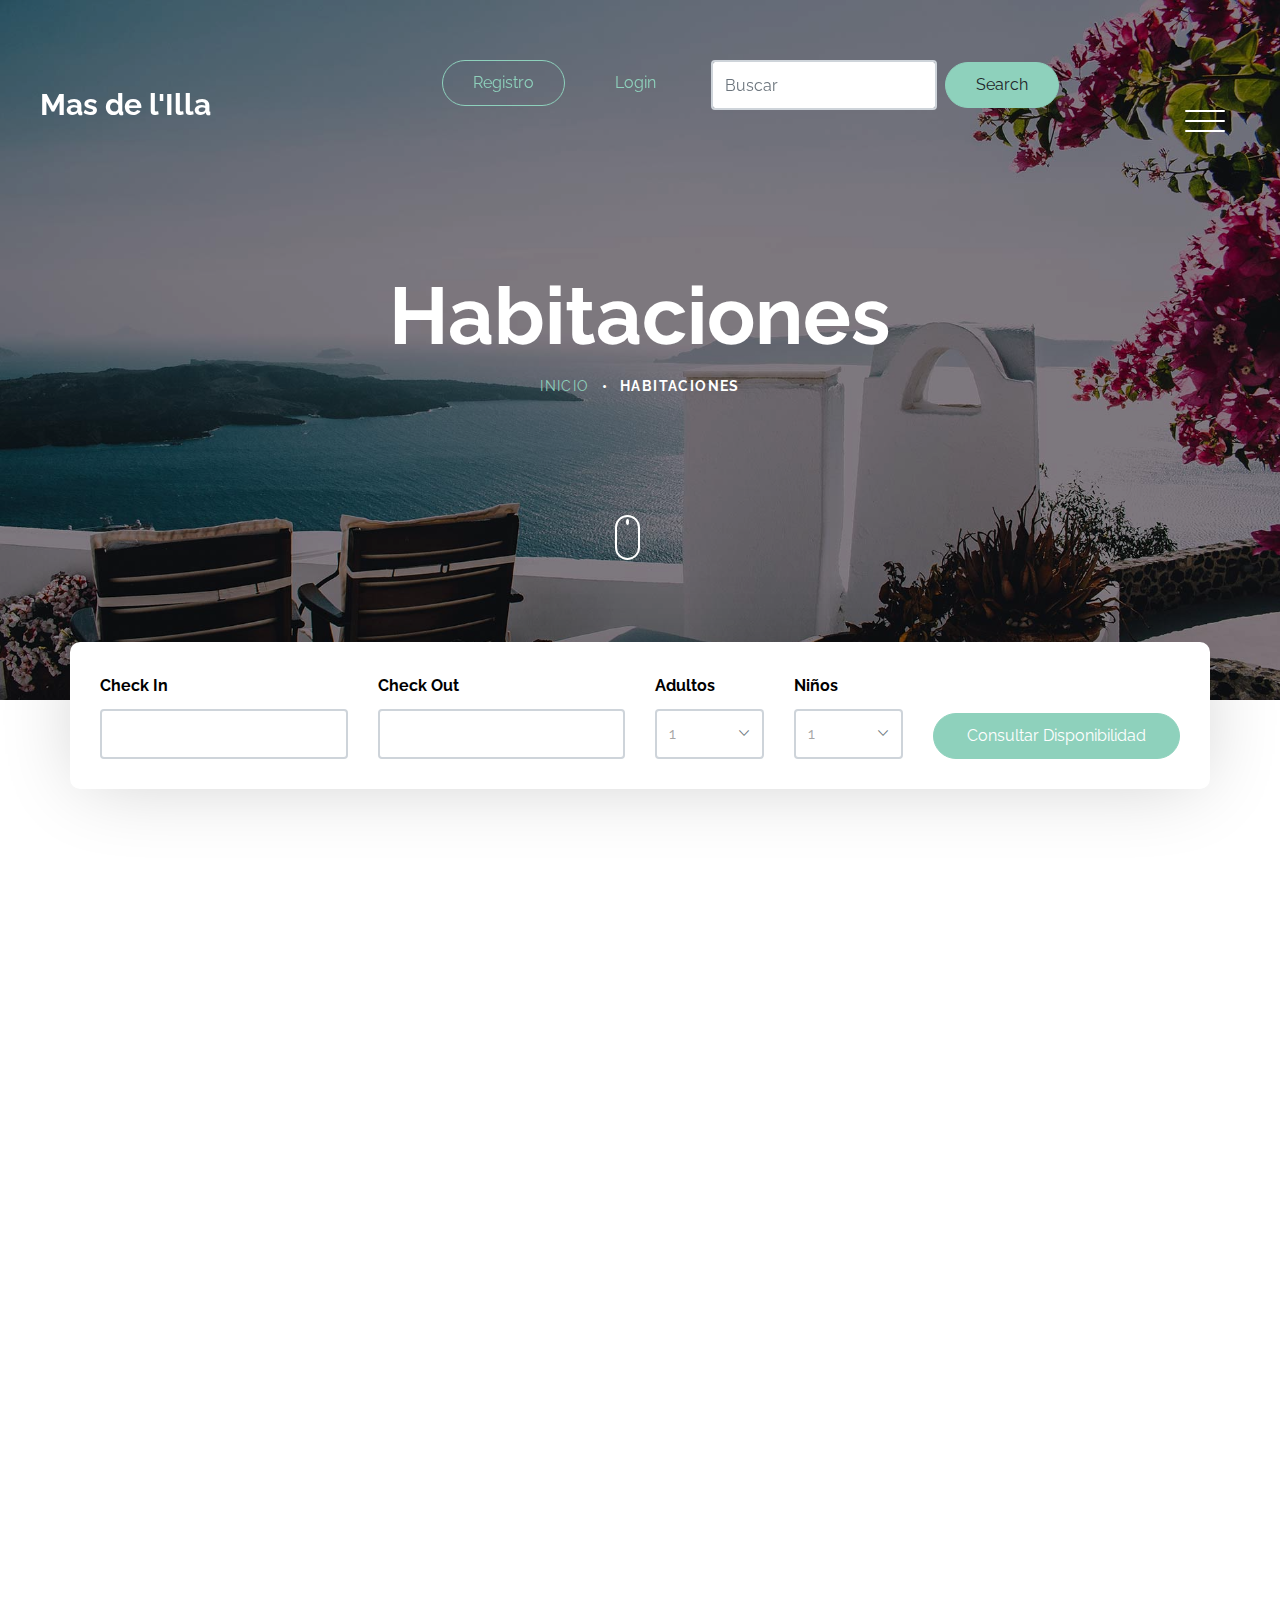
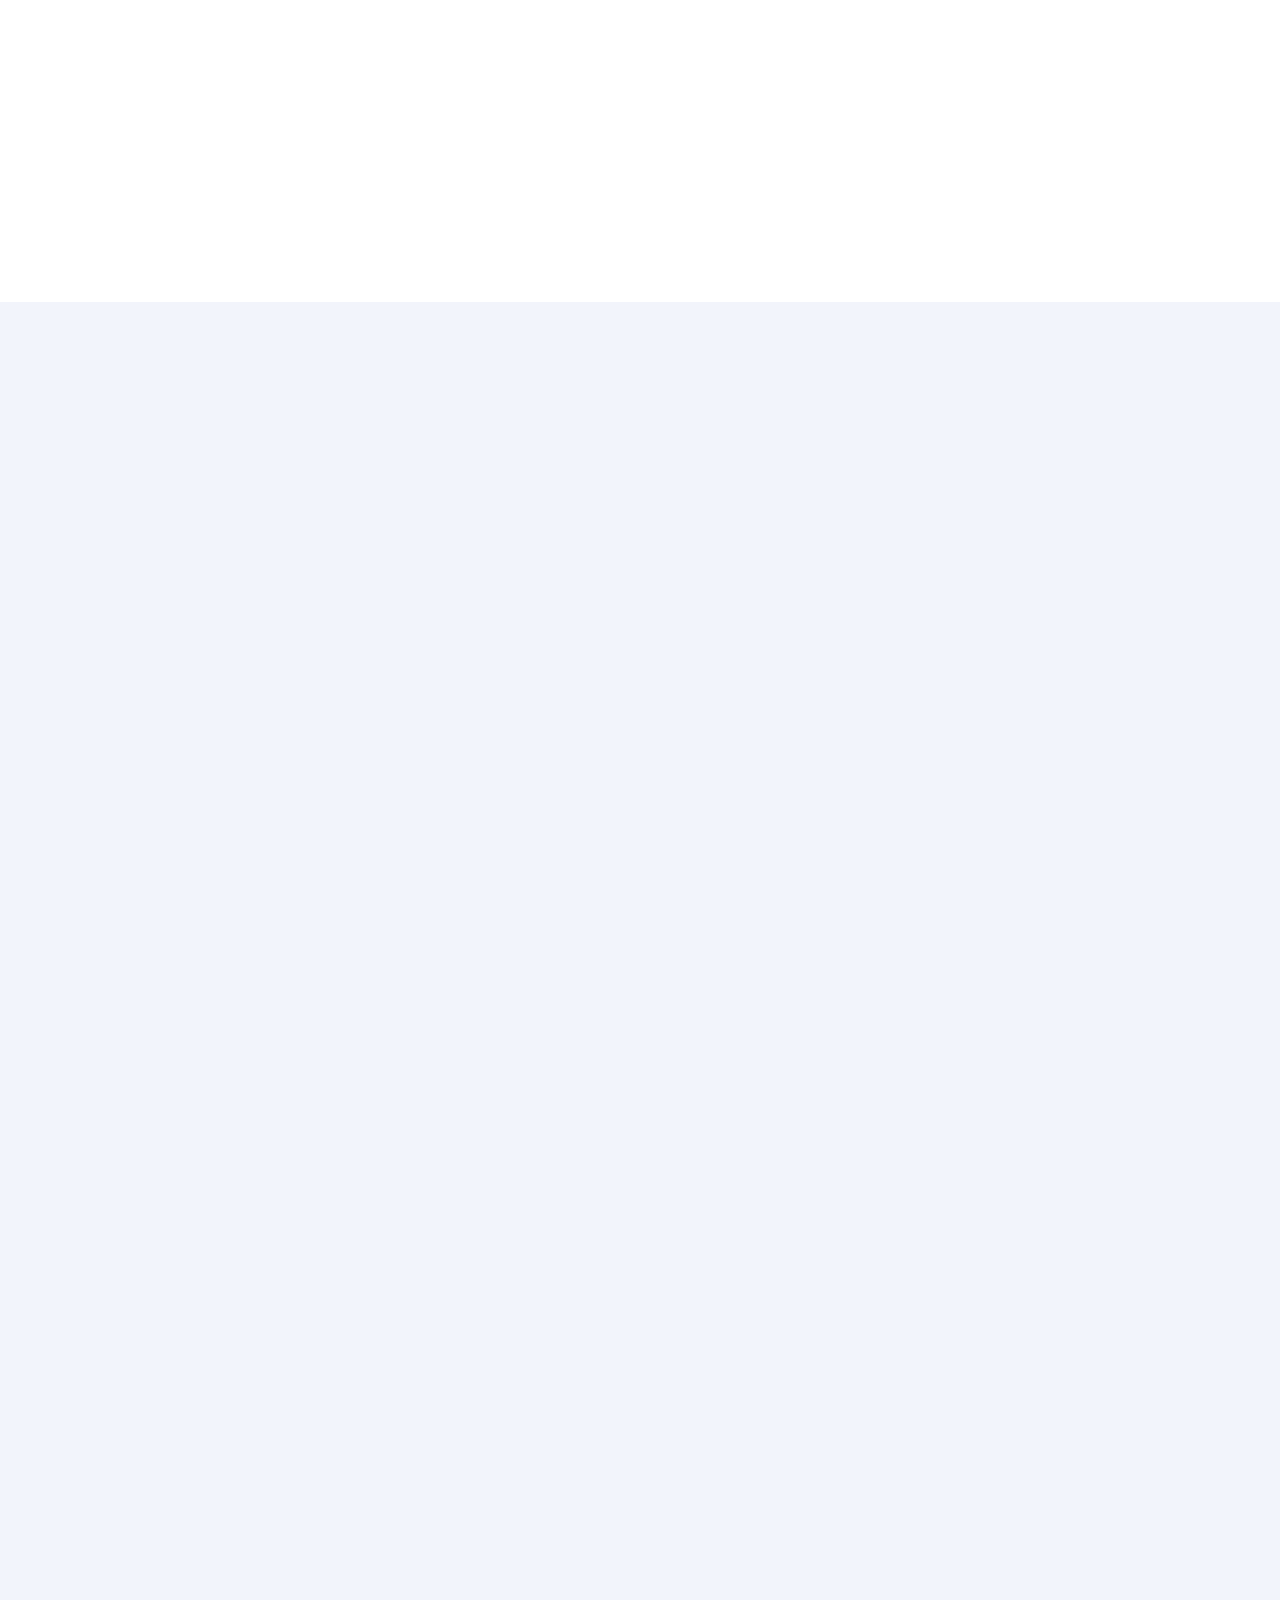
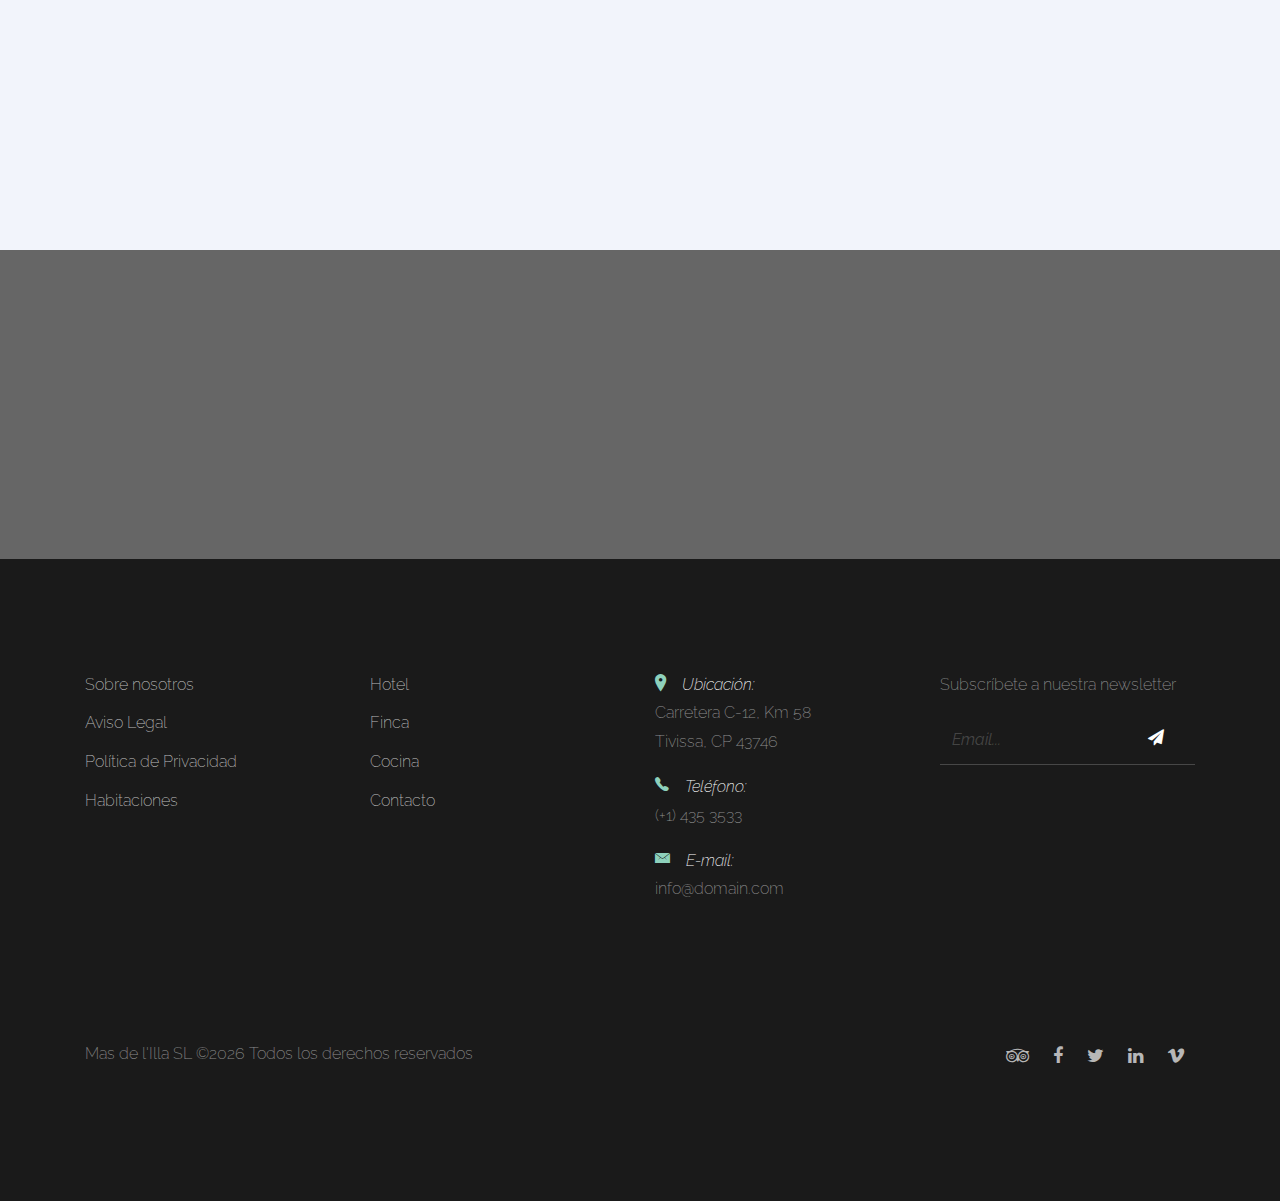
<file: rooms.html>
<!DOCTYPE HTML>
<html>
  <head>
    <meta charset="utf-8">
    <meta http-equiv="X-UA-Compatible" content="IE=edge">
    <title>Habitaciones &mdash; Mas de l'Illa &mdash; Destino Ecologico en Tarragona</title>
    <meta name="viewport" content="width=device-width, initial-scale=1, shrink-to-fit=no">
    <meta name="description" content="" />
    <meta name="keywords" content="" />
    <meta name="author" content="" />
    <link href="https://fonts.googleapis.com/css?family=Raleway:300&display=swap" rel="stylesheet">
    <link rel="stylesheet" href="css/bootstrap.min.css">
    <link rel="stylesheet" href="css/animate.css">
    <link rel="stylesheet" href="css/owl.carousel.min.css">
    <link rel="stylesheet" href="css/aos.css">
    <link rel="stylesheet" href="css/bootstrap-datepicker.css">
    <link rel="stylesheet" href="css/jquery.timepicker.css">
    <link rel="stylesheet" href="css/fancybox.min.css">
    
    <link rel="stylesheet" href="fonts/ionicons/css/ionicons.min.css">
    <link rel="stylesheet" href="fonts/fontawesome/css/font-awesome.min.css">

    <!-- Theme Style -->
    <link rel="stylesheet" href="css/style.css">
  </head>
  <body>
    
    <header class="site-header js-site-header">
      <div class="container-fluid">
        <div class="row align-items-center">
          <div class="col-6 col-lg-4 site-logo" data-aos="fade"><a href="index.html">Mas de l'Illa</a></div>
          <div class="col-6 col-lg-8">

            <div class="row">
              <div class="col-md-2">
                <button type="submit" class="btn btn-outline-primary"><a href="registro.html">Registro</a></button>
              </div>
              <div class="col-md-2">
                <button type="submit" class="btn btn-link"><a href="login.html">Login</a></button>
              </div>
                <form id="busqueda" class="form-inline my-2 my-lg-0 needs-validation" novalidate>
                  <input class="form-control mr-sm-2" type="search" required minlength="3" placeholder="Buscar" aria-label="Search">
                  <div class="invalid-feedback">Muy corto: minimo de '3' caracteres</div>
                  <button type="submit" class="btn btn-primary my-2 my-sm-0">Search</button>
                </form>
            </div>
            
            <div class="site-menu-toggle js-site-menu-toggle"  data-aos="fade">
              <span></span>
              <span></span>
              <span></span>
            </div>
            <!-- END menu-toggle -->

            <div class="site-navbar js-site-navbar">
              <nav role="navigation">
                <div class="container">
                  <div class="row full-height align-items-center">
                    <div class="col-md-6 mx-auto">
                      <ul class="list-unstyled menu">
                        <li class="navbar-item active"><a class="navbar-link" href="index.html">Inicio</a></li>
                        <li class="navbar-item"><a class="navbar-link" href="rooms.html">Habitaciones</a></li>
                        <li class="navbar-item"><a class="navbar-link" href="about.html">Hotel</a></li>
                        <li class="navbar-item"><a class="navbar-link" href="#">Cocina</a></li>
                        <li class="navbar-item"><a class="navbar-link" href="#">Finca</a></li>
                        <li class="navbar-item"><a class="navbar-link" href="events.html">Blog</a></li>
                        <li class="navbar-item"><a class="navbar-link" href="contact.html">Contacto</a></li>
                        <li class="navbar-item"><a class="navbar-link" href="reservation.html">Reservas</a></li>
                      </ul>
                    </div>
                  </div>
                </div>
              </nav>
            </div>
          </div>
        </div>
      </div>
    </header>
    <!-- END head -->

    <section class="site-hero inner-page overlay" style="background-image: url(images/hero_4.jpg)" data-stellar-background-ratio="0.5">
      <div class="container">
        <div class="row site-hero-inner justify-content-center align-items-center">
          <div class="col-md-10 text-center" data-aos="fade">
            <h1 class="heading mb-3">Habitaciones</h1>
            <ul class="custom-breadcrumbs mb-4">
              <li><a href="index.html">Inicio</a></li>
              <li>&bullet;</li>
              <li>Habitaciones</li>
            </ul>
          </div>
        </div>
      </div>

      <a class="mouse smoothscroll" href="#next">
        <div class="mouse-icon">
          <span class="mouse-wheel"></span>
        </div>
      </a>
    </section>
    <!-- END section -->

    <section class="section pb-4">
      <div class="container">
       
        <div class="row check-availabilty" id="next">
          <div class="block-32" data-aos="fade-up" data-aos-offset="-200">

            <form action="#">
              <div class="row">
                <div class="col-md-6 mb-3 mb-lg-0 col-lg-3">
                  <label for="checkin_date" class="font-weight-bold text-black">Check In</label>
                  <div class="field-icon-wrap">
                    <div class="icon"><span class="icon-calendar"></span></div>
                    <input type="text" id="checkin_date" class="form-control">
                  </div>
                </div>
                <div class="col-md-6 mb-3 mb-lg-0 col-lg-3">
                  <label for="checkout_date" class="font-weight-bold text-black">Check Out</label>
                  <div class="field-icon-wrap">
                    <div class="icon"><span class="icon-calendar"></span></div>
                    <input type="text" id="checkout_date" class="form-control">
                  </div>
                </div>
                <div class="col-md-6 mb-3 mb-md-0 col-lg-3">
                  <div class="row">
                    <div class="col-md-6 mb-3 mb-md-0">
                      <label for="adults" class="font-weight-bold text-black">Adultos</label>
                      <div class="field-icon-wrap">
                        <div class="icon"><span class="ion-ios-arrow-down"></span></div>
                        <select name="" id="adults" class="form-control">
                          <option value="">1</option>
                          <option value="">2</option>
                          <option value="">3</option>
                          <option value="">4+</option>
                        </select>
                      </div>
                    </div>
                    <div class="col-md-6 mb-3 mb-md-0">
                      <label for="children" class="font-weight-bold text-black">Niños</label>
                      <div class="field-icon-wrap">
                        <div class="icon"><span class="ion-ios-arrow-down"></span></div>
                        <select name="" id="children" class="form-control">
                          <option value="">1</option>
                          <option value="">2</option>
                          <option value="">3</option>
                          <option value="">4+</option>
                        </select>
                      </div>
                    </div>
                  </div>
                </div>
                <div class="col-md-6 col-lg-3 align-self-end">
                  <button class="btn btn-primary btn-block text-white">Consultar Disponibilidad</button>
                </div>
              </div>
            </form>
          </div>


        </div>
      </div>
    </section>

    
    <section class="section">
      <div class="container">
        
        <div class="row">
          <div class="col-md-6 col-lg-4 mb-5" data-aos="fade-up">
            <a href="#" class="room">
              <figure class="img-wrap">
                <img src="images/img_1.jpg" alt="Free website template" class="img-fluid mb-3">
              </figure>
              <div class="p-3 text-center room-info">
                <h2>Habitación 1</h2>
                <span class="text-uppercase letter-spacing-1">90€ / noche</span>
              </div>
            </a>
          </div>

          <div class="col-md-6 col-lg-4 mb-5" data-aos="fade-up">
            <a href="#" class="room">
              <figure class="img-wrap">
                <img src="images/img_2.jpg" alt="Free website template" class="img-fluid mb-3">
              </figure>
              <div class="p-3 text-center room-info">
                <h2>Habitación 2</h2>
                <span class="text-uppercase letter-spacing-1">120€ / noche</span>
              </div>
            </a>
          </div>

          <div class="col-md-6 col-lg-4 mb-5" data-aos="fade-up">
            <a href="#" class="room">
              <figure class="img-wrap">
                <img src="images/img_3.jpg" alt="Free website template" class="img-fluid mb-3">
              </figure>
              <div class="p-3 text-center room-info">
                <h2>Habitación 3</h2>
                <span class="text-uppercase letter-spacing-1">250€ / noche</span>
              </div>
            </a>
          </div>

          <div class="col-md-6 col-lg-4 mb-5" data-aos="fade-up">
            <a href="#" class="room">
              <figure class="img-wrap">
                <img src="images/img_1.jpg" alt="Free website template" class="img-fluid mb-3">
              </figure>
              <div class="p-3 text-center room-info">
                <h2>Habitación 4</h2>
                <span class="text-uppercase letter-spacing-1">90€ / noche</span>
              </div>
            </a>
          </div>

          <div class="col-md-6 col-lg-4 mb-5" data-aos="fade-up">
            <a href="#" class="room">
              <figure class="img-wrap">
                <img src="images/img_2.jpg" alt="Free website template" class="img-fluid mb-3">
              </figure>
              <div class="p-3 text-center room-info">
                <h2>Habitación 5</h2>
                <span class="text-uppercase letter-spacing-1">120€ / noche</span>
              </div>
            </a>
          </div>

          <div class="col-md-6 col-lg-4 mb-5" data-aos="fade-up">
            <a href="#" class="room">
              <figure class="img-wrap">
                <img src="images/img_3.jpg" alt="Free website template" class="img-fluid mb-3">
              </figure>
              <div class="p-3 text-center room-info">
                <h2>Habitación 6</h2>
                <span class="text-uppercase letter-spacing-1">250€ / noche</span>
              </div>
            </a>
          </div>

        </div>
      </div>
    </section>
    
    <section class="section bg-light">

      <div class="container">
        <div class="row justify-content-center text-center mb-5">
          <div class="col-md-7">
            <h2 class="heading" data-aos="fade">Ofertas</h2>
            <p data-aos="fade">Lorem ipsum dolor sit amet, consectetur adipisicing elit, sed do eiusmod
            tempor incididunt ut labore et dolore magna aliqua. Ut enim ad minim veniam,
            quis nostrud exercitation ullamco laboris nisi ut aliquip ex ea commodo
            consequat. Duis aute irure dolor in reprehenderit in voluptate velit esse
            cillum dolore eu fugiat nulla pariatur. Excepteur sint occaecat cupidatat non
            proident, sunt in culpa qui officia deserunt mollit anim id est laborum.</p>
          </div>
        </div>
      
        <div class="site-block-half d-block d-lg-flex bg-white" data-aos="fade" data-aos-delay="100">
          <a href="#" class="image d-block bg-image-2" style="background-image: url('images/img_1.jpg');"></a>
          <div class="text">
            <span class="d-block mb-4"><span class="display-4 text-primary">199€</span> <span class="text-uppercase letter-spacing-2">/ noche</span> </span>
            <h2 class="mb-4">Habitación 2</h2>
            <p>Lorem ipsum dolor sit amet, consectetur adipisicing elit, sed do eiusmod
            tempor incididunt ut labore et dolore magna aliqua. Ut enim ad minim veniam,
            quis nostrud exercitation ullamco laboris nisi ut aliquip ex ea commodo
            consequat.</p>
            <p><a href="#" class="btn btn-primary text-white">Reserve ahora</a></p>
          </div>
        </div>
        <div class="site-block-half d-block d-lg-flex bg-white" data-aos="fade" data-aos-delay="200">
          <a href="#" class="image d-block bg-image-2 order-2" style="background-image: url('images/img_2.jpg');"></a>
          <div class="text order-1">
            <span class="d-block mb-4"><span class="display-4 text-primary">299€</span> <span class="text-uppercase letter-spacing-2">/ noche</span> </span>
            <h2 class="mb-4">Habitación 3</h2>
            <p>Lorem ipsum dolor sit amet, consectetur adipisicing elit, sed do eiusmod
            tempor incididunt ut labore et dolore magna aliqua. Ut enim ad minim veniam,
            quis nostrud exercitation ullamco laboris nisi ut aliquip ex ea commodo
            consequat.</p>
            <p><a href="#" class="btn btn-primary text-white">Reserve ahora</a></p>
          </div>
        </div>

      </div>
    </section>

    <section class="section bg-image overlay" style="background-image: url('images/hero_4.jpg');">
      <div class="container" >
        <div class="row align-items-center">
          <div class="col-12 col-md-6 text-center mb-4 mb-md-0 text-md-left" data-aos="fade-up">
            <h2 class="text-white font-weight-bold">La mejor opción en la provincia de Tarragona !Reserve Ahora!</h2>
          </div>
          <div class="col-12 col-md-6 text-center text-md-right" data-aos="fade-up" data-aos-delay="200">
            <a href="reservation.html" class="btn btn-outline-white-primary py-3 text-white px-5">Reserve ahora</a>
          </div>
        </div>
      </div>
    </section>
    
    <footer class="section footer-section">
      <div class="container">
        <div class="row mb-4">
          <div class="col-md-3 mb-5">
            <ul class="list-unstyled link">
              <li><a href="#">Sobre nosotros</a></li>
              <li><a href="#">Aviso Legal</a></li>
              <li><a href="#">Política de Privacidad</a></li>
             <li><a href="#">Habitaciones</a></li>
            </ul>
          </div>
          <div class="col-md-3 mb-5">
            <ul class="list-unstyled link">
              <li><a href="#">Hotel</a></li>
              <li><a href="#">Finca</a></li>
              <li><a href="#">Cocina</a></li>
              <li><a href="#">Contacto</a></li>
            </ul>
          </div>
          <div class="col-md-3 mb-5 pr-md-5 contact-info">
            <p><span class="d-block"><span class="ion-ios-location h5 mr-3 text-primary"></span>Ubicación:</span> <span> Carretera C-12, Km 58 <br> Tivissa, CP 43746</span></p>
            <p><span class="d-block"><span class="ion-ios-telephone h5 mr-3 text-primary"></span>Teléfono:</span> <span> (+1) 435 3533</span></p>
            <p><span class="d-block"><span class="ion-ios-email h5 mr-3 text-primary"></span>E-mail:</span> <span> info@domain.com</span></p>
          </div>
          <div class="col-md-3 mb-5">
            <p>Subscríbete a nuestra newsletter</p>
            <form action="#" class="footer-newsletter">
              <div class="form-group">
                <input type="email" class="form-control" placeholder="Email...">
                <button type="submit" class="btn"><span class="fa fa-paper-plane"></span></button>
              </div>
            </form>
          </div>
        </div>
        <div class="row pt-5">
          <p class="col-md-6 text-left">
            Mas de l'Illa SL &copy;<script>document.write(new Date().getFullYear());</script> Todos los derechos reservados
          </p>
            
          <p class="col-md-6 text-right social">
            <a href="#"><span class="fa fa-tripadvisor"></span></a>
            <a href="#"><span class="fa fa-facebook"></span></a>
            <a href="#"><span class="fa fa-twitter"></span></a>
            <a href="#"><span class="fa fa-linkedin"></span></a>
            <a href="#"><span class="fa fa-vimeo"></span></a>
          </p>
        </div>
      </div>
    </footer>
    
    <script src="js/jquery-3.3.1.min.js"></script>
    <script src="js/jquery-migrate-3.0.1.min.js"></script>
    <script src="js/popper.min.js"></script>
    <script src="js/bootstrap.min.js"></script>
    <script src="js/owl.carousel.min.js"></script>
    <script src="js/jquery.stellar.min.js"></script>
    <script src="js/jquery.fancybox.min.js"></script>
    
    
    <script src="js/aos.js"></script>
    
    <script src="js/bootstrap-datepicker.js"></script> 
    <script src="js/jquery.timepicker.min.js"></script> 

    

    <script src="js/main.js"></script>
    <script src="js/script.js"></script>
  </body>
</html>
</file>
<file: css/style.css>
body {
  background: #fff;
  font-family: "Raleway", Open Sans, sans-serif;
  font-weight: 200;
  font-size: 16px;
  line-height: 1.8;
  color: #6c757d;
  position: relative; 
}

::-moz-selection {
  color: #fff;
  background: #8ed1bc; 
}

::selection {
  color: #fff;
  background: #8ed1bc; 
}

a {
  -webkit-transition: .3s all ease;
  -o-transition: .3s all ease;
  transition: .3s all ease;
  text-decoration: none; }
  a:hover {
    text-decoration: none; 
  }

h1, h2, h3, h4, h5 {
  color: #000;
  font-family: "Raleway", times, serif; 
}

.font-family-serif {
  font-family: "raleway", times, serif; 
}

.font-family-sans-serif {
  font-family: "Raleway", arial, sans-serif; 
}

.bg-light {
  background: #f2f4fb !important; 
}

.container-fluid {
  max-width: 1600px; }

.btn {
  padding-left: 30px;
  padding-right: 30px;
  padding-top: 10px;
  padding-bottom: 10px;
  border-radius: 50px; }
  .btn.btn-outline-white {
    border: 2px solid #fff; }
    .btn.btn-outline-white:hover {
      border: 2px solid transparent;
      background: #000;
      color: #fff; }
  .btn.btn-outline-white-primary {
    border: 2px solid #fff; }
    .btn.btn-outline-white-primary:hover {
      border: 2px solid transparent;
      background: #8ed1bc;
      color: #fff; }
  .btn.uppercase {
    text-transform: uppercase;
    font-size: 14px;
    letter-spacing: .2em; 
}

.btn, .form-control {
  outline: none;
  -webkit-box-shadow: none !important;
  box-shadow: none !important; }
  .btn:focus, .btn:active, .form-control:focus, .form-control:active {
    outline: none; 
}

.form-control {
  -webkit-box-shadow: none !important;
  box-shadow: none !important;
  height: 50px;
  border-width: 2px; }
  .form-control:active, .form-control:focus {
    border-color: #8ed1bc; }

textarea.form-control {
  height: inherit; }

.site-header {
  position: fixed;
  top: 0;
  width: 100%;
  padding: 60px 0;
  z-index: 2;
  -webkit-transition: .3s all ease-in-out;
  -o-transition: .3s all ease-in-out;
  transition: .3s all ease-in-out; }
  .site-header.scrolled {
    padding: 20px 0;
    background: #fff;
    -webkit-box-shadow: 0 5px 20px -5px rgba(0, 0, 0, 0.1);
    box-shadow: 0 5px 20px -5px rgba(0, 0, 0, 0.1); }
    .site-header.scrolled .site-menu-toggle {
      top: 10px;
      position: relative; }
      .site-header.scrolled .site-menu-toggle span {
        background: #000; }
    .site-header.scrolled .site-logo {
      position: relative;
      z-index: 100; }
      .site-header.scrolled .site-logo a {
        color: #000; }

.menu-open {
  position: relative; }
  .menu-open .site-header {
    position: fixed; }
  .menu-open .site-logo {
    position: relative;
    z-index: 100; }
    .menu-open .site-logo a {
      color: #000; }
  .menu-open .site-navbar {
    border: 10px solid #f8f9fa; }

.site-logo {
  padding-left: 40px; }
  .site-logo a {
    font-size: 30px;
    color: #fff;
    font-weight: bold;
    line-height: 1;
    font-family: "Raleway", times, serif; }
    @media (max-width: 991.98px) {
      .site-logo a {
        font-size: 27px; } }

.site-navbar {
  position: fixed;
  display: none;
  top: 0;
  left: 0;
  right: 0;
  bottom: 0;
  z-index: 99;
  border: 20px solid transparent;
  background: #fff;
  min-height: 300px;
  overflow-y: scroll; }
  .site-navbar nav {
    text-align: left; }
    .site-navbar nav .menu {
      font-family: "Raleway", times, serif; }
      .site-navbar nav .menu li a {
        color: #000;
        font-size: 30px;
        padding: 5px 10px;
        position: relative; }
        .site-navbar nav .menu li a:hover:before {
          width: 100%; }
      .site-navbar nav .menu li.active a {
        color: #8ed1bc; }
        .site-navbar nav .menu li.active a:before {
          width: 100%; }
  .site-navbar .extra-info a {
    color: #000; }
  .site-navbar .extra-info ul li a {
    color: #000; }
  .site-navbar .extra-info h3 {
    font-family: "Raleway", arial, sans-serif;
    text-transform: uppercase;
    font-size: 13px;
    letter-spacing: .2em;
    color: #adb5bd;
    margin-bottom: 30px; }
  .site-navbar .extra-info p {
    color: #212529; }

.full-height {
  height: 100vh;
  min-height: 700px; }

.site-hero {
  background-size: cover;
  height: 100vh;
  min-height: 700px;
  width: 100%;
  position: relative; }
  .site-hero .heading {
    font-family: "Raleway", times, serif;
    font-weight: bold; }
  .site-hero .scroll-down {
    position: absolute;
    bottom: 20px;
    left: 50%;
    -webkit-transform: translateX(-50%);
    -ms-transform: translateX(-50%);
    transform: translateX(-50%);
    color: #fff; }
  .site-hero.overlay:before {
    background: rgba(0, 0, 0, 0.45);
    content: "";
    position: absolute;
    height: 100vh;
    min-height: 700px;
    top: 0;
    left: 0;
    bottom: 0;
    right: 0; }
  .site-hero.inner-page {
    height: 50vh;
    min-height: 700px; }
    .site-hero.inner-page.overlay:before {
      height: 50vh;
      min-height: 700px; }

.site-hero-inner {
  height: 100vh;
  min-height: 700px; }
  .site-hero-inner .heading {
    font-size: 80px;
    font-family: "Raleway", times, serif;
    color: #fff;
    line-height: 1;
    font-weight: bold; }
    @media (max-width: 991.98px) {
      .site-hero-inner .heading {
        font-size: 40px; } }
  .site-hero-inner .sub-heading {
    font-size: 30px;
    font-weight: 200;
    color: #fff;
    line-height: 1.5; }
    @media (max-width: 991.98px) {
      .site-hero-inner .sub-heading {
        font-size: 18px; } }

.inner-page .site-hero-inner {
  height: 50vh;
  min-height: 700px; }

.page-inside .site-hero-inner, .page-inside {
  height: 70vh;
  min-height: 500px; }

.page-inside.overlay:before {
  height: 70vh;
  min-height: 500px; }

.menu-open .site-menu-toggle span {
  background: #000; }

.site-menu-toggle {
  top: 0;
  float: right;
  width: 40px;
  height: 45px;
  position: relative;
  margin: 0px auto;
  z-index: 200;
  -webkit-transform: rotate(0deg);
  -moz-transform: rotate(0deg);
  -o-transform: rotate(0deg);
  -ms-transform: rotate(0deg);
  transform: rotate(0deg);
  -webkit-transition: .5s ease-in-out;
  -moz-transition: .5s ease-in-out;
  -o-transition: .5s ease-in-out;
  transition: .5s ease-in-out;
  cursor: pointer;
  margin-right: 40px; }
  .site-menu-toggle span {
    display: block;
    position: absolute;
    height: 2px;
    width: 100%;
    background: #fff;
    border-radius: 9px;
    opacity: 1;
    left: 0;
    -webkit-transform: rotate(0deg);
    -moz-transform: rotate(0deg);
    -o-transform: rotate(0deg);
    -ms-transform: rotate(0deg);
    transform: rotate(0deg);
    -webkit-transition: .25s ease-in-out;
    -moz-transition: .25s ease-in-out;
    -o-transition: .25s ease-in-out;
    transition: .25s ease-in-out; }
  .site-menu-toggle span:nth-child(1) {
    top: 0px; }
  .site-menu-toggle span:nth-child(2) {
    top: 10px; }
  .site-menu-toggle span:nth-child(3) {
    top: 20px; }
  .site-menu-toggle.open span:nth-child(1) {
    top: 13px;
    -webkit-transform: rotate(135deg);
    -moz-transform: rotate(135deg);
    -o-transform: rotate(135deg);
    -ms-transform: rotate(135deg);
    transform: rotate(135deg); }
  .site-menu-toggle.open span:nth-child(2) {
    opacity: 0;
    left: -60px; }
  .site-menu-toggle.open span:nth-child(3) {
    top: 13px;
    -webkit-transform: rotate(-135deg);
    -moz-transform: rotate(-135deg);
    -o-transform: rotate(-135deg);
    -ms-transform: rotate(-135deg);
    transform: rotate(-135deg); }

.desconectate {
  transition: all 0.3s ease-out;
}
.desconectate:hover {
  transform: scale(1.1) translate(-3px);
}

.section {
  padding: 7em 0; }
  @media (max-width: 991.98px) {
    .section {
      padding: 3em 0; } 
}

@media (max-width: 991.98px) {
  .lead {
    font-size: 16px; } 
  }

.visit-section .heading {
  font-size: 15px;
  text-transform: uppercase;
  font-family: "Raleway", arial, sans-serif;
  color: #b3b3b3;
  letter-spacing: .2em;
  margin-bottom: 30px; }

.visit-section .visit a {
  color: #000; }
  .visit-section .visit a:hover {
    color: #8ed1bc; }

.visit-section .visit img {
  -webkit-box-shadow: 0 2px 3px 0 rgba(0, 0, 0, 0.2);
  box-shadow: 0 2px 3px 0 rgba(0, 0, 0, 0.2);
  margin-bottom: 15px; }

.visit-section .visit h3 {
  font-size: 20px;
  margin-bottom: 0; }

.visit-section .reviews-star span {
  font-size: 18px;
  color: #ffba5a; }

.visit-section .reviews-count {
  color: #adb5bd;
  font-style: italic; }

.heading-serif, .heading, .testimonial-section .heading, .slider-section .heading, .blog-post-entry .heading {
  font-size: 60px;
  font-family: "Raleway", times, serif;
  font-weight: 700; }
  @media (max-width: 991.98px) {
    .heading-serif, .heading, .testimonial-section .heading, .slider-section .heading, .blog-post-entry .heading {
      font-size: 40px; } }

.bg-pattern {
  background: #e9ecef url("../img/round.png"); }

.slider-section {
  position: relative; }

.blog-post-entry {
  position: relative; }

.half .image, .half .text {
  width: 50%; }
  @media (max-width: 991.98px) {
    .half .image, .half .text {
      width: 100%; } }

.half .image {
  background-size: cover;
  background-position: center center; }
  @media (max-width: 991.98px) {
    .half .image {
      height: 300px; } }

.half .text {
  padding: 100px 7%; }
  @media (max-width: 991.98px) {
    .half .text {
      padding-top: 50px;
      padding-bottom: 50px; } }
  .half .text h2 {
    font-size: 70px; }
    @media (max-width: 991.98px) {
      .half .text h2 {
        font-size: 40px; } }

.testimonial blockquote {
  padding: 0; }

.testimonial .author-image img {
  width: 70px; }

.post .media-custom {
  background: #fff;
  -webkit-transition: .3s all ease;
  -o-transition: .3s all ease;
  transition: .3s all ease;
  -webkit-box-shadow: 0 2px 5px -2px rgba(0, 0, 0, 0.1);
  box-shadow: 0 2px 5px -2px rgba(0, 0, 0, 0.1); }
  .post .media-custom:hover, .post .media-custom:focus {
    -webkit-box-shadow: 0 10px 30px -10px rgba(0, 0, 0, 0.1);
    box-shadow: 0 10px 30px -10px rgba(0, 0, 0, 0.1); }
  .post .media-custom a {
    color: #000; }
    .post .media-custom a:hover {
      color: #8ed1bc; }
  .post .media-custom .media-body {
    padding: 10px 30px; }
  .post .media-custom h2 {
    font-size: 26px; }

.media-custom .meta-post {
  color: #adb5bd;
  text-transform: uppercase;
  letter-spacing: .2em;
  font-size: 14px; }

.owl-carousel .owl-item {
  opacity: .4; }
  .owl-carousel .owl-item.active {
    opacity: 1; }

.owl-carousel .owl-nav {
  position: absolute;
  top: 50%;
  width: 100%; }
  .owl-carousel .owl-nav .owl-prev,
  .owl-carousel .owl-nav .owl-next {
    position: absolute;
    -webkit-transform: translateY(-50%);
    -ms-transform: translateY(-50%);
    transform: translateY(-50%);
    margin-top: -10px; }
    .owl-carousel .owl-nav .owl-prev:hover, .owl-carousel .owl-nav .owl-prev:focus, .owl-carousel .owl-nav .owl-prev:active,
    .owl-carousel .owl-nav .owl-next:hover,
    .owl-carousel .owl-nav .owl-next:focus,
    .owl-carousel .owl-nav .owl-next:active {
      outline: none; }
    .owl-carousel .owl-nav .owl-prev span:before,
    .owl-carousel .owl-nav .owl-next span:before {
      font-size: 40px; }
  .owl-carousel .owl-nav .owl-prev {
    left: 30px !important; }
  .owl-carousel .owl-nav .owl-next {
    right: 30px !important; }

.owl-carousel .owl-dots {
  text-align: center; }
  .owl-carousel .owl-dots .owl-dot {
    border-width: 2px !important;
    width: 10px;
    height: 10px;
    margin: 5px;
    border-radius: 50%; }

.owl-carousel.home-slider {
  z-index: 1;
  position: relative; }
  .owl-carousel.home-slider .owl-nav {
    opacity: 0;
    visibility: hidden;
    -webkit-transition: .3s all ease;
    -o-transition: .3s all ease;
    transition: .3s all ease; }
    .owl-carousel.home-slider .owl-nav button {
      color: #fff; }
  .owl-carousel.home-slider:focus .owl-nav, .owl-carousel.home-slider:hover .owl-nav {
    opacity: 1;
    visibility: visible; }
  .owl-carousel.home-slider .slider-item {
    background-size: cover;
    background-repeat: no-repeat;
    background-position: center center;
    height: calc(100vh - 117px);
    min-height: 700px;
    position: relative; }
    .owl-carousel.home-slider .slider-item .slider-text {
      color: #fff;
      height: calc(100vh - 117px);
      min-height: 700px; }
      .owl-carousel.home-slider .slider-item .slider-text h1 {
        font-size: 40px;
        color: #fff;
        line-height: 1.2;
        font-weight: 800 !important;
        text-transform: uppercase; }
        @media (max-width: 991.98px) {
          .owl-carousel.home-slider .slider-item .slider-text h1 {
            font-size: 40px; } }
      .owl-carousel.home-slider .slider-item .slider-text p {
        font-size: 20px;
        line-height: 1.5;
        font-weight: 300;
        color: white; }
    .owl-carousel.home-slider .slider-item.dark .child-name {
      color: #000; }
    .owl-carousel.home-slider .slider-item.dark h1 {
      color: #000; }
    .owl-carousel.home-slider .slider-item.dark p {
      color: #000; }
  .owl-carousel.home-slider .owl-dots {
    position: absolute;
    bottom: 100px;
    width: 100%; }
    .owl-carousel.home-slider .owl-dots .owl-dot {
      width: 10px;
      height: 10px;
      margin: 5px;
      border-radius: 50%;
      border: 2px solid transparent;
      outline: none !important;
      position: relative;
      -webkit-transition: .3s all ease;
      -o-transition: .3s all ease;
      transition: .3s all ease;
      background: #fff; }
      .owl-carousel.home-slider .owl-dots .owl-dot.active {
        border: 2px solid white;
        background: none; }

.owl-carousel.major-caousel .owl-stage-outer {
  padding-top: 0 !important;
  padding-bottom: 0 !important; }

.owl-carousel.major-caousel .owl-stage-outer {
  padding-top: 30px;
  padding-bottom: 30px; }

.owl-carousel.major-caousel .slider-item {
  height: inherit;
  min-height: inherit; }
  .owl-carousel.major-caousel .slider-item img {
    margin-bottom: 0; }

.owl-carousel.major-caousel .owl-nav {
  opacity: 1;
  visibility: visible; }
  .owl-carousel.major-caousel .owl-nav .owl-prev, .owl-carousel.major-caousel .owl-nav .owl-next {
    -webkit-transition: .3s all ease;
    -o-transition: .3s all ease;
    transition: .3s all ease;
    color: #495057; }
    .owl-carousel.major-caousel .owl-nav .owl-prev:hover, .owl-carousel.major-caousel .owl-nav .owl-prev:focus, .owl-carousel.major-caousel .owl-nav .owl-next:hover, .owl-carousel.major-caousel .owl-nav .owl-next:focus {
      color: #6c757d;
      outline: none; }
    .owl-carousel.major-caousel .owl-nav .owl-prev.disabled, .owl-carousel.major-caousel .owl-nav .owl-next.disabled {
      color: #dee2e6; }
  .owl-carousel.major-caousel .owl-nav .owl-prev {
    left: -60px !important; }
  .owl-carousel.major-caousel .owl-nav .owl-next {
    right: -60px !important; }

.owl-carousel.major-caousel .owl-dots {
  bottom: 50px !important; }
  @media (max-width: 991.98px) {
    .owl-carousel.major-caousel .owl-dots {
      bottom: 10px !important; } }

.owl-carousel.js-carousel-2 .slider-item {
  padding: 0 20px;
  text-align: center; }

.owl-carousel.js-carousel-2 .owl-nav {
  position: absolute;
  top: 50%;
  width: 100%;
  z-index: 299; }
  .owl-carousel.js-carousel-2 .owl-nav .owl-prev,
  .owl-carousel.js-carousel-2 .owl-nav .owl-next {
    position: absolute;
    -webkit-transform: translateY(-50%);
    -ms-transform: translateY(-50%);
    transform: translateY(-50%);
    margin-top: -10px; }
    .owl-carousel.js-carousel-2 .owl-nav .owl-prev:hover, .owl-carousel.js-carousel-2 .owl-nav .owl-prev:focus, .owl-carousel.js-carousel-2 .owl-nav .owl-prev:active,
    .owl-carousel.js-carousel-2 .owl-nav .owl-next:hover,
    .owl-carousel.js-carousel-2 .owl-nav .owl-next:focus,
    .owl-carousel.js-carousel-2 .owl-nav .owl-next:active {
      outline: none; }
    .owl-carousel.js-carousel-2 .owl-nav .owl-prev span:before,
    .owl-carousel.js-carousel-2 .owl-nav .owl-next span:before {
      font-size: 40px; }
  .owl-carousel.js-carousel-2 .owl-nav .owl-prev {
    left: -30px !important; }
  .owl-carousel.js-carousel-2 .owl-nav .owl-next {
    right: -30px !important; }

.owl-carousel.js-carousel-2 .owl-dots .owl-dot {
  display: inline-block;
  border: none; }
  .owl-carousel.js-carousel-2 .owl-dots .owl-dot > span {
    width: 8px;
    height: 8px;
    border-radius: 50%;
    background: #e9ecef;
    display: inline-block; }
  .owl-carousel.js-carousel-2 .owl-dots .owl-dot.active > span {
    background: #8ed1bc; }
  .owl-carousel.js-carousel-2 .owl-dots .owl-dot:active, .owl-carousel.js-carousel-2 .owl-dots .owl-dot:focus, .owl-carousel.js-carousel-2 .owl-dots .owl-dot:hover {
    outline: none; }

.owl-custom-nav {
  float: right;
  position: relative;
  z-index: 10; }
  .owl-custom-nav .owl-custom-prev,
  .owl-custom-nav .owl-custom-next {
    padding: 10px;
    font-size: 30px;
    background: #ccc;
    line-height: 0;
    width: 60px;
    text-align: center;
    display: inline-block; }

.footer-section {
  background: #1a1a1a;
  color: #fff; }
  .footer-section a {
    color: rgba(255, 255, 255, 0.7); }
    .footer-section a:hover {
      color: #fff; }
  .footer-section p {
    color: rgba(255, 255, 255, 0.5); }
  .footer-section .bordertop {
    border-top: 1px solid rgba(255, 255, 255, 0.1);
    padding-top: 20px; }
  .footer-section .contact-info span.d-block {
    font-style: italic;
    color: #fff; }
  .footer-section .social a {
    font-size: 18px;
    padding: 10px; }
  .footer-section .link li {
    margin-bottom: 10px; }

.footer-newsletter .form-group {
  position: relative; }

.footer-newsletter .form-control {
  background: none;
  border: none;
  border-bottom: 1px solid rgba(255, 255, 255, 0.2);
  border-radius: 0;
  color: #fff; }
  .footer-newsletter .form-control::-webkit-input-placeholder {
    /* Chrome/Opera/Safari */
    color: rgba(255, 255, 255, 0.2);
    font-style: italic; }
  .footer-newsletter .form-control::-moz-placeholder {
    /* Firefox 19+ */
    color: rgba(255, 255, 255, 0.2);
    font-style: italic; }
  .footer-newsletter .form-control:-ms-input-placeholder {
    /* IE 10+ */
    color: rgba(255, 255, 255, 0.2);
    font-style: italic; }
  .footer-newsletter .form-control:-moz-placeholder {
    /* Firefox 18- */
    color: rgba(255, 255, 255, 0.2);
    font-style: italic; }
  .footer-newsletter .form-control:active, .footer-newsletter .form-control:focus {
    border-bottom: 1px solid white; }

.footer-newsletter button[type="submit"] {
  background: none;
  color: #fff;
  position: absolute;
  top: 0;
  right: 0; }

.side-box, .sidebar-search {
  padding: 30px;
  background: #fff;
  -webkit-box-shadow: 0 1px 2px 0 rgba(0, 0, 0, 0.1);
  box-shadow: 0 1px 2px 0 rgba(0, 0, 0, 0.1);
  margin-bottom: 30px; }
  .side-box .heading, .sidebar-search .heading {
    font-size: 18px;
    margin-bottom: 30px;
    font-family: "Raleway", arial, sans-serif; }

.post-list li {
  margin-bottom: 20px; }
  .post-list li a > div {
    margin-top: -10px; }
  .post-list li a .meta {
    font-size: 13px;
    color: #adb5bd; }
  .post-list li a .image {
    width: 150px; }
  .post-list li a h3 {
    font-size: 16px; }
  .post-list li:last-child {
    margin-bottom: 0; }

.sidebar-search .form-group {
  position: relative;
  margin-bottom: 0; }

.sidebar-search .icon-search {
  position: absolute;
  top: 50%;
  left: 15px;
  -webkit-transform: translateY(-50%);
  -ms-transform: translateY(-50%);
  transform: translateY(-50%); }

.sidebar-search .search-input {
  border-color: #dee2e6;
  padding-left: 40px;
  border-radius: 0px; }
  .sidebar-search .search-input:focus, .sidebar-search .search-input:active {
    border-color: #343a40; }

.contact-section .contact-info p {
  font-family: "Raleway", times, serif;
  font-size: 30px;
  margin-bottom: 30px; }
  .contact-section .contact-info p .d-block {
    font-size: 14px;
    letter-spacing: .2em;
    font-weight: bold;
    font-family: "Raleway", arial, sans-serif;
    text-transform: uppercase; }

.post-categories li {
  display: block; }
  .post-categories li a {
    display: block;
    position: relative;
    padding-bottom: 10px;
    margin-bottom: 10px;
    border-bottom: 1px solid #e9ecef; }
    .post-categories li a .count {
      position: absolute;
      top: 0;
      right: 0;
      color: #6c757d; }

.custom-pagination .page-item .page-link {
  text-align: center;
  border: none;
  background: none;
  border-radius: 50% !important;
  width: 50px;
  height: 50px;
  padding: 0;
  line-height: 50px;
  margin-right: 10px;
  margin-bottom: 10px; }

.custom-pagination .page-item.active .page-link {
  background: #8ed1bc;
  -webkit-box-shadow: 0 2px 7px 0 rgba(0, 0, 0, 0.2);
  box-shadow: 0 2px 7px 0 rgba(0, 0, 0, 0.2); }

.line-height-1-2 {
  line-height: 1.2; }

/* Mouse Animation */
.mouse {
  width: 100px;
  display: inline-block;
  position: absolute;
  left: 50%;
  bottom: 140px;
  z-index: 1;
  -webkit-transform: translateX(-25%);
  -ms-transform: translateX(-25%);
  transform: translateX(-25%); }

.mouse-icon {
  width: 25px;
  height: 45px;
  border: 2px solid white;
  border-radius: 15px;
  cursor: pointer;
  position: relative;
  text-align: center; }

.mouse-wheel {
  height: 6px;
  margin: 2px auto 0;
  display: block;
  width: 3px;
  background-color: white;
  border-radius: 50%;
  -webkit-animation: 1.6s ease infinite wheel-up-down;
  -moz-animation: 1.6s ease infinite wheel-up-down;
  animation: 1.6s ease infinite wheel-up-down; }

@-webkit-keyframes wheel-up-down {
  0% {
    margin-top: 2px;
    opacity: 0; }
  30% {
    opacity: 1; }
  100% {
    margin-top: 20px;
    opacity: 0; } }

@-moz-keyframes wheel-up-down {
  0% {
    margin-top: 2px;
    opacity: 0; }
  30% {
    opacity: 1; }
  100% {
    margin-top: 20px;
    opacity: 0; } }

@keyframes wheel-up-down {
  0% {
    margin-top: 2px;
    opacity: 0; }
  30% {
    opacity: 1; }
  100% {
    margin-top: 20px;
    opacity: 0; } }

.site-block-half .image, .site-block-half .text {
  width: 100%; }
  @media (min-width: 992px) {
    .site-block-half .image, .site-block-half .text {
      width: 50%; } }

@media (max-width: 991.98px) {
  .site-block-half .image {
    margin-bottom: 50px;
    height: 300px; } }

.site-block-half .text {
  padding-left: 15px;
  padding-right: 15px;
  padding-bottom: 15px; }
  @media (min-width: 992px) {
    .site-block-half .text {
      padding: 4rem; } }

.site-block-half .bg-image {
  background-repeat: no-repeat;
  background-size: cover;
  background-position: center center; }
  @media (max-width: 991.98px) {
    .site-block-half .bg-image {
      height: 400px; } }

.site-block-half.site-block-video .image {
  position: relative; }
  .site-block-half.site-block-video .image .play-button {
    position: absolute;
    top: 50%;
    left: 50%;
    -webkit-transform: translate(-50%, -50%);
    -ms-transform: translate(-50%, -50%);
    transform: translate(-50%, -50%);
    font-size: 20px;
    width: 70px;
    height: 70px;
    background: #fff;
    display: block;
    border-radius: 50%;
    opacity: 1;
    color: #8ed1bc !important; }
    .site-block-half.site-block-video .image .play-button:hover {
      opacity: 1; }
    .site-block-half.site-block-video .image .play-button > span {
      position: absolute;
      left: 55%;
      top: 50%;
      -webkit-transform: translate(-60%, -50%);
      -ms-transform: translate(-60%, -50%);
      transform: translate(-60%, -50%); }

.field-icon-wrap {
  position: relative; }
  .field-icon-wrap .form-control {
    position: relative;
    padding-right: 40px;
    -webkit-box-shadow: none !important;
    box-shadow: none !important;
    color: #a6a6a6; }
  .field-icon-wrap .icon {
    position: absolute;
    top: 50%;
    -webkit-transform: translateY(-50%);
    -ms-transform: translateY(-50%);
    transform: translateY(-50%);
    right: 15px;
    z-index: 2; }
  .field-icon-wrap select {
    -webkit-appearance: none;
    -moz-appearance: none;
    appearance: none;
    width: 100%; }

.block-32 {
  background: #fff;
  padding: 30px;
  -webkit-box-shadow: 0 2px 80px -10px rgba(0, 0, 0, 0.2);
  box-shadow: 0 2px 80px -10px rgba(0, 0, 0, 0.2);
  width: 100%; }
  .block-32 .field-icon-wrap {
    position: relative; }
    .block-32 .field-icon-wrap .form-control {
      position: relative;
      padding-right: 40px;
      -webkit-box-shadow: none !important;
      box-shadow: none !important;
      color: #a6a6a6; }
    .block-32 .field-icon-wrap .icon {
      position: absolute;
      top: 50%;
      -webkit-transform: translateY(-50%);
      -ms-transform: translateY(-50%);
      transform: translateY(-50%);
      right: 15px;
      z-index: 2; }
    .block-32 .field-icon-wrap select {
      -webkit-appearance: none;
      -moz-appearance: none;
      appearance: none;
      width: 100%; }

.block-2 {
  margin-bottom: 50px;
  -webkit-perspective: 1000;
  -moz-perspective: 1000;
  -ms-perspective: 1000;
  perspective: 1000;
  -ms-transform: perspective(1000px);
  -moz-transform: perspective(1000px);
  -moz-transform-style: preserve-3d;
  -ms-transform-style: preserve-3d; }
  .block-2:hover .back, .block-2.hover .back {
    -webkit-transform: rotateY(0deg);
    -moz-transform: rotateY(0deg);
    -o-transform: rotateY(0deg);
    -ms-transform: rotateY(0deg);
    transform: rotateY(0deg); }
  .block-2:hover .front, .block-2.hover .front {
    -webkit-transform: rotateY(180deg);
    -moz-transform: rotateY(180deg);
    -o-transform: rotateY(180deg);
    transform: rotateY(180deg); }
  .block-2, .block-2 .front, .block-2 .back {
    width: 100%;
    height: 427px; }
  .block-2 .flipper {
    -webkit-transition: 0.6s;
    -webkit-transform-style: preserve-3d;
    -ms-transition: 0.6s;
    -moz-transition: 0.6s;
    -moz-transform: perspective(1000px);
    -moz-transform-style: preserve-3d;
    -ms-transform-style: preserve-3d;
    -o-transition: 0.6s;
    transition: 0.6s;
    transform-style: preserve-3d;
    position: relative; }
  .block-2 .front, .block-2 .back {
    -webkit-backface-visibility: hidden;
    -moz-backface-visibility: hidden;
    -ms-backface-visibility: hidden;
    backface-visibility: hidden;
    border-radius: 4px;
    -webkit-transition: 0.6s;
    -webkit-transform-style: preserve-3d;
    -webkit-transform: rotateY(0deg);
    -moz-transition: 0.6s;
    -moz-transform-style: preserve-3d;
    -moz-transform: rotateY(0deg);
    -o-transition: 0.6s;
    -o-transform-style: preserve-3d;
    -o-transform: rotateY(0deg);
    -ms-transition: 0.6s;
    -ms-transform-style: preserve-3d;
    -ms-transform: rotateY(0deg);
    transition: 0.6s;
    transform-style: preserve-3d;
    transform: rotateY(0deg);
    position: absolute;
    top: 0;
    left: 0; }
  .block-2 .front {
    -webkit-transform: rotateY(0deg);
    -ms-transform: rotateY(0deg);
    background: lightgreen;
    z-index: 2;
    background-size: cover;
    background-position: center center;
    background-repeat: no-repeat; }
    .block-2 .front:before {
      content: '';
      position: absolute;
      top: 0;
      right: 0;
      bottom: 0;
      left: 0;
      background: -moz-linear-gradient(top, transparent 0%, transparent 18%, rgba(0, 0, 0, 0.8) 99%, rgba(0, 0, 0, 0.8) 100%);
      background: -webkit-linear-gradient(top, transparent 0%, transparent 18%, rgba(0, 0, 0, 0.8) 99%, rgba(0, 0, 0, 0.8) 100%);
      background: -webkit-gradient(linear, left top, left bottom, from(transparent), color-stop(18%, transparent), color-stop(99%, rgba(0, 0, 0, 0.8)), to(rgba(0, 0, 0, 0.8)));
      background: -o-linear-gradient(top, transparent 0%, transparent 18%, rgba(0, 0, 0, 0.8) 99%, rgba(0, 0, 0, 0.8) 100%);
      background: linear-gradient(to bottom, transparent 0%, transparent 18%, rgba(0, 0, 0, 0.8) 99%, rgba(0, 0, 0, 0.8) 100%);
      filter: progid:DXImageTransform.Microsoft.gradient( startColorstr='#00000000', endColorstr='#cc000000',GradientType=0 ); }
    .block-2 .front .box {
      position: absolute;
      bottom: 0;
      left: 20px;
      right: 20px;
      bottom: 20px; }
      .block-2 .front .box h2, .block-2 .front .box p {
        color: #fff;
        margin: 0;
        padding: 0;
        line-height: 1.5; }
      .block-2 .front .box h2 {
        font-size: 20px; }
      .block-2 .front .box p {
        font-size: 12px; }
  .block-2 .back {
    background: #fff;
    -webkit-box-shadow: 0 0 70px -10px rgba(0, 0, 0, 0.4);
    box-shadow: 0 0 70px -10px rgba(0, 0, 0, 0.4);
    -webkit-transform: rotateY(-180deg);
    -moz-transform: rotateY(-180deg);
    -o-transform: rotateY(-180deg);
    -ms-transform: rotateY(-180deg);
    transform: rotateY(-180deg); }
  .block-2 .back p {
    position: absolute;
    top: 40px;
    left: 0;
    right: 0;
    text-align: center;
    padding: 0 20px;
    font-size: 18px; }
  .block-2 .author {
    bottom: 0;
    position: absolute;
    bottom: 20px;
    left: 20px;
    right: 20px; }
    .block-2 .author .image {
      width: 40px; }
      .block-2 .author .image img {
        border-radius: 50%;
        max-width: 100%; }
    .block-2 .author .position {
      display: block;
      font-size: 12px; }
  @media (max-width: 991.98px) {
    .block-2 .back {
      -webkit-transform: rotateY(0deg);
      -moz-transform: rotateY(0deg);
      -o-transform: rotateY(0deg);
      -ms-transform: rotateY(0deg);
      transform: rotateY(0deg); }
    .block-2 .front {
      -webkit-transform: rotateY(180deg);
      -moz-transform: rotateY(180deg);
      -o-transform: rotateY(180deg);
      transform: rotateY(180deg); } }

.text-black {
  color: #000 !important; }

.check-availabilty {
  margin-top: -170px;
  position: relative; }
  .check-availabilty .block-32 {
    background: #fff;
    border-radius: 10px; }

.room {
  position: relative;
  display: block; }
  .room .img-wrap {
    position: relative;
    overflow: hidden; }
    .room .img-wrap img {
      -webkit-transition: .3s all ease-in-out;
      -o-transition: .3s all ease-in-out;
      transition: .3s all ease-in-out;
      -webkit-transform: scale(1);
      -ms-transform: scale(1);
      transform: scale(1);
      margin-bottom: 0 !important; }
  .room:hover .img-wrap img, .room:focus .img-wrap img {
    -webkit-transform: scale(1.05);
    -ms-transform: scale(1.05);
    transform: scale(1.05); }

.letter-spacing-1 {
  letter-spacing: .1em; }

.text-opacity-8 {
  opacity: .8; }

.text-opacity-7 {
  opacity: .7; }

.text-opacity-6 {
  opacity: .6; }

.text-opacity-5 {
  opacity: .5; }

.letter-spacing-2 {
  letter-spacing: .2em; }

.bg-image {
  background-size: cover;
  background-attachment: fixed; }

.bg-image-2 {
  background-size: cover;
  background-position: center center; }

.food-menu-tabs {
  text-align: center; }
  .food-menu-tabs .nav-tabs {
    text-align: center;
    display: inline-block;
    text-transform: uppercase;
    border-bottom: none; }
    .food-menu-tabs .nav-tabs li {
      display: inline-block; }
      .food-menu-tabs .nav-tabs li a {
        border: none;
        background: none;
        font-size: 1.2rem;
        font-weight: bold;
        position: relative;
        display: block; }
        .food-menu-tabs .nav-tabs li a:before {
          -webkit-transition: .3s all ease;
          -o-transition: .3s all ease;
          transition: .3s all ease;
          content: "";
          position: absolute;
          bottom: 0;
          left: 16px;
          right: 20px;
          height: 2px;
          background: transparent; }
        .food-menu-tabs .nav-tabs li a.active {
          border: none;
          background: none;
          color: #fff; }
          .food-menu-tabs .nav-tabs li a.active:before {
            background: #fff; }

.custom-caption {
  font-size: 14px;
  letter-spacing: .2em; }

.bg-image {
  background-repeat: no-repeat;
  background-size: cover;
  background-position: center center;
  position: relative;
  z-index: 1; }
  .bg-image.overlay {
    position: relative; }
    .bg-image.overlay > .container {
      position: relative;
      z-index: 3; }
    .bg-image.overlay:before {
      z-index: 2;
      position: absolute;
      top: 0;
      left: 0;
      right: 0;
      bottom: 0;
      content: "";
      background: rgba(0, 0, 0, 0.6); }

.img-absolute {
  position: absolute;
  bottom: -100px;
  right: -100px; }
  .img-absolute img {
    max-width: 250px;
    border-radius: 50%;
    border: 10px solid #f2f4fb; }
  @media (max-width: 991.98px) {
    .img-absolute {
      right: 0px; }
      .img-absolute img {
        max-width: 160px; } }

.custom-breadcrumbs {
  list-style: none;
  padding: 0;
  margin: 0; }
  .custom-breadcrumbs li {
    display: inline-block;
    color: #fff;
    margin: 0 4px;
    text-transform: uppercase;
    font-size: 14px;
    letter-spacing: .1em;
    font-weight: bold; }
    .custom-breadcrumbs li a {
      font-weight: normal; }
      .custom-breadcrumbs li a:hover {
        color: #fff; }

.timeline-item {
  padding: 3em 2em 2em;
  position: relative;
  border-left: 2px solid #dee2e6; }
  .timeline-item::before {
    content: attr(date-is);
    position: absolute;
    left: 2em;
    font-weight: bold;
    top: 1em;
    display: block;
    font-weight: 700;
    font-size: .785rem; }
  .timeline-item::after {
    width: 10px;
    height: 10px;
    display: block;
    top: 1em;
    position: absolute;
    left: -6px;
    border-radius: 10px;
    content: '';
    border: 2px solid #dee2e6;
    background: white; }
  .timeline-item:last-child {
    -webkit-border-image: -webkit-gradient(linear, left top, left bottom, color-stop(60%, #dee2e6), to(rgba(222, 226, 230, 0))) 1 100%;
    -webkit-border-image: -webkit-linear-gradient(top, #dee2e6 60%, rgba(222, 226, 230, 0)) 1 100%;
    -o-border-image: -o-linear-gradient(top, #dee2e6 60%, rgba(222, 226, 230, 0)) 1 100%;
    border-image: -webkit-gradient(linear, left top, left bottom, color-stop(60%, #dee2e6), to(rgba(222, 226, 230, 0))) 1 100%;
    border-image: linear-gradient(to bottom, #dee2e6 60%, rgba(222, 226, 230, 0)) 1 100%; }

.custom-pagination {
  text-align: center; }
  .custom-pagination ul {
    padding: 0;
    margin: 0; }
    .custom-pagination ul li {
      display: inline-block; }
      .custom-pagination ul li a {
        background: #fff;
        border-radius: 50%;
        border: 1px solid transparent; }
        .custom-pagination ul li a:hover {
          border: 1px solid #d9d9d9;
          -webkit-box-shadow: 0 4px 10px -2px rgba(0, 0, 0, 0.1);
          box-shadow: 0 4px 10px -2px rgba(0, 0, 0, 0.1); }
      .custom-pagination ul li a, .custom-pagination ul li span {
        display: inline-block;
        width: 47px;
        margin: 2px;
        height: 47px;
        font-size: 1.2rem;
        line-height: 47px; }
      .custom-pagination ul li.active span {
        background: #8ed1bc;
        color: #fff;
        border-radius: 50%; }
</file>
